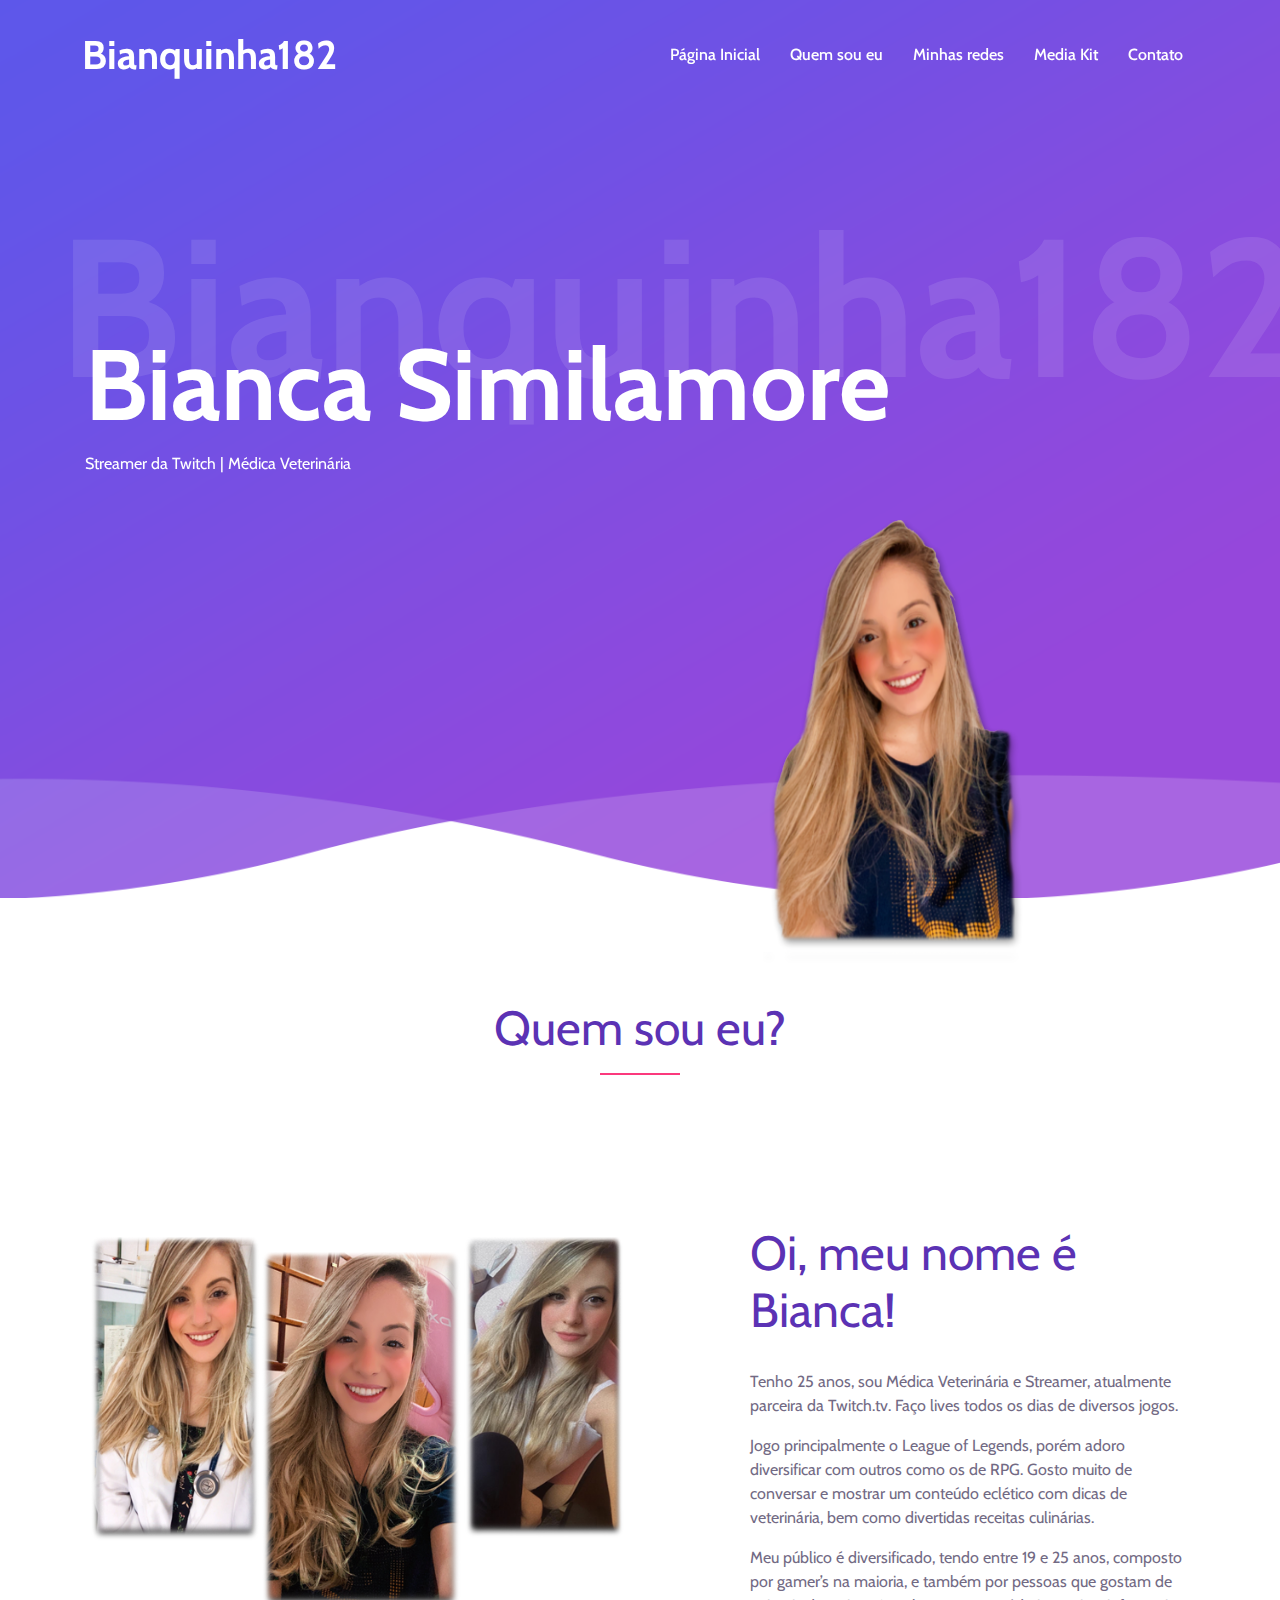
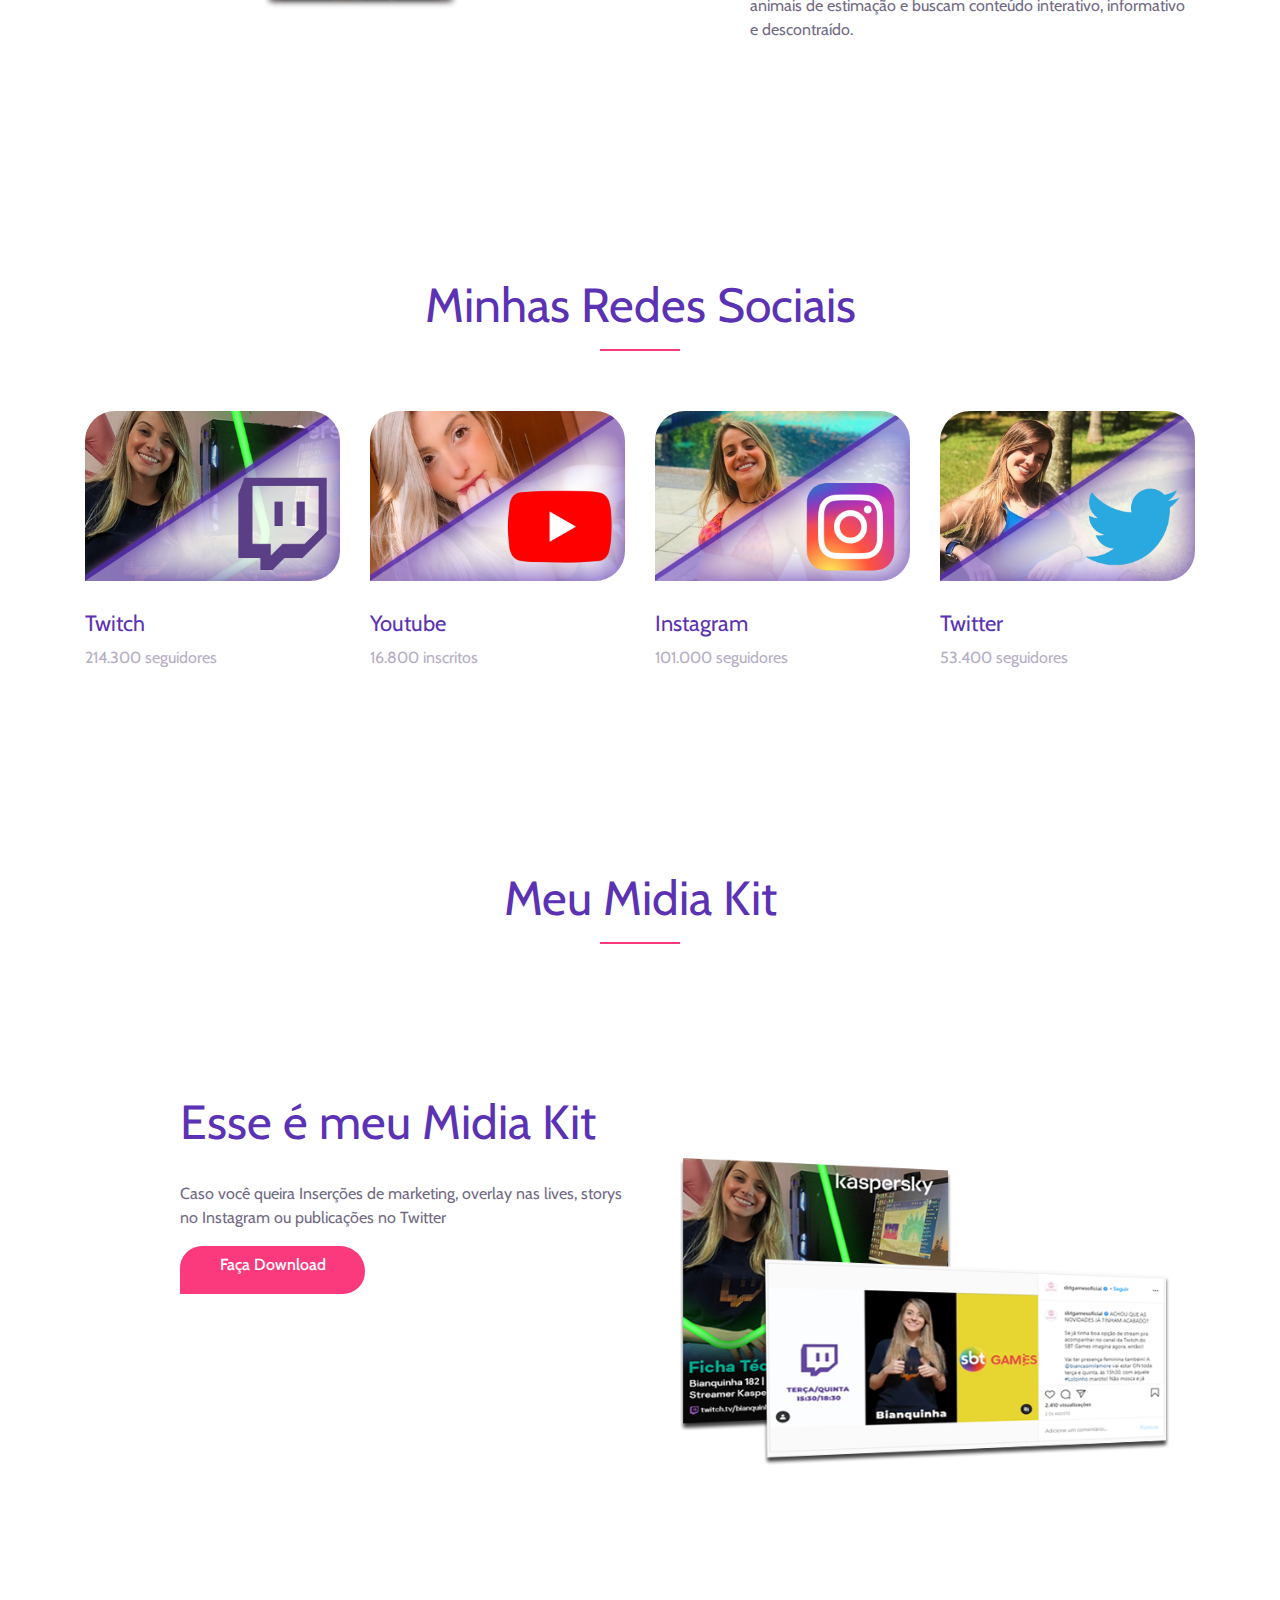
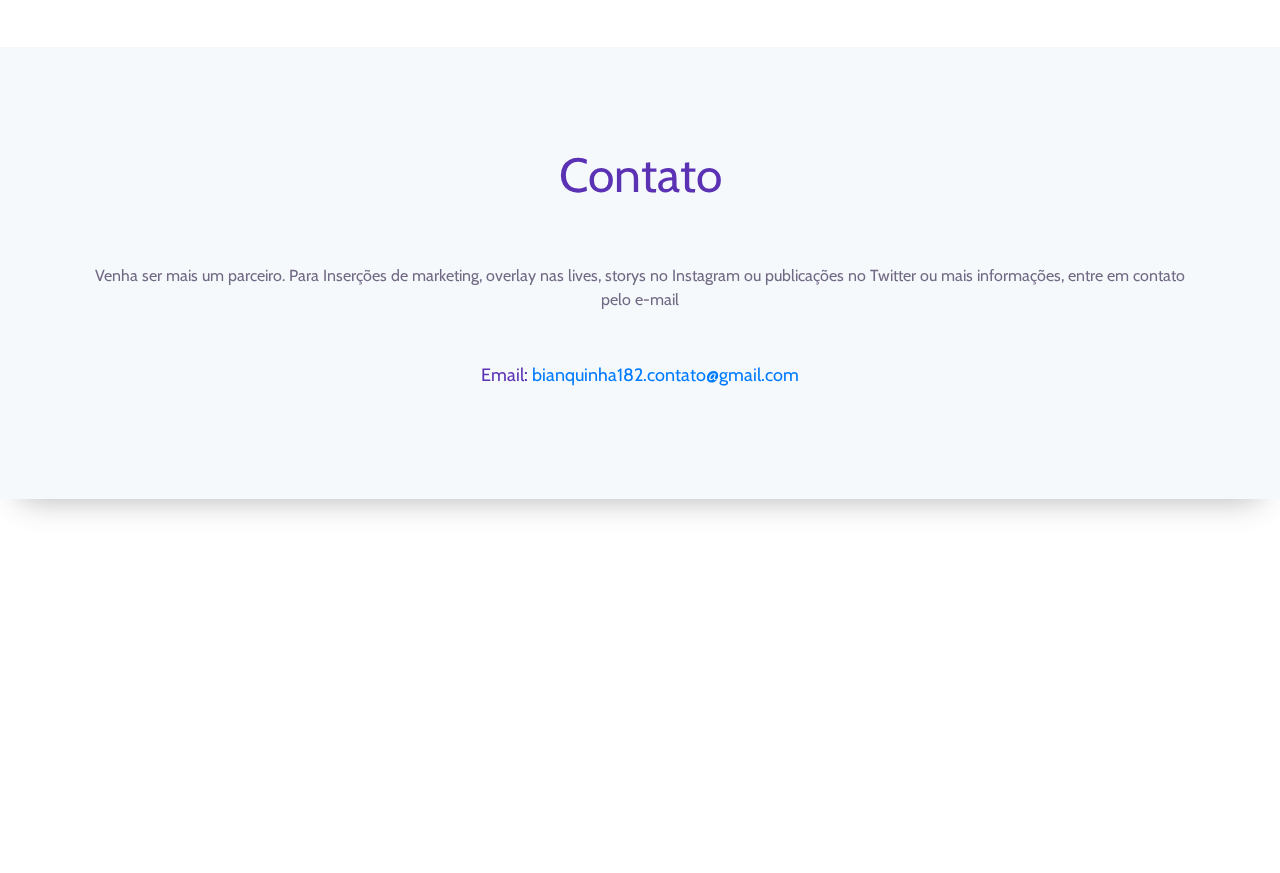
<file: index.html>
<!DOCTYPE html>
<html lang="en">

<head>
    <meta charset="UTF-8">
    <meta name="description" content="">
    <meta http-equiv="X-UA-Compatible" content="IE=edge">
    <meta name="viewport" content="width=device-width, initial-scale=1, shrink-to-fit=no">
    <title>Bianca Similamore - Bianquinha182</title>
    <link href="style.css" rel="stylesheet">
    <link href="css/responsive.css" rel="stylesheet">
    <link rel="icon" href="img/core-img/favicon.ico">
</head>

<body>
    <div id="preloader">
        <div class="colorlib-load"></div>
    </div>
    <header class="header_area animated">
        <div class="container-fluid">
            <div class="row align-items-center">
                <div class="col-12 col-lg-12">
                    <div class="menu_area">
                        <nav class="navbar navbar-expand-lg navbar-light">
                            <a class="navbar-brand" href="#">Bianquinha182</a>
                            <button class="navbar-toggler" type="button" data-toggle="collapse" data-target="#ca-navbar" aria-controls="ca-navbar" aria-expanded="false" aria-label="Toggle navigation"><span class="navbar-toggler-icon"></span></button>
                            <div class="collapse navbar-collapse" id="ca-navbar">
                                <ul class="navbar-nav ml-auto" id="nav">
                                    <li class="nav-item active"><a class="nav-link" href="#home">Página Inicial</a></li>
                                    <li class="nav-item"><a class="nav-link" href="#about">Quem sou eu</a></li>
                                    <li class="nav-item"><a class="nav-link" href="#socials">Minhas redes</a></li>
                                    <li class="nav-item"><a class="nav-link" href="#mediakit">Media Kit</a></li>
                                    <li class="nav-item"><a class="nav-link" href="#contact">Contato</a></li>
                                </ul>
                            </div>
                        </nav>
                    </div>
                </div>
            </div>
        </div>
    </header>
    <section class="wellcome_area clearfix" id="home">
        <div class="container h-100">
            <div class="row h-100 align-items-center">
                <div class="col-12 col-md">
                    <div class="wellcome-heading">
                        <h2>Bianca Similamore</h2>
                        <h3>Bianquinha182</h3>
                        <p>Streamer da Twitch | Médica Veterinária  </p>
                    </div>
                </div>
            </div>
        </div>
        <div class="welcome-thumb wow fadeInDown" data-wow-delay="0.5s">
            <img src="img/bg-img/welcome-img.png" alt="">
        </div>
    </section>

    <section class="special-area bg-white section_padding_100" id="about">
        <div class="col-12">
            <!-- Section Heading Area -->
            <div class="section-heading text-center">
                <h2>Quem sou eu? </h2>
                <div class="line-shape"></div>
            </div>
        </div>
        <div class="special_description_area mt-150">
            <div class="container">
                <div class="row">
                    
                    <div class="col-lg-6">
                        <div class="special_description_img">
                            <img src="img/bg-img/special.png" alt="">
                        </div>
                    </div>
                    <div class="col-lg-6 col-xl-5 ml-xl-auto">
                        <div class="special_description_content">
                            <h2>Oi, meu nome é Bianca!</h2>
                            <p>Tenho 25 anos, sou Médica Veterinária e Streamer, atualmente parceira da Twitch.tv. Faço lives todos os dias de diversos jogos.</p>
                            <p>Jogo principalmente o League of Legends, porém adoro diversificar com outros como os de RPG. Gosto muito de conversar e mostrar um conteúdo eclético com dicas de veterinária, bem como divertidas receitas culinárias.</p>    
                            <p>Meu público é diversificado, tendo entre 19 e 25 anos, composto por gamer’s na maioria, e também por pessoas que gostam de animais de estimação e buscam conteúdo interativo, informativo e descontraído.</p>
                        </div>
                    </div>
                </div>
            </div>
        </div>
    </section>
    
    
    <section class="our-Team-area bg-white section_padding_100_50 clearfix" id="socials">
        <div class="container">
            <div class="row">
                <div class="col-12 text-center">
                    <!-- Heading Text  -->
                    <div class="section-heading">
                        <h2>Minhas Redes Sociais</h2>
                        <div class="line-shape"></div>
                    </div>
                </div>
            </div>
            <div class="row">
                <div class="col-12 col-md-6 col-lg-3">
                    <div class="single-team-member">
                        <div class="member-image">
                            <img src="img/team-img/team-1.jpg" alt="">
                            <div class="team-hover-effects">
                                <div class="team-social-icon">
                                    <a target="_blank" rel="noopener noreferrer" href="https://www.twitch.tv/bianquinha182"><i class="fa fa-link" aria-hidden="true"></i></a>
                                </div>
                            </div>
                        </div>
                        <div class="member-text">
                            <h4>Twitch</h4>
                            <p>214.300 seguidores</p>
                        </div>
                    </div>
                </div>
                <div class="col-12 col-md-6 col-lg-3">
                    <div class="single-team-member">
                        <div class="member-image">
                            <img src="img/team-img/team-2.jpg" alt="">
                            <div class="team-hover-effects">
                                <div class="team-social-icon">
                                    <a target="_blank" rel="noopener noreferrer" href="https://www.youtube.com/c/Bianquinha182"><i class="fa fa-link" aria-hidden="true"></i></a>
                                </div>
                            </div>
                        </div>
                        <div class="member-text">
                            <h4>Youtube</h4>
                            <p>16.800 inscritos</p>
                        </div>
                    </div>
                </div>
                <div class="col-12 col-md-6 col-lg-3">
                    <div class="single-team-member">
                        <div class="member-image">
                            <img src="img/team-img/team-3.jpg" alt="">
                            <div class="team-hover-effects">
                                <div class="team-social-icon">
                                    <a target="_blank" rel="noopener noreferrer" href="https://www.instagram.com/biancasimilamore"><i class="fa fa-link" aria-hidden="true"></i></a>
                                </div>
                            </div>
                        </div>
                        <div class="member-text">
                            <h4>Instagram</h4>
                            <p>101.000 seguidores</p>
                        </div>
                    </div>
                </div>
                <div class="col-12 col-md-6 col-lg-3">
                    <div class="single-team-member">
                        <div class="member-image">
                            <img src="img/team-img/team-4.jpg" alt="">
                            <div class="team-hover-effects">
                                <div class="team-social-icon">
                                    <a target="_blank" rel="noopener noreferrer" href="https://twitter.com/bianquinha182"><i class="fa fa-link" aria-hidden="true"></i></a>
                                </div>
                            </div>
                        </div>
                        <div class="member-text">
                            <h4>Twitter</h4>
                            <p>53.400 seguidores</p>
                        </div>
                    </div>
                </div>
            </div>
        </div>
    </section>
    
    
    <section class="special-area bg-white section_padding_100" id="mediakit">
        <div class="col-12">
            <!-- Section Heading Area -->
            <div class="section-heading text-center">
                <h2>Meu Midia Kit</h2>
                <div class="line-shape"></div>
            </div>
        </div>
        <div class="special_description_area mt-150">
            <div class="container">
                <div class="row">
                
                    <div class="col-lg-6 col-xl-5 ml-xl-auto">
                        <div class="special_description_content">
                            <h2>Esse é meu Midia Kit</h2>
                            <p>Caso você queira Inserções de marketing, overlay nas lives, storys no Instagram ou publicações no Twitter</p>
                            <a target="_blank" rel="noopener noreferrer" class="btn submit-btn" href="mediakit.pdf" download="MediaKitBianquinha">Faça Download</a>
                            
                            
                        </div>
                    </div>
                    <div class="col-lg-6">
                        <div class="special_description_img">
                            <img src="img/bg-img/special2.png" alt="">
                        </div>
                    </div>
                </div>
            </div>
        </div>
    </section>

    <section class="footer-contact-area section_padding_100 clearfix" id="contact">
        <div class="container">
            <div class="row">
                <div class="col-md-12" style="text-align: center;">
                    <div class="section-heading">
                        <h2>Contato</h2>
                    </div>
                    <div class="footer-text">
                        <p>Venha ser mais um parceiro. Para Inserções de marketing, overlay nas lives, storys no
                            Instagram ou publicações no Twitter ou mais informações, entre em contato pelo e-mail</p>
                    </div>
                    <div class="email-text">
                        <p><span>Email:</span> <a href="mailto:bianquinha182.contato@gmail.com">bianquinha182.contato@gmail.com</a></p>
                    </div>
                </div>
            </div>
        </div>
    </section>
    <footer class="footer-social-icon text-center section_padding_70 clearfix">
        <!-- footer logo -->
        <div class="footer-text">
            <h2>Bianquinha182</h2>
        </div>
        <!-- social icon-->
        <div class="footer-social-icon">
            <a target="_blank" rel="noopener noreferrer" href="https://www.twitch.tv/bianquinha182"><i class="fa fa-twitch" aria-hidden="true"></i></a>
            <a target="_blank" rel="noopener noreferrer" href="https://www.youtube.com/c/Bianquinha182"><i class="fa fa-youtube" aria-hidden="true"></i></a>
            <a target="_blank" rel="noopener noreferrer" href="https://twitter.com/bianquinha182"><i class="fa fa-twitter" aria-hidden="true"></i></a>
            <a target="_blank" rel="noopener noreferrer" href="https://www.instagram.com/biancasimilamore/"> <i class="fa fa-instagram" aria-hidden="true"></i></a>
        </div>
        <div class="footer-menu">
            <nav>
                <ul>
                    <li><a href="#home">Página Inicial</a></li>
                    <li><a href="#about">Quem sou eu</a></li>
                    <li><a href="#socials">Minhas redes sociais</a></li>
                    <li><a href="#mediakit">Media Kit</a></li>
                    <li><a href="#contact">Contato</a></li>
                </ul>
            </nav>
        </div>
        <div class="copyright-text">
            <p>Copyright ©2020 Bianca Similamore</p>
        </div>
    </footer>
    
    <script src="js/jquery-2.2.4.min.js"></script>
    <script src="js/popper.min.js"></script>
    <script src="js/bootstrap.min.js"></script>
    <script src="js/plugins.js"></script>
    <script src="js/slick.min.js"></script>
    <script src="js/footer-reveal.min.js"></script>
    <script src="js/active.js"></script>
</body>

</html>
</file>
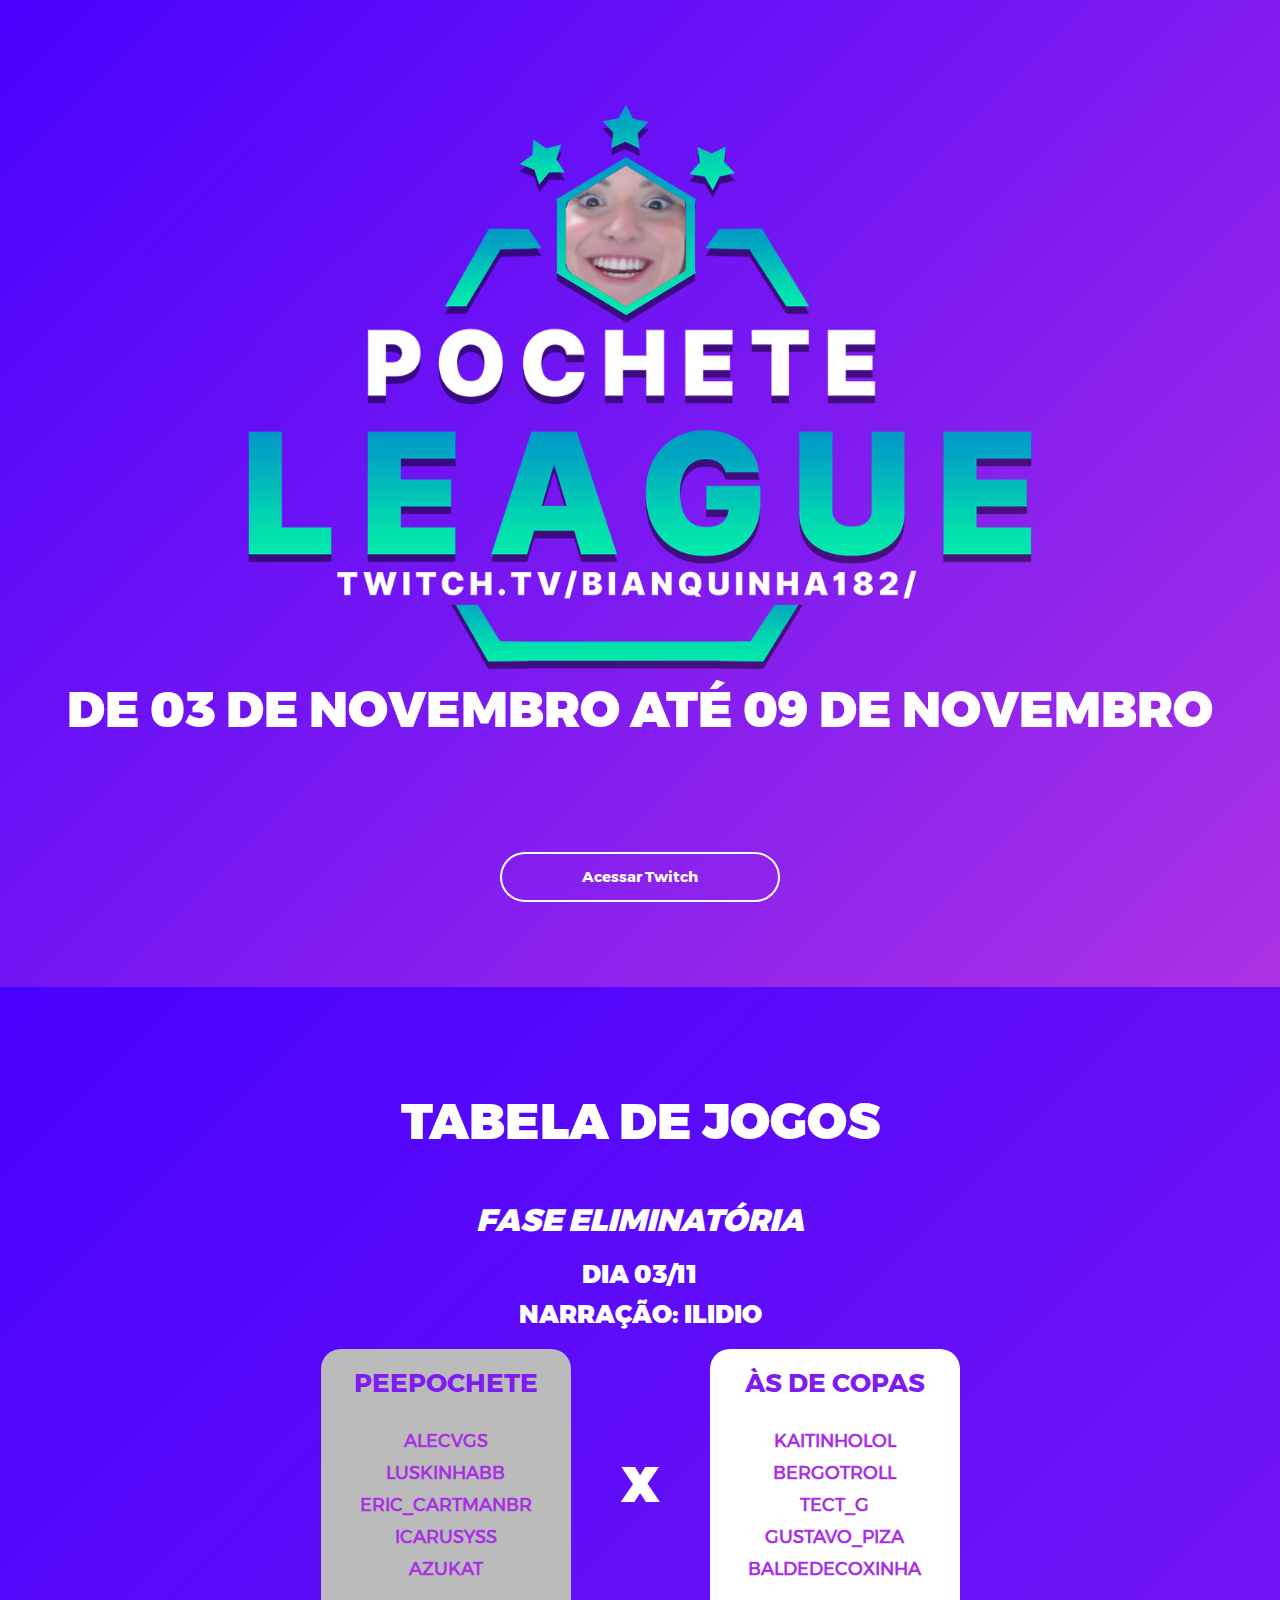
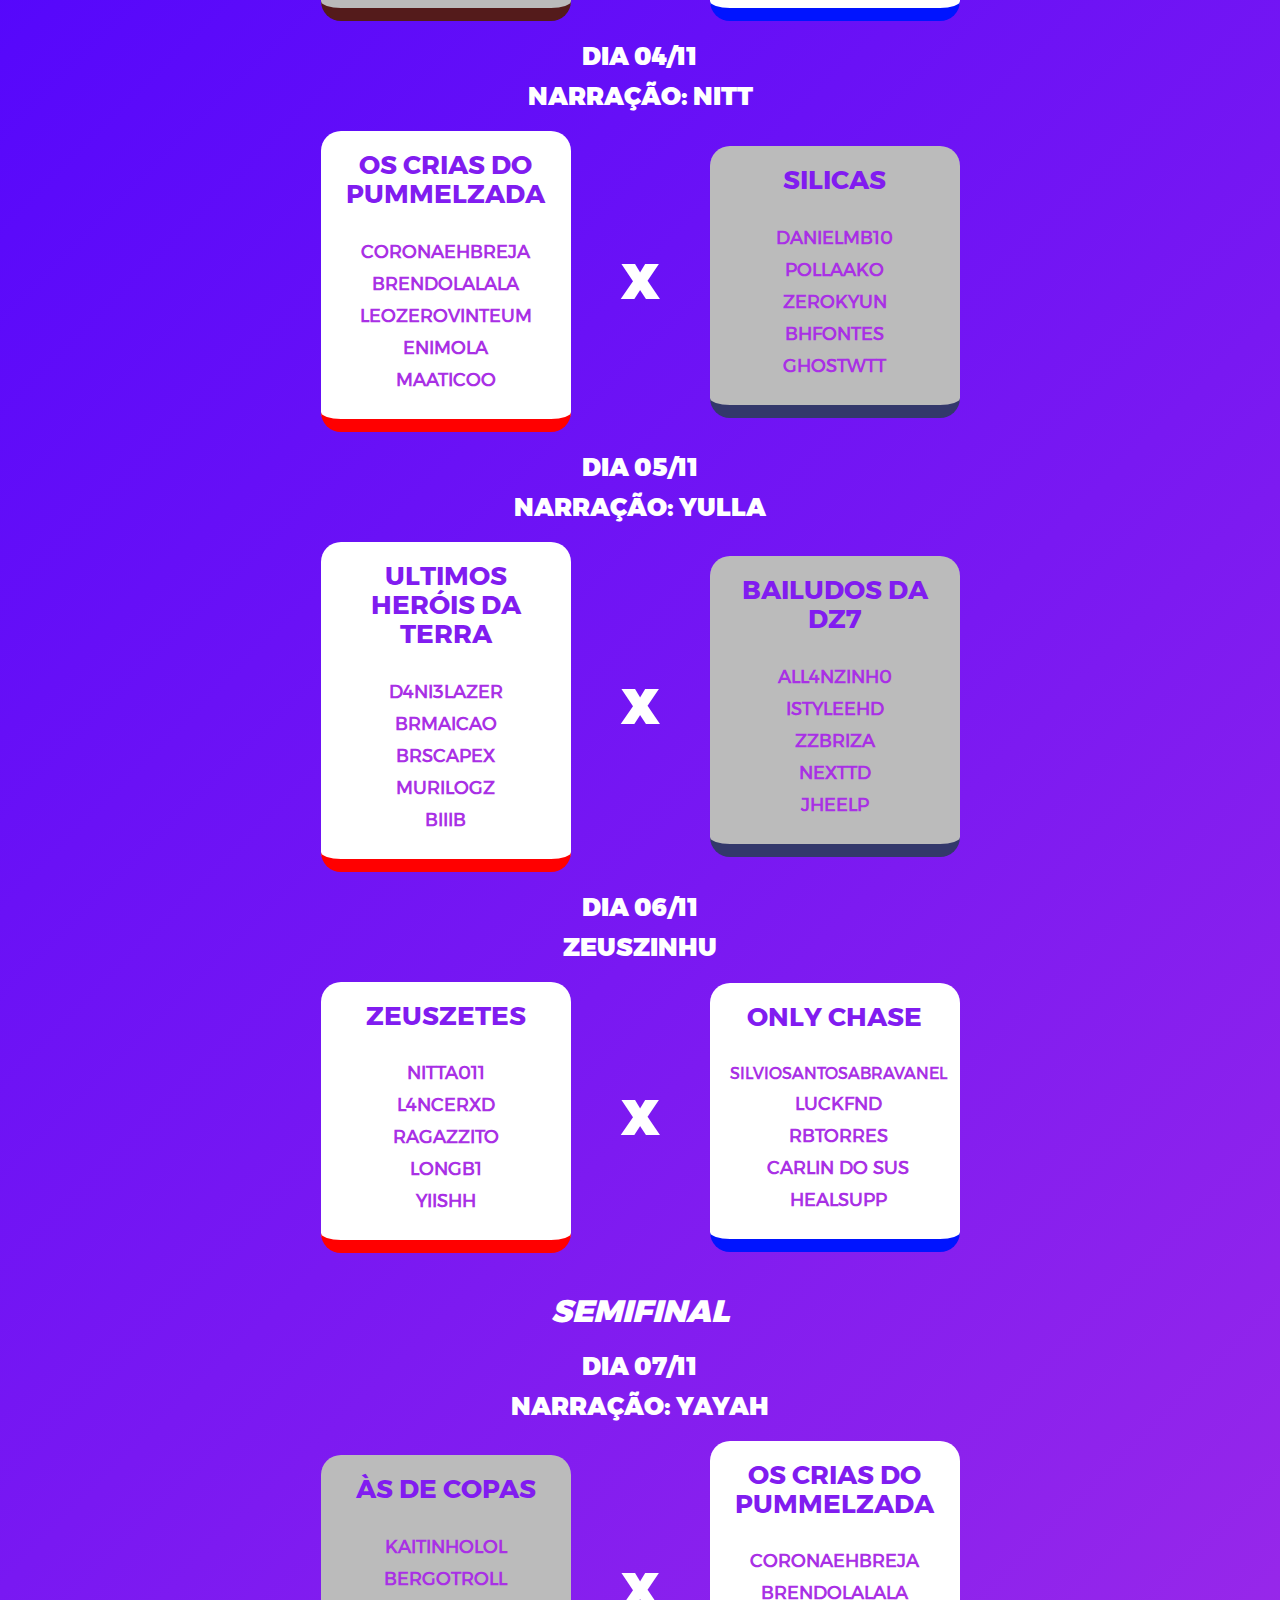
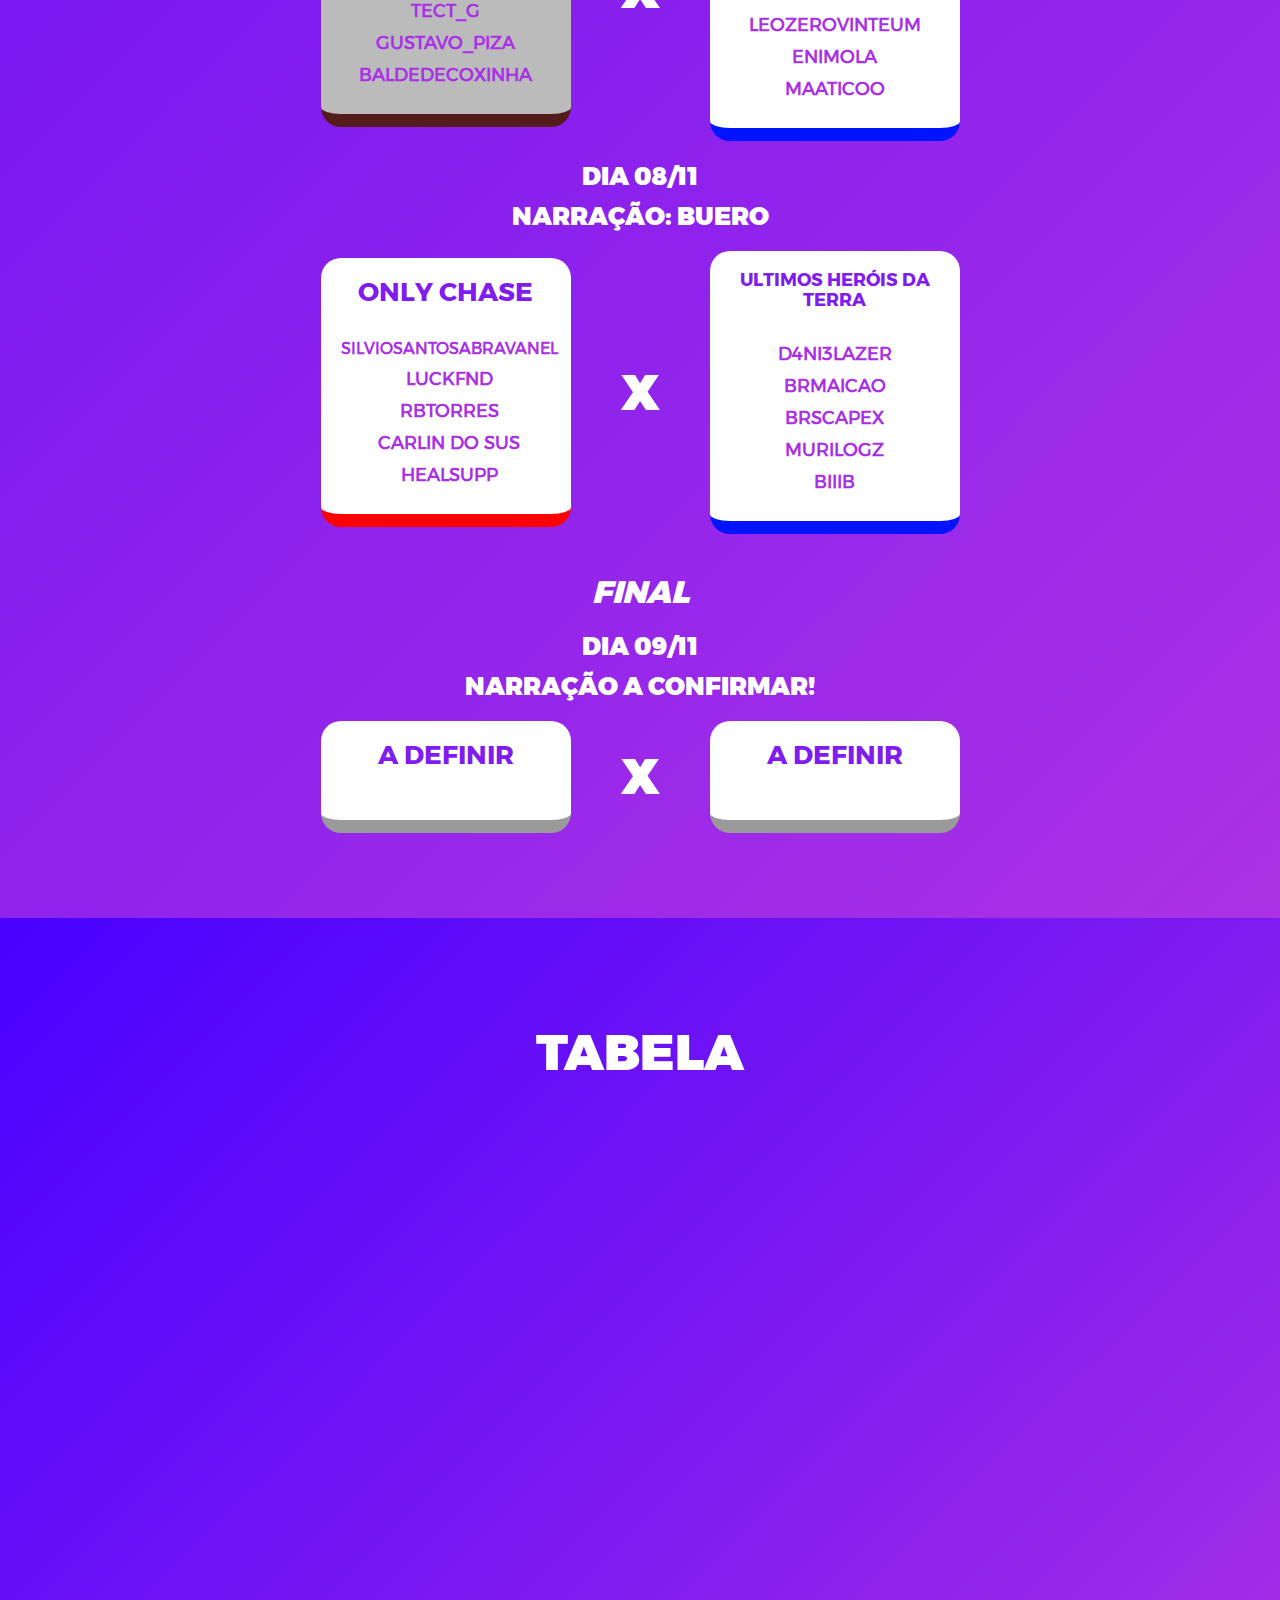
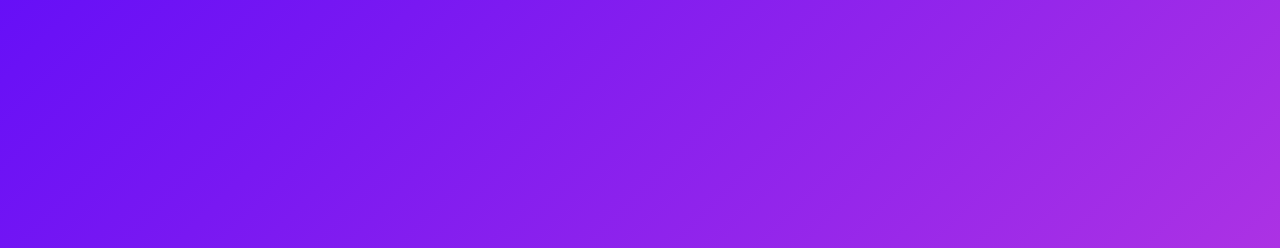
<file: pochete.html>
<!DOCTYPE html>
<html lang="en">
<head>
	<title>POCHETE LEAGUE</title>
	<meta charset="UTF-8">
	<meta name="viewport" content="width=device-width, initial-scale=1">
<!--===============================================================================================-->	
    <link rel="icon" href="img/core-img/favicon.ico">
<!--===============================================================================================-->
	<link rel="stylesheet" type="text/css" href="vendor/bootstrap/css/bootstrap.min.css">
<!--===============================================================================================-->
	<link rel="stylesheet" type="text/css" href="fonts/font-awesome-4.7.0/css/font-awesome.min.css">
<!--===============================================================================================-->
	<link rel="stylesheet" type="text/css" href="fonts/iconic/css/material-design-iconic-font.min.css">
<!--===============================================================================================-->
	<link rel="stylesheet" type="text/css" href="vendor/animate/animate.css">
<!--===============================================================================================-->
	<link rel="stylesheet" type="text/css" href="vendor/select2/select2.min.css">
<!--===============================================================================================-->
	<link rel="stylesheet" type="text/css" href="css/util.css">
	<link rel="stylesheet" type="text/css" href="css/main.css">
<!--===============================================================================================-->
</head>
<body>
	
	
	<div class="bg-g1 size1 flex-w flex-col-c-sb p-l-15 p-r-15 p-t-55 p-b-35 respon1">
		<span></span>
		<div class="flex-col-c p-t-50 p-b-50">
			<img class="l1-txt1 txt-center p-b-10" src="img/LOGO.png" style="width: 70%;">

			<div class="flex-w flex-c cd100 p-b-82">
				<h3 class="l1-txt1 txt-center p-b-10" style="padding-bottom: 30px;"> DE 03 DE NOVEMBRO ATÉ 09 DE NOVEMBRO</h3>
			</div>

			<button class="flex-c-m s1-txt2 size3 how-btn" onclick="window.location='https://www.twitch.tv/bianquinha182/'">
				Acessar Twitch
			</button>
		</div>
		
    </div>
    
    <div class="bg-g1 size1 flex-w flex-col-c-sb p-l-15 p-r-15 p-t-55 p-b-35 respon1">
		<div class="flex-col-c p-t-50 p-b-50">
            <h3 class="l1-txt1 txt-center p-b-10" style="padding-bottom: 50px;"> TABELA DE JOGOS</h3>
            <h5 class="l1-txt1 txt-center p-b-10" style="padding-bottom: 20px;font-size: 31px;font-style: oblique;"> Fase eliminatória</h5>
            <div class="times">
                <table>
                    <tr><h3 class="l1-txt1 txt-center p-b-10" style="font-size: 25px;">DIA 03/11</h3></tr>
                    <tr><h3 class="l1-txt1 txt-center p-b-10" style="font-size: 25px;padding-bottom: 20px;">NARRAÇÃO: <a href="https://www.twitch.tv/ilidio">ILIDIO</a></h3></tr>
                    <tr class="dia1">
                        <td>
                            <div style="background-color: #bbbbbb;padding: 20px;border-radius: 20px;text-align: center;min-width: 250px;border-bottom: solid 13px #541b1b;">
                                <div class="headerTime">
                                    <h3 style="font-family: 'Montserrat-Bold';padding-bottom: 30px;color: #811cf0;">PEEPOCHETE</h3>
                                </div>
                                <div class="bodyTime" style="display: grid;">
                                    <a style="font-size: larger;font-family: 'Montserrat-Regular';font-weight: 600;text-transform: uppercase;color: #a930e5 !important;padding-bottom: 5px;">ALECVGS</a>
                                    <a style="font-size: larger;font-family: 'Montserrat-Regular';font-weight: 600;text-transform: uppercase;color: #a930e5 !important;padding-bottom: 5px;">LUSKINHABB</a>
                                    <a style="font-size: larger;font-family: 'Montserrat-Regular';font-weight: 600;text-transform: uppercase;color: #a930e5 !important;padding-bottom: 5px;">ERIC_CARTMANBR</a>
                                    <a style="font-size: larger;font-family: 'Montserrat-Regular';font-weight: 600;text-transform: uppercase;color: #a930e5 !important;padding-bottom: 5px;">ICARUSYSS</a>
                                    <a style="font-size: larger;font-family: 'Montserrat-Regular';font-weight: 600;text-transform: uppercase;color: #a930e5 !important;padding-bottom: 5px;">AZUKAT</a>
                                </div>
                            </div>
                        </td>
                        <td><b style="padding: 50px;font-weight: bolder;font-family: Montserrat-Black;font-size: 50px;color: #fff;line-height: 1.2;text-transform: uppercase;">X</b></td>
                        <td>
                            <div style="background-color: white;padding: 20px;border-radius: 20px;text-align: center;min-width: 250px;border-bottom: solid 13px #0014ff;">
                                <div class="headerTime">
                                    <h3 style="font-family: 'Montserrat-Bold';padding-bottom: 30px;color: #811cf0;">ÀS DE COPAS</h3>
                                </div>
                                <div class="bodyTime" style="display: grid;">
                                    <a style="font-size: larger;font-family: 'Montserrat-Regular';font-weight: 600;text-transform: uppercase;color: #a930e5 !important;padding-bottom: 5px;">KAITINHOLOL</a>
                                    <a style="font-size: larger;font-family: 'Montserrat-Regular';font-weight: 600;text-transform: uppercase;color: #a930e5 !important;padding-bottom: 5px;">BERGOTROLL</a>
                                    <a style="font-size: larger;font-family: 'Montserrat-Regular';font-weight: 600;text-transform: uppercase;color: #a930e5 !important;padding-bottom: 5px;">TECT_G</a>
                                    <a style="font-size: larger;font-family: 'Montserrat-Regular';font-weight: 600;text-transform: uppercase;color: #a930e5 !important;padding-bottom: 5px;">GUSTAVO_PIZA</a>
                                    <a style="font-size: larger;font-family: 'Montserrat-Regular';font-weight: 600;text-transform: uppercase;color: #a930e5 !important;padding-bottom: 5px;">BALDEDECOXINHA</a>
                                </div>
                            </div>
                        </td>
                    </tr>

                    
                </table>
                <table>
                    <tr><h3 class="l1-txt1 txt-center p-b-10" style="font-size: 25px;padding-top: 20px;">DIA 04/11</h3></tr>
                    <tr><h3 class="l1-txt1 txt-center p-b-10" style="font-size: 25px;padding-bottom: 20px;">NARRAÇÃO: <a href="https://www.twitch.tv/nittmv">NITT</a></h3></tr>
                    <tr class="dia1">
                        <td>
                            <div style="background-color: white;padding: 20px;border-radius: 20px;text-align: center;min-width: 250px;max-width: 250px;border-bottom: solid 13px red;">
                                <div class="headerTime">
                                    <h3 style="font-family: 'Montserrat-Bold';padding-bottom: 30px;color: #811cf0;">OS CRIAS DO PUMMELZADA</h3>
                                </div>
                                <div class="bodyTime" style="display: grid;">
                                    <a style="font-size: larger;font-family: 'Montserrat-Regular';font-weight: 600;text-transform: uppercase;color: #a930e5 !important;padding-bottom: 5px;">CORONAEHBREJA</a>
                                    <a style="font-size: larger;font-family: 'Montserrat-Regular';font-weight: 600;text-transform: uppercase;color: #a930e5 !important;padding-bottom: 5px;">BRENDOLALALA</a>
                                    <a style="font-size: larger;font-family: 'Montserrat-Regular';font-weight: 600;text-transform: uppercase;color: #a930e5 !important;padding-bottom: 5px;">LEOZEROVINTEUM</a>
                                    <a style="font-size: larger;font-family: 'Montserrat-Regular';font-weight: 600;text-transform: uppercase;color: #a930e5 !important;padding-bottom: 5px;">ENIMOLA</a>
                                    <a style="font-size: larger;font-family: 'Montserrat-Regular';font-weight: 600;text-transform: uppercase;color: #a930e5 !important;padding-bottom: 5px;">MAATICOO</a>
                                </div>
                            </div>
                        </td>
                        <td><b style="padding: 50px;font-weight: bolder;font-family: Montserrat-Black;font-size: 50px;color: #fff;line-height: 1.2;text-transform: uppercase;">X</b></td>
                        <td>
                            <div style="background-color: #bbbbbb;padding: 20px;border-radius: 20px;text-align: center;min-width: 250px;max-width: 250px;border-bottom: solid 13px #33386b;">
                                <div class="headerTime">
                                    <h3 style="font-family: 'Montserrat-Bold';padding-bottom: 30px;color: #811cf0;">SILICAS</h3>
                                </div>
                                <div class="bodyTime" style="display: grid;">
                                    <a style="font-size: larger;font-family: 'Montserrat-Regular';font-weight: 600;text-transform: uppercase;color: #a930e5 !important;padding-bottom: 5px;">DANIELMB10</a>
                                    <a style="font-size: larger;font-family: 'Montserrat-Regular';font-weight: 600;text-transform: uppercase;color: #a930e5 !important;padding-bottom: 5px;">POLLAAKO</a>
                                    <a style="font-size: larger;font-family: 'Montserrat-Regular';font-weight: 600;text-transform: uppercase;color: #a930e5 !important;padding-bottom: 5px;">ZEROKYUN</a>
                                    <a style="font-size: larger;font-family: 'Montserrat-Regular';font-weight: 600;text-transform: uppercase;color: #a930e5 !important;padding-bottom: 5px;">BHFONTES</a>
                                    <a style="font-size: larger;font-family: 'Montserrat-Regular';font-weight: 600;text-transform: uppercase;color: #a930e5 !important;padding-bottom: 5px;">GHOSTWTT</a>
                                </div>
                            </div>
                        </td>
                    </tr>

                    
                </table>
                <table>
                    <tr><h3 class="l1-txt1 txt-center p-b-10" style="font-size: 25px;padding-top: 20px;">DIA 05/11</h3></tr>
                    <tr><h3 class="l1-txt1 txt-center p-b-10" style="font-size: 25px;padding-bottom: 20px;">NARRAÇÃO: <a href="https://www.twitch.tv/yulla">YULLA</a></h3></tr>
                    <tr class="dia1">
                        <td>
                            <div style="background-color: white;padding: 20px;border-radius: 20px;text-align: center;min-width: 250px;max-width: 250px;border-bottom: solid 13px red;">
                                <div class="headerTime">
                                    <h3 style="font-family: 'Montserrat-Bold';padding-bottom: 30px;color: #811cf0;">ULTIMOS HERÓIS DA TERRA</h3>
                                </div>
                                <div class="bodyTime" style="display: grid;">
                                    <a style="font-size: larger;font-family: 'Montserrat-Regular';font-weight: 600;text-transform: uppercase;color: #a930e5 !important;padding-bottom: 5px;">D4NI3LAZER</a>
                                    <a style="font-size: larger;font-family: 'Montserrat-Regular';font-weight: 600;text-transform: uppercase;color: #a930e5 !important;padding-bottom: 5px;">BRMAICAO</a>
                                    <a style="font-size: larger;font-family: 'Montserrat-Regular';font-weight: 600;text-transform: uppercase;color: #a930e5 !important;padding-bottom: 5px;">BRSCAPEX</a>
                                    <a style="font-size: larger;font-family: 'Montserrat-Regular';font-weight: 600;text-transform: uppercase;color: #a930e5 !important;padding-bottom: 5px;">MURILOGZ</a>
                                    <a style="font-size: larger;font-family: 'Montserrat-Regular';font-weight: 600;text-transform: uppercase;color: #a930e5 !important;padding-bottom: 5px;">BIIIB</a>
                                </div>
                            </div>
                        </td>
                        <td><b style="padding: 50px;font-weight: bolder;font-family: Montserrat-Black;font-size: 50px;color: #fff;line-height: 1.2;text-transform: uppercase;">X</b></td>
                        <td>
                            <div style="background-color: #bbbbbb;padding: 20px;border-radius: 20px;text-align: center;min-width: 250px;max-width: 250px;border-bottom: solid 13px #33386b;">
                                <div class="headerTime">
                                    <h3 style="font-family: 'Montserrat-Bold';padding-bottom: 30px;color: #811cf0;">BAILUDOS DA DZ7</h3>
                                </div>
                                <div class="bodyTime" style="display: grid;">
                                    <a style="font-size: larger;font-family: 'Montserrat-Regular';font-weight: 600;text-transform: uppercase;color: #a930e5 !important;padding-bottom: 5px;">ALL4NZINH0</a>
                                    <a style="font-size: larger;font-family: 'Montserrat-Regular';font-weight: 600;text-transform: uppercase;color: #a930e5 !important;padding-bottom: 5px;">ISTYLEEHD</a>
                                    <a style="font-size: larger;font-family: 'Montserrat-Regular';font-weight: 600;text-transform: uppercase;color: #a930e5 !important;padding-bottom: 5px;">ZZBRIZA</a>
                                    <a style="font-size: larger;font-family: 'Montserrat-Regular';font-weight: 600;text-transform: uppercase;color: #a930e5 !important;padding-bottom: 5px;">NEXTTD</a>
                                    <a style="font-size: larger;font-family: 'Montserrat-Regular';font-weight: 600;text-transform: uppercase;color: #a930e5 !important;padding-bottom: 5px;">JHEELP</a>
                                </div>
                            </div>
                        </td>
                    </tr>
                </table>
                <table>
                    <tr><h3 class="l1-txt1 txt-center p-b-10" style="font-size: 25px;padding-top: 20px;">DIA 06/11</h3></tr>
                    <tr><h3 class="l1-txt1 txt-center p-b-10" style="font-size: 25px;padding-bottom: 20px;"><a href="https://www.twitch.tv/zeuszinhu">ZEUSZINHU</a></h3></tr>
                    <tr class="dia1">
                        <td>
                            <div style="background-color: white;padding: 20px;border-radius: 20px;text-align: center;min-width: 250px;max-width: 250px;border-bottom: solid 13px red;">
                                <div class="headerTime">
                                    <h3 style="font-family: 'Montserrat-Bold';padding-bottom: 30px;color: #811cf0;">ZEUSZETES</h3>
                                </div>
                                <div class="bodyTime" style="display: grid;">
                                    <a style="font-size: larger;font-family: 'Montserrat-Regular';font-weight: 600;text-transform: uppercase;color: #a930e5 !important;padding-bottom: 5px;">NITTA011</a>
                                    <a style="font-size: larger;font-family: 'Montserrat-Regular';font-weight: 600;text-transform: uppercase;color: #a930e5 !important;padding-bottom: 5px;">L4NCERXD</a>
                                    <a style="font-size: larger;font-family: 'Montserrat-Regular';font-weight: 600;text-transform: uppercase;color: #a930e5 !important;padding-bottom: 5px;">RAGAZZITO</a>
                                    <a style="font-size: larger;font-family: 'Montserrat-Regular';font-weight: 600;text-transform: uppercase;color: #a930e5 !important;padding-bottom: 5px;">LONGB1</a>
                                    <a style="font-size: larger;font-family: 'Montserrat-Regular';font-weight: 600;text-transform: uppercase;color: #a930e5 !important;padding-bottom: 5px;">YIISHH</a>
                                </div>
                            </div>
                        </td>
                        <td><b style="padding: 50px;font-weight: bolder;font-family: Montserrat-Black;font-size: 50px;color: #fff;line-height: 1.2;text-transform: uppercase;">X</b></td>
                        <td>
                            <div style="background-color: white;padding: 20px;border-radius: 20px;text-align: center;min-width: 250px;max-width: 250px;border-bottom: solid 13px #0014ff;">
                                <div class="headerTime">
                                    <h3 style="font-family: 'Montserrat-Bold';padding-bottom: 30px;color: #811cf0;">ONLY CHASE</h3>
                                </div>
                                <div class="bodyTime" style="display: grid;">
                                    <a style="font-size: 16px;font-family: 'Montserrat-Regular';font-weight: 600;text-transform: uppercase;color: #a930e5 !important;padding-bottom: 5px;">SILVIOSANTOSABRAVANEL</a>
                                    <a style="font-size: larger;font-family: 'Montserrat-Regular';font-weight: 600;text-transform: uppercase;color: #a930e5 !important;padding-bottom: 5px;">LUCKFND</a>
                                    <a style="font-size: larger;font-family: 'Montserrat-Regular';font-weight: 600;text-transform: uppercase;color: #a930e5 !important;padding-bottom: 5px;">RBTORRES</a>
                                    <a style="font-size: larger;font-family: 'Montserrat-Regular';font-weight: 600;text-transform: uppercase;color: #a930e5 !important;padding-bottom: 5px;">CARLIN DO SUS</a>
                                    <a style="font-size: larger;font-family: 'Montserrat-Regular';font-weight: 600;text-transform: uppercase;color: #a930e5 !important;padding-bottom: 5px;">HEALSUPP</a>
                                </div>
                            </div>
                        </td>
                    </tr>
                </table>
            </div>

            <h5 class="l1-txt1 txt-center p-b-10" style="padding-top: 40px;padding-bottom: 20px;font-size: 31px;font-style: oblique;"> Semifinal</h5>
            <div class="times">
                <table>
                    <tr><h3 class="l1-txt1 txt-center p-b-10" style="font-size: 25px;">DIA 07/11</h3></tr>
                    <tr><h3 class="l1-txt1 txt-center p-b-10" style="font-size: 25px;padding-bottom: 20px;">NARRAÇÃO: <a href="https://www.twitch.tv/yayahuz">YAYAH</a></h3></tr>
                    <tr class="dia1">
                        <td>
                            <div style="background-color: #bbbbbb;padding: 20px;border-radius: 20px;text-align: center;min-width: 250px;border-bottom: solid 13px #541b1b;">
                                <div class="headerTime">
                                    <h3 style="font-family: 'Montserrat-Bold';padding-bottom: 30px;color: #811cf0;">ÀS DE COPAS</h3>
                                </div>
                                <div class="bodyTime" style="display: grid;">
                                    <a style="font-size: larger;font-family: 'Montserrat-Regular';font-weight: 600;text-transform: uppercase;color: #a930e5 !important;padding-bottom: 5px;">KAITINHOLOL</a>
                                    <a style="font-size: larger;font-family: 'Montserrat-Regular';font-weight: 600;text-transform: uppercase;color: #a930e5 !important;padding-bottom: 5px;">BERGOTROLL</a>
                                    <a style="font-size: larger;font-family: 'Montserrat-Regular';font-weight: 600;text-transform: uppercase;color: #a930e5 !important;padding-bottom: 5px;">TECT_G</a>
                                    <a style="font-size: larger;font-family: 'Montserrat-Regular';font-weight: 600;text-transform: uppercase;color: #a930e5 !important;padding-bottom: 5px;">GUSTAVO_PIZA</a>
                                    <a style="font-size: larger;font-family: 'Montserrat-Regular';font-weight: 600;text-transform: uppercase;color: #a930e5 !important;padding-bottom: 5px;">BALDEDECOXINHA</a>
                                </div>
                            </div>
                        </td>
                        <td><b style="padding: 50px;font-weight: bolder;font-family: Montserrat-Black;font-size: 50px;color: #fff;line-height: 1.2;text-transform: uppercase;">X</b></td>
                        <td>
                            <div style="background-color: white;padding: 20px;border-radius: 20px;text-align: center;min-width: 250px;max-width: 250px;border-bottom: solid 13px #0014ff;">
                                <div class="headerTime">
                                    <h3 style="font-family: 'Montserrat-Bold';padding-bottom: 30px;color: #811cf0;">OS CRIAS DO PUMMELZADA</h3>
                                </div>
                                <div class="bodyTime" style="display: grid;">
                                    <a style="font-size: larger;font-family: 'Montserrat-Regular';font-weight: 600;text-transform: uppercase;color: #a930e5 !important;padding-bottom: 5px;">CORONAEHBREJA</a>
                                    <a style="font-size: larger;font-family: 'Montserrat-Regular';font-weight: 600;text-transform: uppercase;color: #a930e5 !important;padding-bottom: 5px;">BRENDOLALALA</a>
                                    <a style="font-size: larger;font-family: 'Montserrat-Regular';font-weight: 600;text-transform: uppercase;color: #a930e5 !important;padding-bottom: 5px;">LEOZEROVINTEUM</a>
                                    <a style="font-size: larger;font-family: 'Montserrat-Regular';font-weight: 600;text-transform: uppercase;color: #a930e5 !important;padding-bottom: 5px;">ENIMOLA</a>
                                    <a style="font-size: larger;font-family: 'Montserrat-Regular';font-weight: 600;text-transform: uppercase;color: #a930e5 !important;padding-bottom: 5px;">MAATICOO</a>
                                </div>
                            </div>
                        </td>
                    </tr>

                    
                </table>
                <table>
                    <tr><h3 class="l1-txt1 txt-center p-b-10" style="font-size: 25px;padding-top: 20px;">DIA 08/11</h3></tr>
                    <tr><h3 class="l1-txt1 txt-center p-b-10" style="font-size: 25px;padding-bottom: 20px;">NARRAÇÃO: <a href="https://www.twitch.tv/buerinho">BUERO</a></h3></h3></tr>
                    <tr class="dia1">
                        <td>
                            <div style="background-color: white;padding: 20px;border-radius: 20px;text-align: center;min-width: 250px;max-width: 250px;border-bottom: solid 13px red;">
                                <div class="headerTime">
                                    <h3 style="font-family: 'Montserrat-Bold';padding-bottom: 30px;color: #811cf0;">ONLY CHASE</h3>
                                </div>
                                <div class="bodyTime" style="display: grid;">
                                    <a style="font-size: 16px;font-family: 'Montserrat-Regular';font-weight: 600;text-transform: uppercase;color: #a930e5 !important;padding-bottom: 5px;">SILVIOSANTOSABRAVANEL</a>
                                    <a style="font-size: larger;font-family: 'Montserrat-Regular';font-weight: 600;text-transform: uppercase;color: #a930e5 !important;padding-bottom: 5px;">LUCKFND</a>
                                    <a style="font-size: larger;font-family: 'Montserrat-Regular';font-weight: 600;text-transform: uppercase;color: #a930e5 !important;padding-bottom: 5px;">RBTORRES</a>
                                    <a style="font-size: larger;font-family: 'Montserrat-Regular';font-weight: 600;text-transform: uppercase;color: #a930e5 !important;padding-bottom: 5px;">CARLIN DO SUS</a>
                                    <a style="font-size: larger;font-family: 'Montserrat-Regular';font-weight: 600;text-transform: uppercase;color: #a930e5 !important;padding-bottom: 5px;">HEALSUPP</a>
                                </div>
                            </div>
                        </td>
                        <td><b style="padding: 50px;font-weight: bolder;font-family: Montserrat-Black;font-size: 50px;color: #fff;line-height: 1.2;text-transform: uppercase;">X</b></td>
                        <td>
                            <div style="background-color: white;padding: 20px;border-radius: 20px;text-align: center;min-width: 250px;max-width: 250px;border-bottom: solid 13px #0014ff;">
                                <div class="headerTime">
                                    <h3 style="font-family: 'Montserrat-Bold';padding-bottom: 30px;color: #811cf0;font-size: larger;">ULTIMOS HERÓIS DA TERRA</h3>
                                </div>
                                <div class="bodyTime" style="display: grid;">
                                    <a style="font-size: larger;font-family: 'Montserrat-Regular';font-weight: 600;text-transform: uppercase;color: #a930e5 !important;padding-bottom: 5px;">D4NI3LAZER</a>
                                    <a style="font-size: larger;font-family: 'Montserrat-Regular';font-weight: 600;text-transform: uppercase;color: #a930e5 !important;padding-bottom: 5px;">BRMAICAO</a>
                                    <a style="font-size: larger;font-family: 'Montserrat-Regular';font-weight: 600;text-transform: uppercase;color: #a930e5 !important;padding-bottom: 5px;">BRSCAPEX</a>
                                    <a style="font-size: larger;font-family: 'Montserrat-Regular';font-weight: 600;text-transform: uppercase;color: #a930e5 !important;padding-bottom: 5px;">MURILOGZ</a>
                                    <a style="font-size: larger;font-family: 'Montserrat-Regular';font-weight: 600;text-transform: uppercase;color: #a930e5 !important;padding-bottom: 5px;">BIIIB</a>
                                </div>
                            </div>
                        </td>
                    </tr>

                    
                </table>
            </div>

            <h5 class="l1-txt1 txt-center p-b-10" style="padding-top: 40px;padding-bottom: 20px;font-size: 31px;font-style: oblique;"> Final</h5>
            <div class="times">
                <table>
                    <tr><h3 class="l1-txt1 txt-center p-b-10" style="font-size: 25px;">DIA 09/11</h3></tr>
                    <tr><h3 class="l1-txt1 txt-center p-b-10" style="font-size: 25px;padding-bottom: 20px;">Narração a confirmar!</h3></tr>
                    <tr class="dia1">
                        <td>
                            <div style="background-color: white;padding: 20px;border-radius: 20px;text-align: center;min-width: 250px;border-bottom: solid 13px #9a9a9a;">
                                <div class="headerTime">
                                    <h3 style="font-family: 'Montserrat-Bold';padding-bottom: 30px;color: #811cf0;">A DEFINIR</h3>
                                </div>
                                <div class="bodyTime" style="display: grid;">
                                    
                                </div>
                            </div>
                        </td>
                        <td><b style="padding: 50px;font-weight: bolder;font-family: Montserrat-Black;font-size: 50px;color: #fff;line-height: 1.2;text-transform: uppercase;">X</b></td>
                        <td>
                            <div style="background-color: white;padding: 20px;border-radius: 20px;text-align: center;min-width: 250px;border-bottom: solid 13px #9a9a9a;">
                                <div class="headerTime">
                                    <h3 style="font-family: 'Montserrat-Bold';padding-bottom: 30px;color: #811cf0;">A DEFINIR</h3>
                                </div>
                                <div class="bodyTime" style="display: grid;">
                                </div>
                            </div>
                        </td>
                    </tr>

                    
                </table>
            </div>
		</div>
    </div>
    
    <div class="bg-g1 size1 flex-w flex-col-c-sb p-l-15 p-r-15 p-t-55 p-b-35 respon1">
		<div class="flex-col-c p-t-50 p-b-50">
            <h3 class="l1-txt1 txt-center p-b-10" style="padding-bottom: 50px;"> TABELA</h3>
            <iframe src="https://docs.google.com/spreadsheets/d/e/2PACX-1vQODTaawPC2USHMJwIT7R7qLyaHcMGNidOjVsktMepvRMfkTzSis5GakV-0AvPJRsA6kVXW2yzDJAqm/pubhtml?widget=true&amp;headers=false" style="
            width: 90vw;
            height: 70vh;
        "></iframe>
		</div>
	</div>

	<!-- Modal Login -->
	<div class="modal fade" id="subscribe" tabindex="-1" role="dialog" aria-hidden="true">
		<div class="modal-dialog" role="document" data-dismiss="modal">
			<div class="modal-subscribe where1-parent bg0 bor2 size4 p-t-54 p-b-100 p-l-15 p-r-15">
				<button class="btn-close-modal how-btn2 fs-26 where1 trans-04">
					<i class="zmdi zmdi-close"></i>
				</button>

				<div class="wsize1 m-lr-auto">
					<h3 class="m1-txt1 txt-center p-b-36">
						<span class="bor1 p-b-6">Subscribe</span>
					</h3>

					<p class="m1-txt2 txt-center p-b-40">
						Follow us for update now!
					</p>

					<form class="contact100-form validate-form">
						<div class="wrap-input100 m-b-10 validate-input" data-validate = "Name is required">
							<input class="s1-txt4 placeholder0 input100" type="text" name="name" placeholder="Name">
							<span class="focus-input100"></span>
						</div>

						<div class="wrap-input100 m-b-20 validate-input" data-validate = "Email is required: ex@abc.xyz">
							<input class="s1-txt4 placeholder0 input100" type="text" name="email" placeholder="Email">
							<span class="focus-input100"></span>
						</div>

						<div class="w-full">
							<button class="flex-c-m s1-txt2 size5 how-btn1 trans-04">
								Get Updates
							</button>
						</div>
					</form>

					<p class="s1-txt5 txt-center wsize2 m-lr-auto p-t-20">
						And don’t worry, we hate spam too! You can unsubcribe at anytime.
					</p>
				</div>
			</div>

		</div>
	</div>

	

<!--===============================================================================================-->	
	<script src="vendor/jquery/jquery-3.2.1.min.js"></script>
<!--===============================================================================================-->
	<script src="vendor/bootstrap/js/popper.js"></script>
	<script src="vendor/bootstrap/js/bootstrap.min.js"></script>
<!--===============================================================================================-->
	<script src="vendor/select2/select2.min.js"></script>
<!--===============================================================================================-->
	<script src="vendor/countdowntime/moment.min.js"></script>
	<script src="vendor/countdowntime/moment-timezone.min.js"></script>
	<script src="vendor/countdowntime/moment-timezone-with-data.min.js"></script>
	<script src="vendor/countdowntime/countdowntime.js"></script>
	<script>
		$('.cd100').countdown100({
			// Set Endtime here
			// Endtime must be > current time
			endtimeYear: 0,
			endtimeMonth: 0,
			endtimeDate: 5,
			endtimeHours: 6,
			endtimeMinutes: 50,
			endtimeSeconds: 0,
			timeZone: "" 
			// ex:  timeZone: "America/New_York", can be empty
			// go to " http://momentjs.com/timezone/ " to get timezone
		});
	</script>
<!--===============================================================================================-->
	<script src="vendor/tilt/tilt.jquery.min.js"></script>
	<script >
		$('.js-tilt').tilt({
			scale: 1.1
		})
	</script>
<!--===============================================================================================-->
	<script src="js/main.js"></script>

</body>
</html>
</file>
<file: style.css>
/* --------------------------
:: Template Name: Colorlib App - App Landing Page 
:: Template Author: Colorlib
:: Template Author URI: https://colorlib.com/
:: Description: Colorlib is a One Page based App Landing Template. It's very clean, creative & beautiful. It's super     responsive & ultra light.
:: Tags: Colorlib, App Landing, Apps, Responsive App Landing, Bootstrap 4, Free Theme, Free HTML Template, HTML5 Template etc.
:: Version: v1.0
:: Created: 11/03/2017
-------------------------- */

/* --- [Master Stylesheet] ----
:: 1.0 Base CSS Start
:: 2.0 Header Area CSS
:: 3.0 Wellcome Area CSS
:: 4.0 Special Area CSS
:: 5.0 Features Area CSS
:: 6.0 Video Area CSS
:: 7.0 Cool Facts Area CSS
:: 8.0 Screenshots Area CSS
:: 9.0 Pricing Plan Area CSS
:: 10.0 Testimonials Area CSS
:: 11.0 CTA Area CSS Start
:: 12.0 Team Area CSS Start
:: 13.0 Contact Area CSS Start
:: 14.0 Footer Area CSS Start
-------------------------- */

@import url('https://fonts.googleapis.com/css?family=Cabin:400,500,700|Montserrat:400,500,700');
@import 'css/bootstrap.min.css';
@import 'css/animate.css';
@import 'css/magnific-popup.css';
@import 'css/owl.carousel.min.css';
@import 'css/slick.css';
@import 'css/font-awesome.min.css';
@import 'css/themify-icons.css';
@import 'css/ionicons.min.css';

/* --------------------------
:: 1.0 Base CSS Start
-------------------------- */

* {
    margin: 0;
    padding: 0;
}

body {
    font-family: 'Cabin', sans-serif;
    background-color: #fff;
}

h1,
h2,
h3,
h4,
h5,
h6 {
    font-family: 'Cabin', sans-serif;
    font-weight: 400;
    color: #000;
    line-height: 1.2;
}

.section_padding_100 {
    padding-top: 100px;
    padding-bottom: 100px;
}

.section_padding_100_50 {
    padding-top: 100px;
    padding-bottom: 50px;
}

.section_padding_100_70 {
    padding-top: 100px;
    padding-bottom: 70px;
}

.section_padding_50 {
    padding-top: 50px;
    padding-bottom: 50px;
}

.section_padding_50_20 {
    padding-top: 50px;
    padding-bottom: 20px;
}

.section_padding_150 {
    padding-top: 150px;
    padding-bottom: 150px;
}

.section_padding_200 {
    padding-top: 200px;
    padding-bottom: 200px;
}

.section_padding_0_100 {
    padding-top: 0;
    padding-bottom: 100px;
}

.section_padding_70 {
    padding-top: 70px;
    padding-bottom: 70px;
}

.section_padding_0_50 {
    padding-top: 0;
    padding-bottom: 50px;
}

img {
    max-width: 100%;
    max-height: 100%;
}

.mt-15 {
    margin-top: 15px;
}

.mt-30 {
    margin-top: 30px;
}

.mt-40 {
    margin-top: 40px;
}

.mt-50 {
    margin-top: 50px;
}

.mt-100 {
    margin-top: 100px;
}

.mt-150 {
    margin-top: 150px;
}

.mr-15 {
    margin-right: 15px;
}

.mr-30 {
    margin-right: 30px;
}

.mr-50 {
    margin-right: 50px;
}

.mr-100 {
    margin-right: 100px;
}

.mb-15 {
    margin-bottom: 15px;
}

.mb-30 {
    margin-bottom: 30px;
}

.mb-50 {
    margin-bottom: 50px;
}

.mb-100 {
    margin-bottom: 100px;
}

.ml-15 {
    margin-left: 15px;
}

.ml-30 {
    margin-left: 30px;
}

.ml-50 {
    margin-left: 50px;
}

.ml-100 {
    margin-left: 100px;
}

ul,
ol {
    margin: 0;
    padding: 0;
}

#scrollUp {
    bottom: 0;
    font-size: 24px;
    right: 30px;
    width: 50px;
    background-color: #fb397d;
    color: #fff;
    text-align: center;
    height: 50px;
    line-height: 50px;
}

a,
a:hover,
a:focus,
a:active {
    text-decoration: none;
    -webkit-transition-duration: 500ms;
    -o-transition-duration: 500ms;
    transition-duration: 500ms;
}

li {
    list-style: none;
}

p {
    color: #726a84;
    font-size: 16px;
    font-weight: 300;
    margin-top: 0;
}

.heading-text > p {
    font-size: 16px;
}

.section-heading > h2 {
    font-weight: 300;
    color: #5b32b4;
    font-size: 48px;
    margin: 0;
}


.section-heading {
    margin-bottom: 60px;
}

.line-shape-white,
.line-shape {
    width: 80px;
    height: 2px;
    background-color: #fb397d;
    margin-top: 15px;
}

.line-shape {
    margin-left: calc(50% - 40px);
}

.table {
    display: table;
    height: 100%;
    left: 0;
    position: relative;
    top: 0;
    width: 100%;
    z-index: 2;
}

.table-cell {
    display: table-cell;
    vertical-align: middle;
}

#preloader {
    overflow: hidden;
    background-color: #fff;
    height: 100%;
    left: 0;
    position: fixed;
    top: 0;
    width: 100%;
    z-index: 999999;
}

.colorlib-load {
    -webkit-animation: 2000ms linear 0s normal none infinite running colorlib-load;
    animation: 2000ms linear 0s normal none infinite running colorlib-load;
    background: transparent none repeat scroll 0 0;
    border-color: #dddddd #dddddd #fb397d;
    border-radius: 50%;
    border-style: solid;
    border-width: 2px;
    height: 40px;
    left: calc(50% - 20px);
    position: relative;
    top: calc(50% - 20px);
    width: 40px;
    z-index: 9;
}

@-webkit-keyframes colorlib-load {
    0% {
        -webkit-transform: rotate(0deg);
        transform: rotate(0deg);
    }
    100% {
        -webkit-transform: rotate(360deg);
        transform: rotate(360deg);
    }
}

@keyframes colorlib-load {
    0% {
        -webkit-transform: rotate(0deg);
        transform: rotate(0deg);
    }
    100% {
        -webkit-transform: rotate(360deg);
        transform: rotate(360deg);
    }
}

/* --------------------------
:: 2.0 Header Area CSS
-------------------------- */

.header_area {
    left: 0;
    position: absolute;
    width: 100%;
    z-index: 99;
    top: 0;
    padding: 0 4%;
}

.menu_area .navbar-brand {
    font-size: 40px;
    font-weight: 700;
    color: #fff;
    margin: 0;
    line-height: 1;
    padding: 0;
}


.menu_area .navbar-brand:hover,
.menu_area .navbar-brand:focus {
    color: #fff;
}


.menu_area {
    position: relative;
    z-index: 2;
}

.menu_area #nav .nav-link {
    color: #fff;
    display: block;
    font-size: 16px;
    font-weight: 500;
    border-radius: 30px;
    -webkit-transition-duration: 500ms;
    -o-transition-duration: 500ms;
    transition-duration: 500ms;
    padding: 35px 15px;
}


.menu_area nav ul li > a:hover {
    color: #fb397d;
}

.sing-up-button {
    text-align: right;
}

.sing-up-button > a {
    color: #fff;
    font-weight: 500;
    display: inline-block;
    border: 2px solid #a883e9;
    height: 50px;
    min-width: 178px;
    line-height: 46px;
    text-align: center;
    border-radius: 24px 24px 24px 0px;
}

.sing-up-button > a:hover {
    background: #fb397d;
    color: #fff;
    border-color: transparent;
    -webkit-transition-duration: 500ms;
    -o-transition-duration: 500ms;
    transition-duration: 500ms;
}

/* stcicky css */

.header_area.sticky {
    background-color: #884bdf;
    -webkit-box-shadow: 0 4px 20px rgba(0, 0, 0, 0.1);
            box-shadow: 0 4px 20px rgba(0, 0, 0, 0.1);
    height: 70px;
    position: fixed;
    top: 0;
    z-index: 99;
}

.header_area.sticky .menu_area .navbar-brand {
    font-size: 50px;
}

.header_area.sticky .menu_area #nav .nav-link {
    padding: 23px 15px;
}
.header_area.sticky .navbar {
    padding: 0;
}


/* --------------------------
:: 3.0 Wellcome Area CSS
-------------------------- */

.wellcome_area {
    background-image: url(img/bg-img/welcome-bg.png);
    height: 900px;
    position: relative;
    z-index: 1;
    background-position: bottom center;
    background-size: cover;
}

.wellcome_area:after {
    position: absolute;
    width: 100%;
    left: 0;
    height: 2px;
    background-color: #fff;
    content: '';
    bottom: 0;
    z-index: 2;
}

.welcome-thumb {
    width: 45%;
    position: absolute;
    bottom: -130px;
    right: 85px;
    z-index: 9;
}

.welcome-thumb img {
    height: auto;
    width: 100%;
}

.wellcome-heading > h2 {
    font-size: 100px;
    color: #ffffff;
    font-weight: 700;
    position: relative;
    z-index: 3;
}

.get-start-area .email {
    background: #9572e8;
    height: 50px;
    max-width: 260px;
    border: none;
    border-radius: 24px;
    padding: 0px 15px;
}

.form-control::-webkit-input-placeholder {
    color: #cec1f4;
    opacity: 1;
}

.form-control:-ms-input-placeholder {
    color: #cec1f4;
    opacity: 1;
}

.form-control::-ms-input-placeholder {
    color: #cec1f4;
    opacity: 1;
}

.form-control::placeholder {
    color: #cec1f4;
    opacity: 1;
}

.get-start-area .email:focus {
    border: none;
    outline-offset: transparent !important;
    border-radius: 30px;
}

.get-start-area .submit {
    background-color: #fb397d;
    color: #fff;
    font-weight: 500;
    display: inline-block;
    border: none;
    height: 50px;
    min-width: 167px;
    line-height: 46px;
    text-align: center;
    border-radius: 24px 24px 24px 0px;
    margin-left: 10px;
}

.get-start-area .submit:hover {
    background: #6f52e5;
    color: #fff;
    -webkit-transition-duration: 500ms;
    -o-transition-duration: 500ms;
    transition-duration: 500ms;
}

.wellcome-heading > p {
    color: #fff;
}

.wellcome-heading > h3 {
    font-size: 196px;
    position: absolute;
    top: -134px;
    font-weight: 900;
    left: -12px;
    z-index: -1;
    color: #fff;
    opacity: .1;
    -ms-filter: "progid:DXImageTransform.Microsoft.Alpha(Opacity=10)";
}

.wellcome-heading {
    margin-bottom: 100px;
}

/* --------------------------
:: 4.0 Special Area CSS
-------------------------- */

.single-icon > i {
    font-size: 36px;
    color: #fb397d;
}

.single-special > h4 {
    font-size: 22px;
    color: #5b32b4;
}

.single-icon {
    margin-bottom: 25px;
}

.single-special > h4 {
    font-size: 22px;
    color: #5b32b4;
    margin-bottom: 15px;
}

.single-special {
    border: 1px solid #eff2f6;
    padding: 40px;
    border-radius: 40px 40px 40px 0px;
    -webkit-transition-duration: 800ms;
    -o-transition-duration: 800ms;
    transition-duration: 800ms;
    margin-bottom: 30px;
}

.special_description_content > h2 {
    color: #5b32b4;
    font-size: 48px;
    margin-bottom: 30px;
}

.single-special:hover {
    -webkit-box-shadow: 0 10px 90px rgba(0, 0, 0, 0.08);
            box-shadow: 0 10px 90px rgba(0, 0, 0, 0.08);
}

.single-special p {
    margin-bottom: 0;
}

.app-download-area {
    display: -moz-flex;
    display: -ms-flex;
    display: -o-flex;
    display: -webkit-box;
    display: -ms-flexbox;
    display: flex;
    -ms-flex-preferred-size: 1;
    flex-basis: 1;
    margin-top: 50px;
}

.app-download-btn a {
    border: 1px solid #ddd;
    display: -webkit-box;
    display: -ms-flexbox;
    display: flex;
    -webkit-box-align: center;
    -ms-flex-align: center;
    align-items: center;
    padding: 15px 30px;
    border-radius: 30px 30px 30px 0;
    -webkit-box-shadow: 0 10px 30px rgba(0, 0, 0, 0.1);
    box-shadow: 0 10px 30px rgba(0, 0, 0, 0.1);
    -webkit-box-pack: center;
    -ms-flex-pack: center;
    justify-content: center;
}

.app-download-btn.active a,
.app-download-btn a:hover {
    border-color: transparent;
    background-color: #fb397d;
}

.app-download-btn a i {
    color: #47425d;
    font-size: 24px;
    margin-right: 15px;
    -webkit-transition-duration: 500ms;
    -o-transition-duration: 500ms;
    transition-duration: 500ms;
}

.app-download-btn a p {
    font-size: 16px;
    line-height: 1;
    -webkit-transition-duration: 500ms;
    -o-transition-duration: 500ms;
    transition-duration: 500ms;
}

.app-download-btn a p span {
    font-size: 12px;
    display: block;
}

.app-download-btn:first-child {
    margin-right: 20px;
}

.app-download-btn a:hover i,
.app-download-btn.active a i,
.app-download-btn.active a p,
.app-download-btn a:hover p {
    color: #fff;
}

/* --------------------------
:: 5.0 Features Area CSS
-------------------------- */

.single-feature {
    margin-bottom: 50px;
}

.single-feature > p {
    margin-bottom: 0;
}

.single-feature > i {
    color: #fb397d;
    font-size: 30px;
    display: inline-block;
    float: left;
    margin-right: 10px;
}

.single-feature > h5 {
    font-size: 22px;
    color: #5b32b4;
}

.single-feature > p {
    margin-top: 15px;
}

/* --------------------------
:: 6.0 Video Area CSS
-------------------------- */

.video-area {
    position: relative;
    z-index: 1;
    background-position: center center;
    background-size: cover;
    border: 20px solid #fff;
    border-radius: 20px;
    height: 650px;
    -webkit-box-shadow: 0 10px 50px rgba(0, 0, 0, 0.08);
    box-shadow: 0 10px 50px rgba(0, 0, 0, 0.08);
}

.video-area:after {
    position: absolute;
    content: "";
    top: -20px;
    left: -20px;
    width: calc(100% + 40px);
    height: calc(100% + 40px);
    border: 1px solid #f1f4f8;
    z-index: 2;
    border-radius: 20px;
}


.video-area .video-play-btn a {
    width: 80px;
    height: 80px;
    background-color: #fb397d;
    color: #fff;
    text-align: center;
    display: block;
    font-size: 36px;
    line-height: 80px;
    padding-left: 5px;
    border-radius: 50%;
    top: 50%;
    position: absolute;
    left: 50%;
    -webkit-transform: translate(-50%, -50%);
    -ms-transform: translate(-50%, -50%);
    transform: translate(-50%, -50%);
    z-index: 3;
}

.video-area .video-play-btn a:hover {
    background-color: #a865e1;
    color: #fff;
}

/* --------------------------
:: 7.0 Cool Facts Area CSS
-------------------------- */

.cool_facts_area {
    position: relative;
    z-index: auto;
    background: #a865e1;
    background: -webkit-linear-gradient(to left, #7873ed, #a865e1);
    background: -webkit-linear-gradient(right, #7873ed, #a865e1);
    background: -webkit-gradient(linear, right top, left top, from(#7873ed), to(#a865e1));
    background: -o-linear-gradient(right, #7873ed, #a865e1);
    background: linear-gradient(to left, #7873ed, #a865e1);
    padding: 180px 0 80px 0;
    top: -100px;
}


.cool_facts_area:after {
    position: absolute;
    bottom: -100px;
    left: 0;
    right: 0;
    width: 100%;
    height: 100px;
    background-color: #fff;
    content: ''
}

.cool-facts-content > i {
    color: #ffffff;
    font-size: 36px;
}

.counter-area {
    min-width: 100px;
    -ms-flex-item-align: end;
    align-self: flex-end;
}

.counter-area > h3 {
    color: #ffffff;
    font-size: 60px;
    margin-bottom: 0;
    line-height: 1;
}

.cool-facts-content > p {
    font-size: 18px;
    color: #ffffff;
    margin-bottom: 0;
}

/* --------------------------
:: 8.0 Screenshots Area CSS
-------------------------- */

.app_screenshots_slides {
    padding: 0 6%;
}

.app_screenshots_slides .single-shot {
    opacity: 0.7;
    -ms-filter: "progid:DXImageTransform.Microsoft.Alpha(Opacity=70)";
    -webkit-transform: scale(0.85);
    -ms-transform: scale(0.85);
    transform: scale(0.85)
}

.app_screenshots_slides .center .single-shot {
    opacity: 1;
    -ms-filter: "progid:DXImageTransform.Microsoft.Alpha(Opacity=100)";
    -webkit-transform: scale(1);
    -ms-transform: scale(1);
    transform: scale(1)
}

.app-screenshots-area .owl-dot {
    height: 11px;
    width: 11px;
    border: 2px solid #a49fba;
    border-radius: 50%;
    display: inline-block;
    margin: 0 6px;
    margin-top: 50px;
}

.app-screenshots-area .owl-dot.active {
    background-color: #fb397d;
    border: transparent;
}

.app-screenshots-area .owl-dots {
    height: 100%;
    width: 100%;
    text-align: center;
}

/* --------------------------
:: 9.0 Pricing Plan Area CSS
-------------------------- */

.pricing-plane-area {
    background: #f5f9fc;
}

.single-price-plan {
    background: #ffffff;
    border: 1px solid #ebebeb;
    border-radius: 30px 30px 30px 0;
    margin-bottom: 30px;
}

.single-price-plan .package-plan {
    padding: 40px 0;
    border-radius: 30px 30px 0 0;
}

.single-price-plan .package-plan > h5 {
    color: #5b32b4;
    font-size: 18px;
}


.single-price-plan .package-plan .ca-price h4 {
    color: #fb397d;
    font-size: 48px;
    position: relative;
    z-index: 1;
    margin-bottom: 0;
    line-height: 1;
}

.single-price-plan .package-plan .ca-price span {
    font-size: 18px;
    color: #fb397d;
}

.single-price-plan .plan-button > a {
    background: #726a84;
    padding: 10px 0;
    border-bottom-right-radius: 30px;
    color: #ffffff;
    font-size: 16px;
    font-weight: 500;
    display: block;
    -webkit-transition-duration: 500ms;
    -o-transition-duration: 500ms;
    transition-duration: 500ms;
}

.single-price-plan .package-description > p {
    margin-bottom: 0;
    line-height: 1;
    padding: 15px 0;
    border-bottom: 1px solid #ebebeb;
}

.single-price-plan .package-description > p:first-child {
    border-top: 1px solid #ebebeb;
}

.single-price-plan.active .package-plan,
.single-price-plan.active .plan-button > a,
.single-price-plan:hover .plan-button > a {
    background-color: #a865e1;
}

.single-price-plan.active .package-plan .ca-price > h4,
.single-price-plan.active .package-plan .ca-price > span,
.single-price-plan.active .package-plan > h5,
.single-price-plan.active .plan-button > a {
    color: #fff;
}

/* --------------------------
:: 10.0 Testimonials Area CSS
-------------------------- */

.clients-feedback-area .client-name > h5 {
    color: #5b32b4;
    font-size: 22px;
    margin-top: 5px;
}

.clients-feedback-area .star-icon > i {
    font-size: 18px;
    color: #f1b922;
}

.clients-feedback-area .client-description > p {
    max-width: 1010px;
    margin: auto;
    margin-bottom: 15px;
    font-size: 22px;
}

.clients-feedback-area .client > i {
    font-size: 48px;
    color: #897ceb;
    margin-bottom: 30px;
}

.clients-feedback-area .client-name > p {
    color: #b5aec4;
}

.clients-feedback-area .slick-dots {
    display: -moz-flex;
    display: -ms-flex;
    display: -o-flex;
    display: -webkit-box;
    display: -ms-flexbox;
    display: flex;
    -webkit-box-pack: center;
    -ms-flex-pack: center;
    justify-content: center
}

.clients-feedback-area .slick-dots li button {
    width: 12px;
    height: 12px;
    text-indent: -999999999999999999999999px;
    border: 3px solid #a49fba;
    background-color: #fff;
    border-radius: 50%;
    margin: 5.5px;
    outline: none;
}

.clients-feedback-area .slick-dots li.slick-active button {
    background-color: #fb397d;
    border-color: #fb397d;
}

.clients-feedback-area .slick-slide.client-thumbnail {
    display: -moz-flex;
    display: -ms-flex;
    display: -o-flex;
    display: -webkit-box;
    display: -ms-flexbox;
    display: flex;
    -webkit-box-pack: center;
    -ms-flex-pack: center;
    justify-content: center;
    -webkit-box-align: center;
    -ms-flex-align: center;
    align-items: center;
    height: 129px;
}


.clients-feedback-area .slick-slide img {
    display: block;
    width: 80px !important;
    height: 80px !important;
    border-radius: 50%;
    border: 5px solid #fff;
    -webkit-box-shadow: 0px 4px 20px rgba(0, 0, 0, 0.1);
    box-shadow: 0px 4px 20px rgba(0, 0, 0, 0.1);
}

.clients-feedback-area .slick-slide.slick-current img {
    width: 100px !important;
    height: 100px !important;
}

.clients-feedback-area .slick-arrow {
    position: absolute;
    width: 30px;
    background-color: #fff;
    height: 100%;
    text-align: center;
    font-size: 24px;
    color: #b5aec4;
    display: block;
    line-height: 550%;
    left: 0;
    z-index: 90;
    cursor: pointer;
}

.clients-feedback-area .slick-arrow.fa-angle-right {
    left: auto;
    right: 0;
    top: 0;
}

/* --------------------------
:: 11.0 CTA Area CSS Start
-------------------------- */

.our-monthly-membership {
    background: #a865e1;
    background: -webkit-linear-gradient(to left, #7873ed, #a865e1);
    background: -webkit-linear-gradient(right, #7873ed, #a865e1);
    background: -webkit-gradient(linear, right top, left top, from(#7873ed), to(#a865e1));
    background: -o-linear-gradient(right, #7873ed, #a865e1);
    background: linear-gradient(to left, #7873ed, #a865e1);
}

.membership-description > h2 {
    color: #ffffff;
    font-size: 36px;
}

.membership-description > p {
    color: #ffffff;
    margin-bottom: 0;
}

.get-started-button > a {
    background: #ffffff;
    height: 45px;
    min-width: 155px;
    display: inline-block;
    text-align: center;
    line-height: 45px;
    color: #fb397d;
    font-weight: 500;
    border-radius: 23px 23px 23px 0;
}

.get-started-button > a:hover {
    background: #5b32b4;
    color: #fff;
    -webkit-transition-duration: 500ms;
    -o-transition-duration: 500ms;
    transition-duration: 500ms;
}

.get-started-button {
    text-align: right;
}

/* --------------------------
:: 12.0 Team Area CSS Start
-------------------------- */

.member-image {
    margin-bottom: 30px;
    border-radius: 30px 30px 30px 0;
    position: relative;
    z-index: 1;
}

.member-image img {
    border-radius: 30px 30px 30px 0;
}

.member-text > h4 {
    font-size: 22px;
    color: #5b32b4;
}

.member-text > p {
    color: #b5aec4;
    margin-bottom: 0;
}

.team-hover-effects {
    position: absolute;
    top: 0;
    left: 0;
    width: 100%;
    height: 100%;
    background-color: rgba(105, 75, 228, 0.8);
    border-radius: 30px 30px 30px 0;
    opacity: 0;
    -ms-filter: "progid:DXImageTransform.Microsoft.Alpha(Opacity=0)";
    -webkit-transition: all 500ms;
    -o-transition: all 500ms;
    transition: all 500ms;
}

.single-team-member:hover .team-hover-effects {
    opacity: 1;
    -ms-filter: "progid:DXImageTransform.Microsoft.Alpha(Opacity=100)";
}

.team-social-icon {
    position: absolute;
    z-index: 5;
    top: 0;
    left: 0;
    height: 100%;
    width: 100%;
    display: -webkit-box;
    display: -ms-flexbox;
    display: flex;
    -webkit-box-align: center;
    -ms-flex-align: center;
    align-items: center;
    -webkit-box-pack: center;
    -ms-flex-pack: center;
    justify-content: center;
}

.team-social-icon > a {
    font-size: 14px;
    color: #fff;
    background: #9a81d7;
    height: 40px;
    width: 40px;
    line-height: 40px;
    text-align: center;
    border-radius: 10px 10px 10px 0;
    display: block;
    margin: 2.5px;
}

.single-team-member {
    margin-bottom: 50px;
}

/* --------------------------
:: 13.0 Contact Area CSS Start
-------------------------- */

.address-text > p,
.phone-text > p,
.email-text > p {
    font-size: 18px;
    margin-bottom: 10px;
}

.address-text > p > span,
.phone-text > p > span,
.email-text > p > span {
    color: #5b32b4;
}

.footer-contact-area .line-shape {
    margin-left: 0;
}

.footer-contact-area .heading-text > p {
    margin-top: 50px;
}

.footer-contact-area .heading-text {
    margin-bottom: 50px;
}

#name {
    font-size: 18px;
    padding: 15px 15px;
    border-radius: 25px 25px 25px 0;
}

#email {
    font-size: 18px;
    padding: 15px 15px;
    border-radius: 25px 25px 25px 0;
}

#message {
    border-radius: 25px 25px 25px 0;
}

.btn.submit-btn {
    background: #fb397d;
    height: 48px;
    min-width: 185px;
    color: #ffffff;
    font-weight: 500;
    border-radius: 22px 25px 22px 0;
}

.btn.submit-btn:hover {
    background: #5b32b4;
    color: #fff;
    -webkit-transition-duration: 500ms;
    -o-transition-duration: 500ms;
    transition-duration: 500ms;
}

.footer-contact-area {
    background: #f5f9fc;
}

.footer-text > p {
    margin-bottom: 50px;
}

/* --------------------------
:: 14.0 Footer Area CSS Start
-------------------------- */

.footer-text > h2 {
    color: #5b32b4;
    font-size: 72px;
    font-weight: 700;
}

.footer-social-icon > a > i {
    background: #9b69e4;
    font-size: 14px;
    color: #ffffff;
    height: 40px;
    width: 40px;
    line-height: 40px;
    font-weight: 500;
    border-radius: 10px 10px 10px 0px;
    margin-right: 10px;
}

.footer-social-icon > a > i:hover {
    background: #fb397d;
    color: #fff;
    -webkit-transition-duration: 500ms;
    -o-transition-duration: 500ms;
    transition-duration: 500ms;
}

.social-icon {
    margin-bottom: 30px;
}

.footer-text {
    margin-bottom: 15px;
}

.footer-menu ul li {
    display: inline-block;
}

.footer-menu ul li a {
    border-right: 2px solid #726a84;
    display: block;
    padding: 0 7.5px;
    color: #726a84;
}

.footer-social-icon > a .active {
    background: #fb397d;
}

.footer-menu ul li:last-child a {
    border-right: 0 solid #ddd;
}

.footer-social-icon {
    margin-bottom: 30px;
}

.footer-menu {
    margin-bottom: 15px;
}

.copyright-text > p {
    margin-bottom: 0;
}
</file>
<file: css/responsive.css>
@media (min-width: 992px) and (max-width: 1199px) {
    .menu_area .navbar-brand {
        font-size: 42px;
    }
    .menu_area #nav .nav-link {
        padding: 35px 7.5px;
    }
    .sing-up-button > a {
        color: #fff;
        height: 40px;
        min-width: 152px;
        line-height: 36px;
        font-size: 14px;
    }
    .welcome-thumb {
        width: 50%;
        bottom: -100px;
        right: 50px;
    }
    .video-area {
        height: 550px;
    }
    .app_screenshots_slides {
        padding: 0 4%;
    }
    .header_area.sticky .menu_area #nav .nav-link {
        padding: 23px 7.5px;
    }
}

@media (min-width: 768px) and (max-width: 991px) {
    .header_area {
        padding: 0;
    }
    .menu_area .navbar-brand {
        font-size: 48px;
    }
    .header_area.sticky {
        height: 50px;
    }
    .header_area .menu_area #nav .nav-link,
    .header_area.sticky .menu_area #nav .nav-link {
        padding: 7.5px 15px;
    }
    #ca-navbar {
        padding: 30px;
        border-radius: 3px;
        background-color: #5b32b4;
        text-align: left;
    }
    .sing-up-button {
        margin-top: 30px;
        text-align: left;
    }
    .welcome-thumb {
        width: 50%;
        bottom: -100px;
        right: 0;
    }
    .wellcome-heading {
        margin-bottom: 70px;
    }
    .single-special {
        padding: 30px 10px;
    }
    .special_description_area.mt-150 {
        margin-top: 50px;
    }
    .special_description_content > h2 {
        font-size: 30px;
    }
    .video-area {
        height: 350px;
    }
    .section-heading > h2 {
        font-size: 38px;
    }
    .address-text > p,
    .phone-text > p,
    .email-text > p {
        font-size: 16px;
    }
    .footer-text > p {
        margin-bottom: 30px;
    }
    .section-heading {
        margin-bottom: 50px;
    }
    .sing-up-button > a {
        margin-top: 4px;
        display: inline-block;
        border: 2px solid #a883e9;
        height: 40px;
        min-width: 160px;
        line-height: 36px;
        font-size: 14px;
    }
    .counter-area {
        min-width: 50px;
    }
    .counter-area > h3 {
        font-size: 30px;
    }
    .app_screenshots_slides {
        padding: 0;
    }
    .clients-feedback-area .slick-slide.slick-current img {
        width: 90px !important;
        height: 90px !important;
    }
}

@media (min-width: 320px) and (max-width: 767px) {
    .header_area {
        padding: 0;
    }
    .menu_area .navbar-brand {
        font-size: 48px;
    }
    .header_area.sticky {
        height: 50px;
    }
    .header_area .menu_area #nav .nav-link,
    .header_area.sticky .menu_area #nav .nav-link {
        padding: 5px 15px;
    }
    #ca-navbar {
        padding: 20px;
        border-radius: 3px;
        background-color: #5b32b4;
        text-align: left;
    }
    .sing-up-button {
        margin-top: 30px;
        text-align: left;
    }
    .header_area {
        top: 0;
    }
    .welcome_text .cd-intro > p {
        font-size: 14px;
    }
    .wellcome-heading > h2 {
        font-size: 48px;
    }
    .get-start-area .email {
        margin-bottom: 20px;
        max-width: 100%;
    }
    .welcome-thumb {
        width: 90%;
        bottom: -74px;
        right: 0;
    }
    .logo_area > a > h2 {
        font-size: 40px;
        margin-top: 10px;
    }
    .section-heading > h2 {
        font-size: 32px;
    }
    .single-special {
        margin-bottom: 30px;
    }
    .special_description_area.mt-150 {
        margin-top: 50px;
    }
    .special_description_content > h2 {
        font-size: 30px;
    }
    .app-download-btn:first-child {
        margin-right: 0;
    }
    .app-download-area {
        display: block;
    }
    .app-download-btn {
        margin-bottom: 20px;
    }
    .video-area {
        border: 10px solid #fff;
        border-radius: 20px;
        height: 250px;
    }
    .video-area::after {
        top: -10px;
        left: -10px;
        width: calc(100% + 20px);
        height: calc(100% + 20px);
        border: 1px solid #f1f4f8;
        z-index: 2;
        border-radius: 20px;
    }
    .clients-feedback-area .client-description > p {
        font-size: 20px;
    }
    .clients-feedback-area .slick-slide img {
        width: 60px !important;
        height: 60px !important;
    }
    .clients-feedback-area .slick-slide.slick-current img {
        width: 70px !important;
        height: 70px !important;
    }
    .membership-description > h2 {
        font-size: 32px;
    }
    .get-started-button {
        text-align: left;
        margin-top: 20px;
    }
    .contact_from {
        margin-top: 30px;
    }
    .wellcome-heading > h3 {
        font-size: 252px;
        top: -105px;
        left: -1px;
    }
    .wellcome-heading,
    .single-cool-fact {
        margin-bottom: 50px;
    }
    .cool_facts_area .col-12:last-of-type .single-cool-fact {
        margin-bottom: 0;
    }
}

@media (min-width: 480px) and (max-width: 767px) {
    .wellcome-heading > h3 {
        font-size: 284px;
    }
    .wellcome-heading > h2 {
        font-size: 70px;
    }
    .welcome-thumb {
        bottom: -109px;
        width: 75%;
    }
    .wellcome-heading {
        margin-bottom: 50px;
    }
    .wellcome-heading > h3 {
        top: -139px;
    }
    .get-start-area .email {
        max-width: 370px;
    }
}

@media (min-width: 576px) and (max-width: 767px) {
    .wellcome-heading > h3 {
        font-size: 286px;
    }
    .get-start-area .email {
        margin-bottom: 0;
    }
}
</file>
<file: css/util.css>
/*//////////////////////////////////////////////////////////////////
[ REBOOT ]*/
*, *:before, *:after {
	margin: 0px; 
	padding: 0px; 
	-webkit-box-sizing: border-box;
	-moz-box-sizing: border-box;
	box-sizing: border-box;
}

body, html {
	font-family: Arial, sans-serif;
	font-size: 15px;
	color: #666666;

	height: 100%;
	background-color: #fff;
	-webkit-box-sizing: border-box;
	-moz-box-sizing: border-box;
	box-sizing: border-box;
}

/*---------------------------------------------*/
a:focus {outline: none;}
a:hover {text-decoration: none;}

/* ------------------------------------ */
h1,h2,h3,h4,h5,h6,p {margin: 0px;}

ul, li {
	margin: 0px;
	list-style-type: none;
}


/* ------------------------------------ */
input, textarea, label {
	display: block;
	outline: none;
	border: none;
}

/* ------------------------------------ */
button {
	outline: none;
	border: none;
	background: transparent;
	cursor: pointer;
}
button:focus {outline: none;}

iframe {border: none;}


/*//////////////////////////////////////////////////////////////////
[ FONT SIZE ]*/
.fs-1 {font-size: 1px;}
.fs-2 {font-size: 2px;}
.fs-3 {font-size: 3px;}
.fs-4 {font-size: 4px;}
.fs-5 {font-size: 5px;}
.fs-6 {font-size: 6px;}
.fs-7 {font-size: 7px;}
.fs-8 {font-size: 8px;}
.fs-9 {font-size: 9px;}
.fs-10 {font-size: 10px;}
.fs-11 {font-size: 11px;}
.fs-12 {font-size: 12px;}
.fs-13 {font-size: 13px;}
.fs-14 {font-size: 14px;}
.fs-15 {font-size: 15px;}
.fs-16 {font-size: 16px;}
.fs-17 {font-size: 17px;}
.fs-18 {font-size: 18px;}
.fs-19 {font-size: 19px;}
.fs-20 {font-size: 20px;}
.fs-21 {font-size: 21px;}
.fs-22 {font-size: 22px;}
.fs-23 {font-size: 23px;}
.fs-24 {font-size: 24px;}
.fs-25 {font-size: 25px;}
.fs-26 {font-size: 26px;}
.fs-27 {font-size: 27px;}
.fs-28 {font-size: 28px;}
.fs-29 {font-size: 29px;}
.fs-30 {font-size: 30px;}
.fs-31 {font-size: 31px;}
.fs-32 {font-size: 32px;}
.fs-33 {font-size: 33px;}
.fs-34 {font-size: 34px;}
.fs-35 {font-size: 35px;}
.fs-36 {font-size: 36px;}
.fs-37 {font-size: 37px;}
.fs-38 {font-size: 38px;}
.fs-39 {font-size: 39px;}
.fs-40 {font-size: 40px;}
.fs-41 {font-size: 41px;}
.fs-42 {font-size: 42px;}
.fs-43 {font-size: 43px;}
.fs-44 {font-size: 44px;}
.fs-45 {font-size: 45px;}
.fs-46 {font-size: 46px;}
.fs-47 {font-size: 47px;}
.fs-48 {font-size: 48px;}
.fs-49 {font-size: 49px;}
.fs-50 {font-size: 50px;}
.fs-51 {font-size: 51px;}
.fs-52 {font-size: 52px;}
.fs-53 {font-size: 53px;}
.fs-54 {font-size: 54px;}
.fs-55 {font-size: 55px;}
.fs-56 {font-size: 56px;}
.fs-57 {font-size: 57px;}
.fs-58 {font-size: 58px;}
.fs-59 {font-size: 59px;}
.fs-60 {font-size: 60px;}
.fs-61 {font-size: 61px;}
.fs-62 {font-size: 62px;}
.fs-63 {font-size: 63px;}
.fs-64 {font-size: 64px;}
.fs-65 {font-size: 65px;}
.fs-66 {font-size: 66px;}
.fs-67 {font-size: 67px;}
.fs-68 {font-size: 68px;}
.fs-69 {font-size: 69px;}
.fs-70 {font-size: 70px;}
.fs-71 {font-size: 71px;}
.fs-72 {font-size: 72px;}
.fs-73 {font-size: 73px;}
.fs-74 {font-size: 74px;}
.fs-75 {font-size: 75px;}
.fs-76 {font-size: 76px;}
.fs-77 {font-size: 77px;}
.fs-78 {font-size: 78px;}
.fs-79 {font-size: 79px;}
.fs-80 {font-size: 80px;}
.fs-81 {font-size: 81px;}
.fs-82 {font-size: 82px;}
.fs-83 {font-size: 83px;}
.fs-84 {font-size: 84px;}
.fs-85 {font-size: 85px;}
.fs-86 {font-size: 86px;}
.fs-87 {font-size: 87px;}
.fs-88 {font-size: 88px;}
.fs-89 {font-size: 89px;}
.fs-90 {font-size: 90px;}
.fs-91 {font-size: 91px;}
.fs-92 {font-size: 92px;}
.fs-93 {font-size: 93px;}
.fs-94 {font-size: 94px;}
.fs-95 {font-size: 95px;}
.fs-96 {font-size: 96px;}
.fs-97 {font-size: 97px;}
.fs-98 {font-size: 98px;}
.fs-99 {font-size: 99px;}
.fs-100 {font-size: 100px;}
.fs-101 {font-size: 101px;}
.fs-102 {font-size: 102px;}
.fs-103 {font-size: 103px;}
.fs-104 {font-size: 104px;}
.fs-105 {font-size: 105px;}
.fs-106 {font-size: 106px;}
.fs-107 {font-size: 107px;}
.fs-108 {font-size: 108px;}
.fs-109 {font-size: 109px;}
.fs-110 {font-size: 110px;}
.fs-111 {font-size: 111px;}
.fs-112 {font-size: 112px;}
.fs-113 {font-size: 113px;}
.fs-114 {font-size: 114px;}
.fs-115 {font-size: 115px;}
.fs-116 {font-size: 116px;}
.fs-117 {font-size: 117px;}
.fs-118 {font-size: 118px;}
.fs-119 {font-size: 119px;}
.fs-120 {font-size: 120px;}
.fs-121 {font-size: 121px;}
.fs-122 {font-size: 122px;}
.fs-123 {font-size: 123px;}
.fs-124 {font-size: 124px;}
.fs-125 {font-size: 125px;}
.fs-126 {font-size: 126px;}
.fs-127 {font-size: 127px;}
.fs-128 {font-size: 128px;}
.fs-129 {font-size: 129px;}
.fs-130 {font-size: 130px;}
.fs-131 {font-size: 131px;}
.fs-132 {font-size: 132px;}
.fs-133 {font-size: 133px;}
.fs-134 {font-size: 134px;}
.fs-135 {font-size: 135px;}
.fs-136 {font-size: 136px;}
.fs-137 {font-size: 137px;}
.fs-138 {font-size: 138px;}
.fs-139 {font-size: 139px;}
.fs-140 {font-size: 140px;}
.fs-141 {font-size: 141px;}
.fs-142 {font-size: 142px;}
.fs-143 {font-size: 143px;}
.fs-144 {font-size: 144px;}
.fs-145 {font-size: 145px;}
.fs-146 {font-size: 146px;}
.fs-147 {font-size: 147px;}
.fs-148 {font-size: 148px;}
.fs-149 {font-size: 149px;}
.fs-150 {font-size: 150px;}
.fs-151 {font-size: 151px;}
.fs-152 {font-size: 152px;}
.fs-153 {font-size: 153px;}
.fs-154 {font-size: 154px;}
.fs-155 {font-size: 155px;}
.fs-156 {font-size: 156px;}
.fs-157 {font-size: 157px;}
.fs-158 {font-size: 158px;}
.fs-159 {font-size: 159px;}
.fs-160 {font-size: 160px;}
.fs-161 {font-size: 161px;}
.fs-162 {font-size: 162px;}
.fs-163 {font-size: 163px;}
.fs-164 {font-size: 164px;}
.fs-165 {font-size: 165px;}
.fs-166 {font-size: 166px;}
.fs-167 {font-size: 167px;}
.fs-168 {font-size: 168px;}
.fs-169 {font-size: 169px;}
.fs-170 {font-size: 170px;}
.fs-171 {font-size: 171px;}
.fs-172 {font-size: 172px;}
.fs-173 {font-size: 173px;}
.fs-174 {font-size: 174px;}
.fs-175 {font-size: 175px;}
.fs-176 {font-size: 176px;}
.fs-177 {font-size: 177px;}
.fs-178 {font-size: 178px;}
.fs-179 {font-size: 179px;}
.fs-180 {font-size: 180px;}
.fs-181 {font-size: 181px;}
.fs-182 {font-size: 182px;}
.fs-183 {font-size: 183px;}
.fs-184 {font-size: 184px;}
.fs-185 {font-size: 185px;}
.fs-186 {font-size: 186px;}
.fs-187 {font-size: 187px;}
.fs-188 {font-size: 188px;}
.fs-189 {font-size: 189px;}
.fs-190 {font-size: 190px;}
.fs-191 {font-size: 191px;}
.fs-192 {font-size: 192px;}
.fs-193 {font-size: 193px;}
.fs-194 {font-size: 194px;}
.fs-195 {font-size: 195px;}
.fs-196 {font-size: 196px;}
.fs-197 {font-size: 197px;}
.fs-198 {font-size: 198px;}
.fs-199 {font-size: 199px;}
.fs-200 {font-size: 200px;}

/*//////////////////////////////////////////////////////////////////
[ PADDING ]*/
.p-t-0 {padding-top: 0px;}
.p-t-1 {padding-top: 1px;}
.p-t-2 {padding-top: 2px;}
.p-t-3 {padding-top: 3px;}
.p-t-4 {padding-top: 4px;}
.p-t-5 {padding-top: 5px;}
.p-t-6 {padding-top: 6px;}
.p-t-7 {padding-top: 7px;}
.p-t-8 {padding-top: 8px;}
.p-t-9 {padding-top: 9px;}
.p-t-10 {padding-top: 10px;}
.p-t-11 {padding-top: 11px;}
.p-t-12 {padding-top: 12px;}
.p-t-13 {padding-top: 13px;}
.p-t-14 {padding-top: 14px;}
.p-t-15 {padding-top: 15px;}
.p-t-16 {padding-top: 16px;}
.p-t-17 {padding-top: 17px;}
.p-t-18 {padding-top: 18px;}
.p-t-19 {padding-top: 19px;}
.p-t-20 {padding-top: 20px;}
.p-t-21 {padding-top: 21px;}
.p-t-22 {padding-top: 22px;}
.p-t-23 {padding-top: 23px;}
.p-t-24 {padding-top: 24px;}
.p-t-25 {padding-top: 25px;}
.p-t-26 {padding-top: 26px;}
.p-t-27 {padding-top: 27px;}
.p-t-28 {padding-top: 28px;}
.p-t-29 {padding-top: 29px;}
.p-t-30 {padding-top: 30px;}
.p-t-31 {padding-top: 31px;}
.p-t-32 {padding-top: 32px;}
.p-t-33 {padding-top: 33px;}
.p-t-34 {padding-top: 34px;}
.p-t-35 {padding-top: 35px;}
.p-t-36 {padding-top: 36px;}
.p-t-37 {padding-top: 37px;}
.p-t-38 {padding-top: 38px;}
.p-t-39 {padding-top: 39px;}
.p-t-40 {padding-top: 40px;}
.p-t-41 {padding-top: 41px;}
.p-t-42 {padding-top: 42px;}
.p-t-43 {padding-top: 43px;}
.p-t-44 {padding-top: 44px;}
.p-t-45 {padding-top: 45px;}
.p-t-46 {padding-top: 46px;}
.p-t-47 {padding-top: 47px;}
.p-t-48 {padding-top: 48px;}
.p-t-49 {padding-top: 49px;}
.p-t-50 {padding-top: 50px;}
.p-t-51 {padding-top: 51px;}
.p-t-52 {padding-top: 52px;}
.p-t-53 {padding-top: 53px;}
.p-t-54 {padding-top: 54px;}
.p-t-55 {padding-top: 55px;}
.p-t-56 {padding-top: 56px;}
.p-t-57 {padding-top: 57px;}
.p-t-58 {padding-top: 58px;}
.p-t-59 {padding-top: 59px;}
.p-t-60 {padding-top: 60px;}
.p-t-61 {padding-top: 61px;}
.p-t-62 {padding-top: 62px;}
.p-t-63 {padding-top: 63px;}
.p-t-64 {padding-top: 64px;}
.p-t-65 {padding-top: 65px;}
.p-t-66 {padding-top: 66px;}
.p-t-67 {padding-top: 67px;}
.p-t-68 {padding-top: 68px;}
.p-t-69 {padding-top: 69px;}
.p-t-70 {padding-top: 70px;}
.p-t-71 {padding-top: 71px;}
.p-t-72 {padding-top: 72px;}
.p-t-73 {padding-top: 73px;}
.p-t-74 {padding-top: 74px;}
.p-t-75 {padding-top: 75px;}
.p-t-76 {padding-top: 76px;}
.p-t-77 {padding-top: 77px;}
.p-t-78 {padding-top: 78px;}
.p-t-79 {padding-top: 79px;}
.p-t-80 {padding-top: 80px;}
.p-t-81 {padding-top: 81px;}
.p-t-82 {padding-top: 82px;}
.p-t-83 {padding-top: 83px;}
.p-t-84 {padding-top: 84px;}
.p-t-85 {padding-top: 85px;}
.p-t-86 {padding-top: 86px;}
.p-t-87 {padding-top: 87px;}
.p-t-88 {padding-top: 88px;}
.p-t-89 {padding-top: 89px;}
.p-t-90 {padding-top: 90px;}
.p-t-91 {padding-top: 91px;}
.p-t-92 {padding-top: 92px;}
.p-t-93 {padding-top: 93px;}
.p-t-94 {padding-top: 94px;}
.p-t-95 {padding-top: 95px;}
.p-t-96 {padding-top: 96px;}
.p-t-97 {padding-top: 97px;}
.p-t-98 {padding-top: 98px;}
.p-t-99 {padding-top: 99px;}
.p-t-100 {padding-top: 100px;}
.p-t-101 {padding-top: 101px;}
.p-t-102 {padding-top: 102px;}
.p-t-103 {padding-top: 103px;}
.p-t-104 {padding-top: 104px;}
.p-t-105 {padding-top: 105px;}
.p-t-106 {padding-top: 106px;}
.p-t-107 {padding-top: 107px;}
.p-t-108 {padding-top: 108px;}
.p-t-109 {padding-top: 109px;}
.p-t-110 {padding-top: 110px;}
.p-t-111 {padding-top: 111px;}
.p-t-112 {padding-top: 112px;}
.p-t-113 {padding-top: 113px;}
.p-t-114 {padding-top: 114px;}
.p-t-115 {padding-top: 115px;}
.p-t-116 {padding-top: 116px;}
.p-t-117 {padding-top: 117px;}
.p-t-118 {padding-top: 118px;}
.p-t-119 {padding-top: 119px;}
.p-t-120 {padding-top: 120px;}
.p-t-121 {padding-top: 121px;}
.p-t-122 {padding-top: 122px;}
.p-t-123 {padding-top: 123px;}
.p-t-124 {padding-top: 124px;}
.p-t-125 {padding-top: 125px;}
.p-t-126 {padding-top: 126px;}
.p-t-127 {padding-top: 127px;}
.p-t-128 {padding-top: 128px;}
.p-t-129 {padding-top: 129px;}
.p-t-130 {padding-top: 130px;}
.p-t-131 {padding-top: 131px;}
.p-t-132 {padding-top: 132px;}
.p-t-133 {padding-top: 133px;}
.p-t-134 {padding-top: 134px;}
.p-t-135 {padding-top: 135px;}
.p-t-136 {padding-top: 136px;}
.p-t-137 {padding-top: 137px;}
.p-t-138 {padding-top: 138px;}
.p-t-139 {padding-top: 139px;}
.p-t-140 {padding-top: 140px;}
.p-t-141 {padding-top: 141px;}
.p-t-142 {padding-top: 142px;}
.p-t-143 {padding-top: 143px;}
.p-t-144 {padding-top: 144px;}
.p-t-145 {padding-top: 145px;}
.p-t-146 {padding-top: 146px;}
.p-t-147 {padding-top: 147px;}
.p-t-148 {padding-top: 148px;}
.p-t-149 {padding-top: 149px;}
.p-t-150 {padding-top: 150px;}
.p-t-151 {padding-top: 151px;}
.p-t-152 {padding-top: 152px;}
.p-t-153 {padding-top: 153px;}
.p-t-154 {padding-top: 154px;}
.p-t-155 {padding-top: 155px;}
.p-t-156 {padding-top: 156px;}
.p-t-157 {padding-top: 157px;}
.p-t-158 {padding-top: 158px;}
.p-t-159 {padding-top: 159px;}
.p-t-160 {padding-top: 160px;}
.p-t-161 {padding-top: 161px;}
.p-t-162 {padding-top: 162px;}
.p-t-163 {padding-top: 163px;}
.p-t-164 {padding-top: 164px;}
.p-t-165 {padding-top: 165px;}
.p-t-166 {padding-top: 166px;}
.p-t-167 {padding-top: 167px;}
.p-t-168 {padding-top: 168px;}
.p-t-169 {padding-top: 169px;}
.p-t-170 {padding-top: 170px;}
.p-t-171 {padding-top: 171px;}
.p-t-172 {padding-top: 172px;}
.p-t-173 {padding-top: 173px;}
.p-t-174 {padding-top: 174px;}
.p-t-175 {padding-top: 175px;}
.p-t-176 {padding-top: 176px;}
.p-t-177 {padding-top: 177px;}
.p-t-178 {padding-top: 178px;}
.p-t-179 {padding-top: 179px;}
.p-t-180 {padding-top: 180px;}
.p-t-181 {padding-top: 181px;}
.p-t-182 {padding-top: 182px;}
.p-t-183 {padding-top: 183px;}
.p-t-184 {padding-top: 184px;}
.p-t-185 {padding-top: 185px;}
.p-t-186 {padding-top: 186px;}
.p-t-187 {padding-top: 187px;}
.p-t-188 {padding-top: 188px;}
.p-t-189 {padding-top: 189px;}
.p-t-190 {padding-top: 190px;}
.p-t-191 {padding-top: 191px;}
.p-t-192 {padding-top: 192px;}
.p-t-193 {padding-top: 193px;}
.p-t-194 {padding-top: 194px;}
.p-t-195 {padding-top: 195px;}
.p-t-196 {padding-top: 196px;}
.p-t-197 {padding-top: 197px;}
.p-t-198 {padding-top: 198px;}
.p-t-199 {padding-top: 199px;}
.p-t-200 {padding-top: 200px;}
.p-t-201 {padding-top: 201px;}
.p-t-202 {padding-top: 202px;}
.p-t-203 {padding-top: 203px;}
.p-t-204 {padding-top: 204px;}
.p-t-205 {padding-top: 205px;}
.p-t-206 {padding-top: 206px;}
.p-t-207 {padding-top: 207px;}
.p-t-208 {padding-top: 208px;}
.p-t-209 {padding-top: 209px;}
.p-t-210 {padding-top: 210px;}
.p-t-211 {padding-top: 211px;}
.p-t-212 {padding-top: 212px;}
.p-t-213 {padding-top: 213px;}
.p-t-214 {padding-top: 214px;}
.p-t-215 {padding-top: 215px;}
.p-t-216 {padding-top: 216px;}
.p-t-217 {padding-top: 217px;}
.p-t-218 {padding-top: 218px;}
.p-t-219 {padding-top: 219px;}
.p-t-220 {padding-top: 220px;}
.p-t-221 {padding-top: 221px;}
.p-t-222 {padding-top: 222px;}
.p-t-223 {padding-top: 223px;}
.p-t-224 {padding-top: 224px;}
.p-t-225 {padding-top: 225px;}
.p-t-226 {padding-top: 226px;}
.p-t-227 {padding-top: 227px;}
.p-t-228 {padding-top: 228px;}
.p-t-229 {padding-top: 229px;}
.p-t-230 {padding-top: 230px;}
.p-t-231 {padding-top: 231px;}
.p-t-232 {padding-top: 232px;}
.p-t-233 {padding-top: 233px;}
.p-t-234 {padding-top: 234px;}
.p-t-235 {padding-top: 235px;}
.p-t-236 {padding-top: 236px;}
.p-t-237 {padding-top: 237px;}
.p-t-238 {padding-top: 238px;}
.p-t-239 {padding-top: 239px;}
.p-t-240 {padding-top: 240px;}
.p-t-241 {padding-top: 241px;}
.p-t-242 {padding-top: 242px;}
.p-t-243 {padding-top: 243px;}
.p-t-244 {padding-top: 244px;}
.p-t-245 {padding-top: 245px;}
.p-t-246 {padding-top: 246px;}
.p-t-247 {padding-top: 247px;}
.p-t-248 {padding-top: 248px;}
.p-t-249 {padding-top: 249px;}
.p-t-250 {padding-top: 250px;}
.p-b-0 {padding-bottom: 0px;}
.p-b-1 {padding-bottom: 1px;}
.p-b-2 {padding-bottom: 2px;}
.p-b-3 {padding-bottom: 3px;}
.p-b-4 {padding-bottom: 4px;}
.p-b-5 {padding-bottom: 5px;}
.p-b-6 {padding-bottom: 6px;}
.p-b-7 {padding-bottom: 7px;}
.p-b-8 {padding-bottom: 8px;}
.p-b-9 {padding-bottom: 9px;}
.p-b-10 {padding-bottom: 10px;}
.p-b-11 {padding-bottom: 11px;}
.p-b-12 {padding-bottom: 12px;}
.p-b-13 {padding-bottom: 13px;}
.p-b-14 {padding-bottom: 14px;}
.p-b-15 {padding-bottom: 15px;}
.p-b-16 {padding-bottom: 16px;}
.p-b-17 {padding-bottom: 17px;}
.p-b-18 {padding-bottom: 18px;}
.p-b-19 {padding-bottom: 19px;}
.p-b-20 {padding-bottom: 20px;}
.p-b-21 {padding-bottom: 21px;}
.p-b-22 {padding-bottom: 22px;}
.p-b-23 {padding-bottom: 23px;}
.p-b-24 {padding-bottom: 24px;}
.p-b-25 {padding-bottom: 25px;}
.p-b-26 {padding-bottom: 26px;}
.p-b-27 {padding-bottom: 27px;}
.p-b-28 {padding-bottom: 28px;}
.p-b-29 {padding-bottom: 29px;}
.p-b-30 {padding-bottom: 30px;}
.p-b-31 {padding-bottom: 31px;}
.p-b-32 {padding-bottom: 32px;}
.p-b-33 {padding-bottom: 33px;}
.p-b-34 {padding-bottom: 34px;}
.p-b-35 {padding-bottom: 35px;}
.p-b-36 {padding-bottom: 36px;}
.p-b-37 {padding-bottom: 37px;}
.p-b-38 {padding-bottom: 38px;}
.p-b-39 {padding-bottom: 39px;}
.p-b-40 {padding-bottom: 40px;}
.p-b-41 {padding-bottom: 41px;}
.p-b-42 {padding-bottom: 42px;}
.p-b-43 {padding-bottom: 43px;}
.p-b-44 {padding-bottom: 44px;}
.p-b-45 {padding-bottom: 45px;}
.p-b-46 {padding-bottom: 46px;}
.p-b-47 {padding-bottom: 47px;}
.p-b-48 {padding-bottom: 48px;}
.p-b-49 {padding-bottom: 49px;}
.p-b-50 {padding-bottom: 50px;}
.p-b-51 {padding-bottom: 51px;}
.p-b-52 {padding-bottom: 52px;}
.p-b-53 {padding-bottom: 53px;}
.p-b-54 {padding-bottom: 54px;}
.p-b-55 {padding-bottom: 55px;}
.p-b-56 {padding-bottom: 56px;}
.p-b-57 {padding-bottom: 57px;}
.p-b-58 {padding-bottom: 58px;}
.p-b-59 {padding-bottom: 59px;}
.p-b-60 {padding-bottom: 60px;}
.p-b-61 {padding-bottom: 61px;}
.p-b-62 {padding-bottom: 62px;}
.p-b-63 {padding-bottom: 63px;}
.p-b-64 {padding-bottom: 64px;}
.p-b-65 {padding-bottom: 65px;}
.p-b-66 {padding-bottom: 66px;}
.p-b-67 {padding-bottom: 67px;}
.p-b-68 {padding-bottom: 68px;}
.p-b-69 {padding-bottom: 69px;}
.p-b-70 {padding-bottom: 70px;}
.p-b-71 {padding-bottom: 71px;}
.p-b-72 {padding-bottom: 72px;}
.p-b-73 {padding-bottom: 73px;}
.p-b-74 {padding-bottom: 74px;}
.p-b-75 {padding-bottom: 75px;}
.p-b-76 {padding-bottom: 76px;}
.p-b-77 {padding-bottom: 77px;}
.p-b-78 {padding-bottom: 78px;}
.p-b-79 {padding-bottom: 79px;}
.p-b-80 {padding-bottom: 80px;}
.p-b-81 {padding-bottom: 81px;}
.p-b-82 {padding-bottom: 82px;}
.p-b-83 {padding-bottom: 83px;}
.p-b-84 {padding-bottom: 84px;}
.p-b-85 {padding-bottom: 85px;}
.p-b-86 {padding-bottom: 86px;}
.p-b-87 {padding-bottom: 87px;}
.p-b-88 {padding-bottom: 88px;}
.p-b-89 {padding-bottom: 89px;}
.p-b-90 {padding-bottom: 90px;}
.p-b-91 {padding-bottom: 91px;}
.p-b-92 {padding-bottom: 92px;}
.p-b-93 {padding-bottom: 93px;}
.p-b-94 {padding-bottom: 94px;}
.p-b-95 {padding-bottom: 95px;}
.p-b-96 {padding-bottom: 96px;}
.p-b-97 {padding-bottom: 97px;}
.p-b-98 {padding-bottom: 98px;}
.p-b-99 {padding-bottom: 99px;}
.p-b-100 {padding-bottom: 100px;}
.p-b-101 {padding-bottom: 101px;}
.p-b-102 {padding-bottom: 102px;}
.p-b-103 {padding-bottom: 103px;}
.p-b-104 {padding-bottom: 104px;}
.p-b-105 {padding-bottom: 105px;}
.p-b-106 {padding-bottom: 106px;}
.p-b-107 {padding-bottom: 107px;}
.p-b-108 {padding-bottom: 108px;}
.p-b-109 {padding-bottom: 109px;}
.p-b-110 {padding-bottom: 110px;}
.p-b-111 {padding-bottom: 111px;}
.p-b-112 {padding-bottom: 112px;}
.p-b-113 {padding-bottom: 113px;}
.p-b-114 {padding-bottom: 114px;}
.p-b-115 {padding-bottom: 115px;}
.p-b-116 {padding-bottom: 116px;}
.p-b-117 {padding-bottom: 117px;}
.p-b-118 {padding-bottom: 118px;}
.p-b-119 {padding-bottom: 119px;}
.p-b-120 {padding-bottom: 120px;}
.p-b-121 {padding-bottom: 121px;}
.p-b-122 {padding-bottom: 122px;}
.p-b-123 {padding-bottom: 123px;}
.p-b-124 {padding-bottom: 124px;}
.p-b-125 {padding-bottom: 125px;}
.p-b-126 {padding-bottom: 126px;}
.p-b-127 {padding-bottom: 127px;}
.p-b-128 {padding-bottom: 128px;}
.p-b-129 {padding-bottom: 129px;}
.p-b-130 {padding-bottom: 130px;}
.p-b-131 {padding-bottom: 131px;}
.p-b-132 {padding-bottom: 132px;}
.p-b-133 {padding-bottom: 133px;}
.p-b-134 {padding-bottom: 134px;}
.p-b-135 {padding-bottom: 135px;}
.p-b-136 {padding-bottom: 136px;}
.p-b-137 {padding-bottom: 137px;}
.p-b-138 {padding-bottom: 138px;}
.p-b-139 {padding-bottom: 139px;}
.p-b-140 {padding-bottom: 140px;}
.p-b-141 {padding-bottom: 141px;}
.p-b-142 {padding-bottom: 142px;}
.p-b-143 {padding-bottom: 143px;}
.p-b-144 {padding-bottom: 144px;}
.p-b-145 {padding-bottom: 145px;}
.p-b-146 {padding-bottom: 146px;}
.p-b-147 {padding-bottom: 147px;}
.p-b-148 {padding-bottom: 148px;}
.p-b-149 {padding-bottom: 149px;}
.p-b-150 {padding-bottom: 150px;}
.p-b-151 {padding-bottom: 151px;}
.p-b-152 {padding-bottom: 152px;}
.p-b-153 {padding-bottom: 153px;}
.p-b-154 {padding-bottom: 154px;}
.p-b-155 {padding-bottom: 155px;}
.p-b-156 {padding-bottom: 156px;}
.p-b-157 {padding-bottom: 157px;}
.p-b-158 {padding-bottom: 158px;}
.p-b-159 {padding-bottom: 159px;}
.p-b-160 {padding-bottom: 160px;}
.p-b-161 {padding-bottom: 161px;}
.p-b-162 {padding-bottom: 162px;}
.p-b-163 {padding-bottom: 163px;}
.p-b-164 {padding-bottom: 164px;}
.p-b-165 {padding-bottom: 165px;}
.p-b-166 {padding-bottom: 166px;}
.p-b-167 {padding-bottom: 167px;}
.p-b-168 {padding-bottom: 168px;}
.p-b-169 {padding-bottom: 169px;}
.p-b-170 {padding-bottom: 170px;}
.p-b-171 {padding-bottom: 171px;}
.p-b-172 {padding-bottom: 172px;}
.p-b-173 {padding-bottom: 173px;}
.p-b-174 {padding-bottom: 174px;}
.p-b-175 {padding-bottom: 175px;}
.p-b-176 {padding-bottom: 176px;}
.p-b-177 {padding-bottom: 177px;}
.p-b-178 {padding-bottom: 178px;}
.p-b-179 {padding-bottom: 179px;}
.p-b-180 {padding-bottom: 180px;}
.p-b-181 {padding-bottom: 181px;}
.p-b-182 {padding-bottom: 182px;}
.p-b-183 {padding-bottom: 183px;}
.p-b-184 {padding-bottom: 184px;}
.p-b-185 {padding-bottom: 185px;}
.p-b-186 {padding-bottom: 186px;}
.p-b-187 {padding-bottom: 187px;}
.p-b-188 {padding-bottom: 188px;}
.p-b-189 {padding-bottom: 189px;}
.p-b-190 {padding-bottom: 190px;}
.p-b-191 {padding-bottom: 191px;}
.p-b-192 {padding-bottom: 192px;}
.p-b-193 {padding-bottom: 193px;}
.p-b-194 {padding-bottom: 194px;}
.p-b-195 {padding-bottom: 195px;}
.p-b-196 {padding-bottom: 196px;}
.p-b-197 {padding-bottom: 197px;}
.p-b-198 {padding-bottom: 198px;}
.p-b-199 {padding-bottom: 199px;}
.p-b-200 {padding-bottom: 200px;}
.p-b-201 {padding-bottom: 201px;}
.p-b-202 {padding-bottom: 202px;}
.p-b-203 {padding-bottom: 203px;}
.p-b-204 {padding-bottom: 204px;}
.p-b-205 {padding-bottom: 205px;}
.p-b-206 {padding-bottom: 206px;}
.p-b-207 {padding-bottom: 207px;}
.p-b-208 {padding-bottom: 208px;}
.p-b-209 {padding-bottom: 209px;}
.p-b-210 {padding-bottom: 210px;}
.p-b-211 {padding-bottom: 211px;}
.p-b-212 {padding-bottom: 212px;}
.p-b-213 {padding-bottom: 213px;}
.p-b-214 {padding-bottom: 214px;}
.p-b-215 {padding-bottom: 215px;}
.p-b-216 {padding-bottom: 216px;}
.p-b-217 {padding-bottom: 217px;}
.p-b-218 {padding-bottom: 218px;}
.p-b-219 {padding-bottom: 219px;}
.p-b-220 {padding-bottom: 220px;}
.p-b-221 {padding-bottom: 221px;}
.p-b-222 {padding-bottom: 222px;}
.p-b-223 {padding-bottom: 223px;}
.p-b-224 {padding-bottom: 224px;}
.p-b-225 {padding-bottom: 225px;}
.p-b-226 {padding-bottom: 226px;}
.p-b-227 {padding-bottom: 227px;}
.p-b-228 {padding-bottom: 228px;}
.p-b-229 {padding-bottom: 229px;}
.p-b-230 {padding-bottom: 230px;}
.p-b-231 {padding-bottom: 231px;}
.p-b-232 {padding-bottom: 232px;}
.p-b-233 {padding-bottom: 233px;}
.p-b-234 {padding-bottom: 234px;}
.p-b-235 {padding-bottom: 235px;}
.p-b-236 {padding-bottom: 236px;}
.p-b-237 {padding-bottom: 237px;}
.p-b-238 {padding-bottom: 238px;}
.p-b-239 {padding-bottom: 239px;}
.p-b-240 {padding-bottom: 240px;}
.p-b-241 {padding-bottom: 241px;}
.p-b-242 {padding-bottom: 242px;}
.p-b-243 {padding-bottom: 243px;}
.p-b-244 {padding-bottom: 244px;}
.p-b-245 {padding-bottom: 245px;}
.p-b-246 {padding-bottom: 246px;}
.p-b-247 {padding-bottom: 247px;}
.p-b-248 {padding-bottom: 248px;}
.p-b-249 {padding-bottom: 249px;}
.p-b-250 {padding-bottom: 250px;}
.p-l-0 {padding-left: 0px;}
.p-l-1 {padding-left: 1px;}
.p-l-2 {padding-left: 2px;}
.p-l-3 {padding-left: 3px;}
.p-l-4 {padding-left: 4px;}
.p-l-5 {padding-left: 5px;}
.p-l-6 {padding-left: 6px;}
.p-l-7 {padding-left: 7px;}
.p-l-8 {padding-left: 8px;}
.p-l-9 {padding-left: 9px;}
.p-l-10 {padding-left: 10px;}
.p-l-11 {padding-left: 11px;}
.p-l-12 {padding-left: 12px;}
.p-l-13 {padding-left: 13px;}
.p-l-14 {padding-left: 14px;}
.p-l-15 {padding-left: 15px;}
.p-l-16 {padding-left: 16px;}
.p-l-17 {padding-left: 17px;}
.p-l-18 {padding-left: 18px;}
.p-l-19 {padding-left: 19px;}
.p-l-20 {padding-left: 20px;}
.p-l-21 {padding-left: 21px;}
.p-l-22 {padding-left: 22px;}
.p-l-23 {padding-left: 23px;}
.p-l-24 {padding-left: 24px;}
.p-l-25 {padding-left: 25px;}
.p-l-26 {padding-left: 26px;}
.p-l-27 {padding-left: 27px;}
.p-l-28 {padding-left: 28px;}
.p-l-29 {padding-left: 29px;}
.p-l-30 {padding-left: 30px;}
.p-l-31 {padding-left: 31px;}
.p-l-32 {padding-left: 32px;}
.p-l-33 {padding-left: 33px;}
.p-l-34 {padding-left: 34px;}
.p-l-35 {padding-left: 35px;}
.p-l-36 {padding-left: 36px;}
.p-l-37 {padding-left: 37px;}
.p-l-38 {padding-left: 38px;}
.p-l-39 {padding-left: 39px;}
.p-l-40 {padding-left: 40px;}
.p-l-41 {padding-left: 41px;}
.p-l-42 {padding-left: 42px;}
.p-l-43 {padding-left: 43px;}
.p-l-44 {padding-left: 44px;}
.p-l-45 {padding-left: 45px;}
.p-l-46 {padding-left: 46px;}
.p-l-47 {padding-left: 47px;}
.p-l-48 {padding-left: 48px;}
.p-l-49 {padding-left: 49px;}
.p-l-50 {padding-left: 50px;}
.p-l-51 {padding-left: 51px;}
.p-l-52 {padding-left: 52px;}
.p-l-53 {padding-left: 53px;}
.p-l-54 {padding-left: 54px;}
.p-l-55 {padding-left: 55px;}
.p-l-56 {padding-left: 56px;}
.p-l-57 {padding-left: 57px;}
.p-l-58 {padding-left: 58px;}
.p-l-59 {padding-left: 59px;}
.p-l-60 {padding-left: 60px;}
.p-l-61 {padding-left: 61px;}
.p-l-62 {padding-left: 62px;}
.p-l-63 {padding-left: 63px;}
.p-l-64 {padding-left: 64px;}
.p-l-65 {padding-left: 65px;}
.p-l-66 {padding-left: 66px;}
.p-l-67 {padding-left: 67px;}
.p-l-68 {padding-left: 68px;}
.p-l-69 {padding-left: 69px;}
.p-l-70 {padding-left: 70px;}
.p-l-71 {padding-left: 71px;}
.p-l-72 {padding-left: 72px;}
.p-l-73 {padding-left: 73px;}
.p-l-74 {padding-left: 74px;}
.p-l-75 {padding-left: 75px;}
.p-l-76 {padding-left: 76px;}
.p-l-77 {padding-left: 77px;}
.p-l-78 {padding-left: 78px;}
.p-l-79 {padding-left: 79px;}
.p-l-80 {padding-left: 80px;}
.p-l-81 {padding-left: 81px;}
.p-l-82 {padding-left: 82px;}
.p-l-83 {padding-left: 83px;}
.p-l-84 {padding-left: 84px;}
.p-l-85 {padding-left: 85px;}
.p-l-86 {padding-left: 86px;}
.p-l-87 {padding-left: 87px;}
.p-l-88 {padding-left: 88px;}
.p-l-89 {padding-left: 89px;}
.p-l-90 {padding-left: 90px;}
.p-l-91 {padding-left: 91px;}
.p-l-92 {padding-left: 92px;}
.p-l-93 {padding-left: 93px;}
.p-l-94 {padding-left: 94px;}
.p-l-95 {padding-left: 95px;}
.p-l-96 {padding-left: 96px;}
.p-l-97 {padding-left: 97px;}
.p-l-98 {padding-left: 98px;}
.p-l-99 {padding-left: 99px;}
.p-l-100 {padding-left: 100px;}
.p-l-101 {padding-left: 101px;}
.p-l-102 {padding-left: 102px;}
.p-l-103 {padding-left: 103px;}
.p-l-104 {padding-left: 104px;}
.p-l-105 {padding-left: 105px;}
.p-l-106 {padding-left: 106px;}
.p-l-107 {padding-left: 107px;}
.p-l-108 {padding-left: 108px;}
.p-l-109 {padding-left: 109px;}
.p-l-110 {padding-left: 110px;}
.p-l-111 {padding-left: 111px;}
.p-l-112 {padding-left: 112px;}
.p-l-113 {padding-left: 113px;}
.p-l-114 {padding-left: 114px;}
.p-l-115 {padding-left: 115px;}
.p-l-116 {padding-left: 116px;}
.p-l-117 {padding-left: 117px;}
.p-l-118 {padding-left: 118px;}
.p-l-119 {padding-left: 119px;}
.p-l-120 {padding-left: 120px;}
.p-l-121 {padding-left: 121px;}
.p-l-122 {padding-left: 122px;}
.p-l-123 {padding-left: 123px;}
.p-l-124 {padding-left: 124px;}
.p-l-125 {padding-left: 125px;}
.p-l-126 {padding-left: 126px;}
.p-l-127 {padding-left: 127px;}
.p-l-128 {padding-left: 128px;}
.p-l-129 {padding-left: 129px;}
.p-l-130 {padding-left: 130px;}
.p-l-131 {padding-left: 131px;}
.p-l-132 {padding-left: 132px;}
.p-l-133 {padding-left: 133px;}
.p-l-134 {padding-left: 134px;}
.p-l-135 {padding-left: 135px;}
.p-l-136 {padding-left: 136px;}
.p-l-137 {padding-left: 137px;}
.p-l-138 {padding-left: 138px;}
.p-l-139 {padding-left: 139px;}
.p-l-140 {padding-left: 140px;}
.p-l-141 {padding-left: 141px;}
.p-l-142 {padding-left: 142px;}
.p-l-143 {padding-left: 143px;}
.p-l-144 {padding-left: 144px;}
.p-l-145 {padding-left: 145px;}
.p-l-146 {padding-left: 146px;}
.p-l-147 {padding-left: 147px;}
.p-l-148 {padding-left: 148px;}
.p-l-149 {padding-left: 149px;}
.p-l-150 {padding-left: 150px;}
.p-l-151 {padding-left: 151px;}
.p-l-152 {padding-left: 152px;}
.p-l-153 {padding-left: 153px;}
.p-l-154 {padding-left: 154px;}
.p-l-155 {padding-left: 155px;}
.p-l-156 {padding-left: 156px;}
.p-l-157 {padding-left: 157px;}
.p-l-158 {padding-left: 158px;}
.p-l-159 {padding-left: 159px;}
.p-l-160 {padding-left: 160px;}
.p-l-161 {padding-left: 161px;}
.p-l-162 {padding-left: 162px;}
.p-l-163 {padding-left: 163px;}
.p-l-164 {padding-left: 164px;}
.p-l-165 {padding-left: 165px;}
.p-l-166 {padding-left: 166px;}
.p-l-167 {padding-left: 167px;}
.p-l-168 {padding-left: 168px;}
.p-l-169 {padding-left: 169px;}
.p-l-170 {padding-left: 170px;}
.p-l-171 {padding-left: 171px;}
.p-l-172 {padding-left: 172px;}
.p-l-173 {padding-left: 173px;}
.p-l-174 {padding-left: 174px;}
.p-l-175 {padding-left: 175px;}
.p-l-176 {padding-left: 176px;}
.p-l-177 {padding-left: 177px;}
.p-l-178 {padding-left: 178px;}
.p-l-179 {padding-left: 179px;}
.p-l-180 {padding-left: 180px;}
.p-l-181 {padding-left: 181px;}
.p-l-182 {padding-left: 182px;}
.p-l-183 {padding-left: 183px;}
.p-l-184 {padding-left: 184px;}
.p-l-185 {padding-left: 185px;}
.p-l-186 {padding-left: 186px;}
.p-l-187 {padding-left: 187px;}
.p-l-188 {padding-left: 188px;}
.p-l-189 {padding-left: 189px;}
.p-l-190 {padding-left: 190px;}
.p-l-191 {padding-left: 191px;}
.p-l-192 {padding-left: 192px;}
.p-l-193 {padding-left: 193px;}
.p-l-194 {padding-left: 194px;}
.p-l-195 {padding-left: 195px;}
.p-l-196 {padding-left: 196px;}
.p-l-197 {padding-left: 197px;}
.p-l-198 {padding-left: 198px;}
.p-l-199 {padding-left: 199px;}
.p-l-200 {padding-left: 200px;}
.p-l-201 {padding-left: 201px;}
.p-l-202 {padding-left: 202px;}
.p-l-203 {padding-left: 203px;}
.p-l-204 {padding-left: 204px;}
.p-l-205 {padding-left: 205px;}
.p-l-206 {padding-left: 206px;}
.p-l-207 {padding-left: 207px;}
.p-l-208 {padding-left: 208px;}
.p-l-209 {padding-left: 209px;}
.p-l-210 {padding-left: 210px;}
.p-l-211 {padding-left: 211px;}
.p-l-212 {padding-left: 212px;}
.p-l-213 {padding-left: 213px;}
.p-l-214 {padding-left: 214px;}
.p-l-215 {padding-left: 215px;}
.p-l-216 {padding-left: 216px;}
.p-l-217 {padding-left: 217px;}
.p-l-218 {padding-left: 218px;}
.p-l-219 {padding-left: 219px;}
.p-l-220 {padding-left: 220px;}
.p-l-221 {padding-left: 221px;}
.p-l-222 {padding-left: 222px;}
.p-l-223 {padding-left: 223px;}
.p-l-224 {padding-left: 224px;}
.p-l-225 {padding-left: 225px;}
.p-l-226 {padding-left: 226px;}
.p-l-227 {padding-left: 227px;}
.p-l-228 {padding-left: 228px;}
.p-l-229 {padding-left: 229px;}
.p-l-230 {padding-left: 230px;}
.p-l-231 {padding-left: 231px;}
.p-l-232 {padding-left: 232px;}
.p-l-233 {padding-left: 233px;}
.p-l-234 {padding-left: 234px;}
.p-l-235 {padding-left: 235px;}
.p-l-236 {padding-left: 236px;}
.p-l-237 {padding-left: 237px;}
.p-l-238 {padding-left: 238px;}
.p-l-239 {padding-left: 239px;}
.p-l-240 {padding-left: 240px;}
.p-l-241 {padding-left: 241px;}
.p-l-242 {padding-left: 242px;}
.p-l-243 {padding-left: 243px;}
.p-l-244 {padding-left: 244px;}
.p-l-245 {padding-left: 245px;}
.p-l-246 {padding-left: 246px;}
.p-l-247 {padding-left: 247px;}
.p-l-248 {padding-left: 248px;}
.p-l-249 {padding-left: 249px;}
.p-l-250 {padding-left: 250px;}
.p-r-0 {padding-right: 0px;}
.p-r-1 {padding-right: 1px;}
.p-r-2 {padding-right: 2px;}
.p-r-3 {padding-right: 3px;}
.p-r-4 {padding-right: 4px;}
.p-r-5 {padding-right: 5px;}
.p-r-6 {padding-right: 6px;}
.p-r-7 {padding-right: 7px;}
.p-r-8 {padding-right: 8px;}
.p-r-9 {padding-right: 9px;}
.p-r-10 {padding-right: 10px;}
.p-r-11 {padding-right: 11px;}
.p-r-12 {padding-right: 12px;}
.p-r-13 {padding-right: 13px;}
.p-r-14 {padding-right: 14px;}
.p-r-15 {padding-right: 15px;}
.p-r-16 {padding-right: 16px;}
.p-r-17 {padding-right: 17px;}
.p-r-18 {padding-right: 18px;}
.p-r-19 {padding-right: 19px;}
.p-r-20 {padding-right: 20px;}
.p-r-21 {padding-right: 21px;}
.p-r-22 {padding-right: 22px;}
.p-r-23 {padding-right: 23px;}
.p-r-24 {padding-right: 24px;}
.p-r-25 {padding-right: 25px;}
.p-r-26 {padding-right: 26px;}
.p-r-27 {padding-right: 27px;}
.p-r-28 {padding-right: 28px;}
.p-r-29 {padding-right: 29px;}
.p-r-30 {padding-right: 30px;}
.p-r-31 {padding-right: 31px;}
.p-r-32 {padding-right: 32px;}
.p-r-33 {padding-right: 33px;}
.p-r-34 {padding-right: 34px;}
.p-r-35 {padding-right: 35px;}
.p-r-36 {padding-right: 36px;}
.p-r-37 {padding-right: 37px;}
.p-r-38 {padding-right: 38px;}
.p-r-39 {padding-right: 39px;}
.p-r-40 {padding-right: 40px;}
.p-r-41 {padding-right: 41px;}
.p-r-42 {padding-right: 42px;}
.p-r-43 {padding-right: 43px;}
.p-r-44 {padding-right: 44px;}
.p-r-45 {padding-right: 45px;}
.p-r-46 {padding-right: 46px;}
.p-r-47 {padding-right: 47px;}
.p-r-48 {padding-right: 48px;}
.p-r-49 {padding-right: 49px;}
.p-r-50 {padding-right: 50px;}
.p-r-51 {padding-right: 51px;}
.p-r-52 {padding-right: 52px;}
.p-r-53 {padding-right: 53px;}
.p-r-54 {padding-right: 54px;}
.p-r-55 {padding-right: 55px;}
.p-r-56 {padding-right: 56px;}
.p-r-57 {padding-right: 57px;}
.p-r-58 {padding-right: 58px;}
.p-r-59 {padding-right: 59px;}
.p-r-60 {padding-right: 60px;}
.p-r-61 {padding-right: 61px;}
.p-r-62 {padding-right: 62px;}
.p-r-63 {padding-right: 63px;}
.p-r-64 {padding-right: 64px;}
.p-r-65 {padding-right: 65px;}
.p-r-66 {padding-right: 66px;}
.p-r-67 {padding-right: 67px;}
.p-r-68 {padding-right: 68px;}
.p-r-69 {padding-right: 69px;}
.p-r-70 {padding-right: 70px;}
.p-r-71 {padding-right: 71px;}
.p-r-72 {padding-right: 72px;}
.p-r-73 {padding-right: 73px;}
.p-r-74 {padding-right: 74px;}
.p-r-75 {padding-right: 75px;}
.p-r-76 {padding-right: 76px;}
.p-r-77 {padding-right: 77px;}
.p-r-78 {padding-right: 78px;}
.p-r-79 {padding-right: 79px;}
.p-r-80 {padding-right: 80px;}
.p-r-81 {padding-right: 81px;}
.p-r-82 {padding-right: 82px;}
.p-r-83 {padding-right: 83px;}
.p-r-84 {padding-right: 84px;}
.p-r-85 {padding-right: 85px;}
.p-r-86 {padding-right: 86px;}
.p-r-87 {padding-right: 87px;}
.p-r-88 {padding-right: 88px;}
.p-r-89 {padding-right: 89px;}
.p-r-90 {padding-right: 90px;}
.p-r-91 {padding-right: 91px;}
.p-r-92 {padding-right: 92px;}
.p-r-93 {padding-right: 93px;}
.p-r-94 {padding-right: 94px;}
.p-r-95 {padding-right: 95px;}
.p-r-96 {padding-right: 96px;}
.p-r-97 {padding-right: 97px;}
.p-r-98 {padding-right: 98px;}
.p-r-99 {padding-right: 99px;}
.p-r-100 {padding-right: 100px;}
.p-r-101 {padding-right: 101px;}
.p-r-102 {padding-right: 102px;}
.p-r-103 {padding-right: 103px;}
.p-r-104 {padding-right: 104px;}
.p-r-105 {padding-right: 105px;}
.p-r-106 {padding-right: 106px;}
.p-r-107 {padding-right: 107px;}
.p-r-108 {padding-right: 108px;}
.p-r-109 {padding-right: 109px;}
.p-r-110 {padding-right: 110px;}
.p-r-111 {padding-right: 111px;}
.p-r-112 {padding-right: 112px;}
.p-r-113 {padding-right: 113px;}
.p-r-114 {padding-right: 114px;}
.p-r-115 {padding-right: 115px;}
.p-r-116 {padding-right: 116px;}
.p-r-117 {padding-right: 117px;}
.p-r-118 {padding-right: 118px;}
.p-r-119 {padding-right: 119px;}
.p-r-120 {padding-right: 120px;}
.p-r-121 {padding-right: 121px;}
.p-r-122 {padding-right: 122px;}
.p-r-123 {padding-right: 123px;}
.p-r-124 {padding-right: 124px;}
.p-r-125 {padding-right: 125px;}
.p-r-126 {padding-right: 126px;}
.p-r-127 {padding-right: 127px;}
.p-r-128 {padding-right: 128px;}
.p-r-129 {padding-right: 129px;}
.p-r-130 {padding-right: 130px;}
.p-r-131 {padding-right: 131px;}
.p-r-132 {padding-right: 132px;}
.p-r-133 {padding-right: 133px;}
.p-r-134 {padding-right: 134px;}
.p-r-135 {padding-right: 135px;}
.p-r-136 {padding-right: 136px;}
.p-r-137 {padding-right: 137px;}
.p-r-138 {padding-right: 138px;}
.p-r-139 {padding-right: 139px;}
.p-r-140 {padding-right: 140px;}
.p-r-141 {padding-right: 141px;}
.p-r-142 {padding-right: 142px;}
.p-r-143 {padding-right: 143px;}
.p-r-144 {padding-right: 144px;}
.p-r-145 {padding-right: 145px;}
.p-r-146 {padding-right: 146px;}
.p-r-147 {padding-right: 147px;}
.p-r-148 {padding-right: 148px;}
.p-r-149 {padding-right: 149px;}
.p-r-150 {padding-right: 150px;}
.p-r-151 {padding-right: 151px;}
.p-r-152 {padding-right: 152px;}
.p-r-153 {padding-right: 153px;}
.p-r-154 {padding-right: 154px;}
.p-r-155 {padding-right: 155px;}
.p-r-156 {padding-right: 156px;}
.p-r-157 {padding-right: 157px;}
.p-r-158 {padding-right: 158px;}
.p-r-159 {padding-right: 159px;}
.p-r-160 {padding-right: 160px;}
.p-r-161 {padding-right: 161px;}
.p-r-162 {padding-right: 162px;}
.p-r-163 {padding-right: 163px;}
.p-r-164 {padding-right: 164px;}
.p-r-165 {padding-right: 165px;}
.p-r-166 {padding-right: 166px;}
.p-r-167 {padding-right: 167px;}
.p-r-168 {padding-right: 168px;}
.p-r-169 {padding-right: 169px;}
.p-r-170 {padding-right: 170px;}
.p-r-171 {padding-right: 171px;}
.p-r-172 {padding-right: 172px;}
.p-r-173 {padding-right: 173px;}
.p-r-174 {padding-right: 174px;}
.p-r-175 {padding-right: 175px;}
.p-r-176 {padding-right: 176px;}
.p-r-177 {padding-right: 177px;}
.p-r-178 {padding-right: 178px;}
.p-r-179 {padding-right: 179px;}
.p-r-180 {padding-right: 180px;}
.p-r-181 {padding-right: 181px;}
.p-r-182 {padding-right: 182px;}
.p-r-183 {padding-right: 183px;}
.p-r-184 {padding-right: 184px;}
.p-r-185 {padding-right: 185px;}
.p-r-186 {padding-right: 186px;}
.p-r-187 {padding-right: 187px;}
.p-r-188 {padding-right: 188px;}
.p-r-189 {padding-right: 189px;}
.p-r-190 {padding-right: 190px;}
.p-r-191 {padding-right: 191px;}
.p-r-192 {padding-right: 192px;}
.p-r-193 {padding-right: 193px;}
.p-r-194 {padding-right: 194px;}
.p-r-195 {padding-right: 195px;}
.p-r-196 {padding-right: 196px;}
.p-r-197 {padding-right: 197px;}
.p-r-198 {padding-right: 198px;}
.p-r-199 {padding-right: 199px;}
.p-r-200 {padding-right: 200px;}
.p-r-201 {padding-right: 201px;}
.p-r-202 {padding-right: 202px;}
.p-r-203 {padding-right: 203px;}
.p-r-204 {padding-right: 204px;}
.p-r-205 {padding-right: 205px;}
.p-r-206 {padding-right: 206px;}
.p-r-207 {padding-right: 207px;}
.p-r-208 {padding-right: 208px;}
.p-r-209 {padding-right: 209px;}
.p-r-210 {padding-right: 210px;}
.p-r-211 {padding-right: 211px;}
.p-r-212 {padding-right: 212px;}
.p-r-213 {padding-right: 213px;}
.p-r-214 {padding-right: 214px;}
.p-r-215 {padding-right: 215px;}
.p-r-216 {padding-right: 216px;}
.p-r-217 {padding-right: 217px;}
.p-r-218 {padding-right: 218px;}
.p-r-219 {padding-right: 219px;}
.p-r-220 {padding-right: 220px;}
.p-r-221 {padding-right: 221px;}
.p-r-222 {padding-right: 222px;}
.p-r-223 {padding-right: 223px;}
.p-r-224 {padding-right: 224px;}
.p-r-225 {padding-right: 225px;}
.p-r-226 {padding-right: 226px;}
.p-r-227 {padding-right: 227px;}
.p-r-228 {padding-right: 228px;}
.p-r-229 {padding-right: 229px;}
.p-r-230 {padding-right: 230px;}
.p-r-231 {padding-right: 231px;}
.p-r-232 {padding-right: 232px;}
.p-r-233 {padding-right: 233px;}
.p-r-234 {padding-right: 234px;}
.p-r-235 {padding-right: 235px;}
.p-r-236 {padding-right: 236px;}
.p-r-237 {padding-right: 237px;}
.p-r-238 {padding-right: 238px;}
.p-r-239 {padding-right: 239px;}
.p-r-240 {padding-right: 240px;}
.p-r-241 {padding-right: 241px;}
.p-r-242 {padding-right: 242px;}
.p-r-243 {padding-right: 243px;}
.p-r-244 {padding-right: 244px;}
.p-r-245 {padding-right: 245px;}
.p-r-246 {padding-right: 246px;}
.p-r-247 {padding-right: 247px;}
.p-r-248 {padding-right: 248px;}
.p-r-249 {padding-right: 249px;}
.p-r-250 {padding-right: 250px;}

/*//////////////////////////////////////////////////////////////////
[ MARGIN ]*/
.m-t-0 {margin-top: 0px;}
.m-t-1 {margin-top: 1px;}
.m-t-2 {margin-top: 2px;}
.m-t-3 {margin-top: 3px;}
.m-t-4 {margin-top: 4px;}
.m-t-5 {margin-top: 5px;}
.m-t-6 {margin-top: 6px;}
.m-t-7 {margin-top: 7px;}
.m-t-8 {margin-top: 8px;}
.m-t-9 {margin-top: 9px;}
.m-t-10 {margin-top: 10px;}
.m-t-11 {margin-top: 11px;}
.m-t-12 {margin-top: 12px;}
.m-t-13 {margin-top: 13px;}
.m-t-14 {margin-top: 14px;}
.m-t-15 {margin-top: 15px;}
.m-t-16 {margin-top: 16px;}
.m-t-17 {margin-top: 17px;}
.m-t-18 {margin-top: 18px;}
.m-t-19 {margin-top: 19px;}
.m-t-20 {margin-top: 20px;}
.m-t-21 {margin-top: 21px;}
.m-t-22 {margin-top: 22px;}
.m-t-23 {margin-top: 23px;}
.m-t-24 {margin-top: 24px;}
.m-t-25 {margin-top: 25px;}
.m-t-26 {margin-top: 26px;}
.m-t-27 {margin-top: 27px;}
.m-t-28 {margin-top: 28px;}
.m-t-29 {margin-top: 29px;}
.m-t-30 {margin-top: 30px;}
.m-t-31 {margin-top: 31px;}
.m-t-32 {margin-top: 32px;}
.m-t-33 {margin-top: 33px;}
.m-t-34 {margin-top: 34px;}
.m-t-35 {margin-top: 35px;}
.m-t-36 {margin-top: 36px;}
.m-t-37 {margin-top: 37px;}
.m-t-38 {margin-top: 38px;}
.m-t-39 {margin-top: 39px;}
.m-t-40 {margin-top: 40px;}
.m-t-41 {margin-top: 41px;}
.m-t-42 {margin-top: 42px;}
.m-t-43 {margin-top: 43px;}
.m-t-44 {margin-top: 44px;}
.m-t-45 {margin-top: 45px;}
.m-t-46 {margin-top: 46px;}
.m-t-47 {margin-top: 47px;}
.m-t-48 {margin-top: 48px;}
.m-t-49 {margin-top: 49px;}
.m-t-50 {margin-top: 50px;}
.m-t-51 {margin-top: 51px;}
.m-t-52 {margin-top: 52px;}
.m-t-53 {margin-top: 53px;}
.m-t-54 {margin-top: 54px;}
.m-t-55 {margin-top: 55px;}
.m-t-56 {margin-top: 56px;}
.m-t-57 {margin-top: 57px;}
.m-t-58 {margin-top: 58px;}
.m-t-59 {margin-top: 59px;}
.m-t-60 {margin-top: 60px;}
.m-t-61 {margin-top: 61px;}
.m-t-62 {margin-top: 62px;}
.m-t-63 {margin-top: 63px;}
.m-t-64 {margin-top: 64px;}
.m-t-65 {margin-top: 65px;}
.m-t-66 {margin-top: 66px;}
.m-t-67 {margin-top: 67px;}
.m-t-68 {margin-top: 68px;}
.m-t-69 {margin-top: 69px;}
.m-t-70 {margin-top: 70px;}
.m-t-71 {margin-top: 71px;}
.m-t-72 {margin-top: 72px;}
.m-t-73 {margin-top: 73px;}
.m-t-74 {margin-top: 74px;}
.m-t-75 {margin-top: 75px;}
.m-t-76 {margin-top: 76px;}
.m-t-77 {margin-top: 77px;}
.m-t-78 {margin-top: 78px;}
.m-t-79 {margin-top: 79px;}
.m-t-80 {margin-top: 80px;}
.m-t-81 {margin-top: 81px;}
.m-t-82 {margin-top: 82px;}
.m-t-83 {margin-top: 83px;}
.m-t-84 {margin-top: 84px;}
.m-t-85 {margin-top: 85px;}
.m-t-86 {margin-top: 86px;}
.m-t-87 {margin-top: 87px;}
.m-t-88 {margin-top: 88px;}
.m-t-89 {margin-top: 89px;}
.m-t-90 {margin-top: 90px;}
.m-t-91 {margin-top: 91px;}
.m-t-92 {margin-top: 92px;}
.m-t-93 {margin-top: 93px;}
.m-t-94 {margin-top: 94px;}
.m-t-95 {margin-top: 95px;}
.m-t-96 {margin-top: 96px;}
.m-t-97 {margin-top: 97px;}
.m-t-98 {margin-top: 98px;}
.m-t-99 {margin-top: 99px;}
.m-t-100 {margin-top: 100px;}
.m-t-101 {margin-top: 101px;}
.m-t-102 {margin-top: 102px;}
.m-t-103 {margin-top: 103px;}
.m-t-104 {margin-top: 104px;}
.m-t-105 {margin-top: 105px;}
.m-t-106 {margin-top: 106px;}
.m-t-107 {margin-top: 107px;}
.m-t-108 {margin-top: 108px;}
.m-t-109 {margin-top: 109px;}
.m-t-110 {margin-top: 110px;}
.m-t-111 {margin-top: 111px;}
.m-t-112 {margin-top: 112px;}
.m-t-113 {margin-top: 113px;}
.m-t-114 {margin-top: 114px;}
.m-t-115 {margin-top: 115px;}
.m-t-116 {margin-top: 116px;}
.m-t-117 {margin-top: 117px;}
.m-t-118 {margin-top: 118px;}
.m-t-119 {margin-top: 119px;}
.m-t-120 {margin-top: 120px;}
.m-t-121 {margin-top: 121px;}
.m-t-122 {margin-top: 122px;}
.m-t-123 {margin-top: 123px;}
.m-t-124 {margin-top: 124px;}
.m-t-125 {margin-top: 125px;}
.m-t-126 {margin-top: 126px;}
.m-t-127 {margin-top: 127px;}
.m-t-128 {margin-top: 128px;}
.m-t-129 {margin-top: 129px;}
.m-t-130 {margin-top: 130px;}
.m-t-131 {margin-top: 131px;}
.m-t-132 {margin-top: 132px;}
.m-t-133 {margin-top: 133px;}
.m-t-134 {margin-top: 134px;}
.m-t-135 {margin-top: 135px;}
.m-t-136 {margin-top: 136px;}
.m-t-137 {margin-top: 137px;}
.m-t-138 {margin-top: 138px;}
.m-t-139 {margin-top: 139px;}
.m-t-140 {margin-top: 140px;}
.m-t-141 {margin-top: 141px;}
.m-t-142 {margin-top: 142px;}
.m-t-143 {margin-top: 143px;}
.m-t-144 {margin-top: 144px;}
.m-t-145 {margin-top: 145px;}
.m-t-146 {margin-top: 146px;}
.m-t-147 {margin-top: 147px;}
.m-t-148 {margin-top: 148px;}
.m-t-149 {margin-top: 149px;}
.m-t-150 {margin-top: 150px;}
.m-t-151 {margin-top: 151px;}
.m-t-152 {margin-top: 152px;}
.m-t-153 {margin-top: 153px;}
.m-t-154 {margin-top: 154px;}
.m-t-155 {margin-top: 155px;}
.m-t-156 {margin-top: 156px;}
.m-t-157 {margin-top: 157px;}
.m-t-158 {margin-top: 158px;}
.m-t-159 {margin-top: 159px;}
.m-t-160 {margin-top: 160px;}
.m-t-161 {margin-top: 161px;}
.m-t-162 {margin-top: 162px;}
.m-t-163 {margin-top: 163px;}
.m-t-164 {margin-top: 164px;}
.m-t-165 {margin-top: 165px;}
.m-t-166 {margin-top: 166px;}
.m-t-167 {margin-top: 167px;}
.m-t-168 {margin-top: 168px;}
.m-t-169 {margin-top: 169px;}
.m-t-170 {margin-top: 170px;}
.m-t-171 {margin-top: 171px;}
.m-t-172 {margin-top: 172px;}
.m-t-173 {margin-top: 173px;}
.m-t-174 {margin-top: 174px;}
.m-t-175 {margin-top: 175px;}
.m-t-176 {margin-top: 176px;}
.m-t-177 {margin-top: 177px;}
.m-t-178 {margin-top: 178px;}
.m-t-179 {margin-top: 179px;}
.m-t-180 {margin-top: 180px;}
.m-t-181 {margin-top: 181px;}
.m-t-182 {margin-top: 182px;}
.m-t-183 {margin-top: 183px;}
.m-t-184 {margin-top: 184px;}
.m-t-185 {margin-top: 185px;}
.m-t-186 {margin-top: 186px;}
.m-t-187 {margin-top: 187px;}
.m-t-188 {margin-top: 188px;}
.m-t-189 {margin-top: 189px;}
.m-t-190 {margin-top: 190px;}
.m-t-191 {margin-top: 191px;}
.m-t-192 {margin-top: 192px;}
.m-t-193 {margin-top: 193px;}
.m-t-194 {margin-top: 194px;}
.m-t-195 {margin-top: 195px;}
.m-t-196 {margin-top: 196px;}
.m-t-197 {margin-top: 197px;}
.m-t-198 {margin-top: 198px;}
.m-t-199 {margin-top: 199px;}
.m-t-200 {margin-top: 200px;}
.m-t-201 {margin-top: 201px;}
.m-t-202 {margin-top: 202px;}
.m-t-203 {margin-top: 203px;}
.m-t-204 {margin-top: 204px;}
.m-t-205 {margin-top: 205px;}
.m-t-206 {margin-top: 206px;}
.m-t-207 {margin-top: 207px;}
.m-t-208 {margin-top: 208px;}
.m-t-209 {margin-top: 209px;}
.m-t-210 {margin-top: 210px;}
.m-t-211 {margin-top: 211px;}
.m-t-212 {margin-top: 212px;}
.m-t-213 {margin-top: 213px;}
.m-t-214 {margin-top: 214px;}
.m-t-215 {margin-top: 215px;}
.m-t-216 {margin-top: 216px;}
.m-t-217 {margin-top: 217px;}
.m-t-218 {margin-top: 218px;}
.m-t-219 {margin-top: 219px;}
.m-t-220 {margin-top: 220px;}
.m-t-221 {margin-top: 221px;}
.m-t-222 {margin-top: 222px;}
.m-t-223 {margin-top: 223px;}
.m-t-224 {margin-top: 224px;}
.m-t-225 {margin-top: 225px;}
.m-t-226 {margin-top: 226px;}
.m-t-227 {margin-top: 227px;}
.m-t-228 {margin-top: 228px;}
.m-t-229 {margin-top: 229px;}
.m-t-230 {margin-top: 230px;}
.m-t-231 {margin-top: 231px;}
.m-t-232 {margin-top: 232px;}
.m-t-233 {margin-top: 233px;}
.m-t-234 {margin-top: 234px;}
.m-t-235 {margin-top: 235px;}
.m-t-236 {margin-top: 236px;}
.m-t-237 {margin-top: 237px;}
.m-t-238 {margin-top: 238px;}
.m-t-239 {margin-top: 239px;}
.m-t-240 {margin-top: 240px;}
.m-t-241 {margin-top: 241px;}
.m-t-242 {margin-top: 242px;}
.m-t-243 {margin-top: 243px;}
.m-t-244 {margin-top: 244px;}
.m-t-245 {margin-top: 245px;}
.m-t-246 {margin-top: 246px;}
.m-t-247 {margin-top: 247px;}
.m-t-248 {margin-top: 248px;}
.m-t-249 {margin-top: 249px;}
.m-t-250 {margin-top: 250px;}
.m-b-0 {margin-bottom: 0px;}
.m-b-1 {margin-bottom: 1px;}
.m-b-2 {margin-bottom: 2px;}
.m-b-3 {margin-bottom: 3px;}
.m-b-4 {margin-bottom: 4px;}
.m-b-5 {margin-bottom: 5px;}
.m-b-6 {margin-bottom: 6px;}
.m-b-7 {margin-bottom: 7px;}
.m-b-8 {margin-bottom: 8px;}
.m-b-9 {margin-bottom: 9px;}
.m-b-10 {margin-bottom: 10px;}
.m-b-11 {margin-bottom: 11px;}
.m-b-12 {margin-bottom: 12px;}
.m-b-13 {margin-bottom: 13px;}
.m-b-14 {margin-bottom: 14px;}
.m-b-15 {margin-bottom: 15px;}
.m-b-16 {margin-bottom: 16px;}
.m-b-17 {margin-bottom: 17px;}
.m-b-18 {margin-bottom: 18px;}
.m-b-19 {margin-bottom: 19px;}
.m-b-20 {margin-bottom: 20px;}
.m-b-21 {margin-bottom: 21px;}
.m-b-22 {margin-bottom: 22px;}
.m-b-23 {margin-bottom: 23px;}
.m-b-24 {margin-bottom: 24px;}
.m-b-25 {margin-bottom: 25px;}
.m-b-26 {margin-bottom: 26px;}
.m-b-27 {margin-bottom: 27px;}
.m-b-28 {margin-bottom: 28px;}
.m-b-29 {margin-bottom: 29px;}
.m-b-30 {margin-bottom: 30px;}
.m-b-31 {margin-bottom: 31px;}
.m-b-32 {margin-bottom: 32px;}
.m-b-33 {margin-bottom: 33px;}
.m-b-34 {margin-bottom: 34px;}
.m-b-35 {margin-bottom: 35px;}
.m-b-36 {margin-bottom: 36px;}
.m-b-37 {margin-bottom: 37px;}
.m-b-38 {margin-bottom: 38px;}
.m-b-39 {margin-bottom: 39px;}
.m-b-40 {margin-bottom: 40px;}
.m-b-41 {margin-bottom: 41px;}
.m-b-42 {margin-bottom: 42px;}
.m-b-43 {margin-bottom: 43px;}
.m-b-44 {margin-bottom: 44px;}
.m-b-45 {margin-bottom: 45px;}
.m-b-46 {margin-bottom: 46px;}
.m-b-47 {margin-bottom: 47px;}
.m-b-48 {margin-bottom: 48px;}
.m-b-49 {margin-bottom: 49px;}
.m-b-50 {margin-bottom: 50px;}
.m-b-51 {margin-bottom: 51px;}
.m-b-52 {margin-bottom: 52px;}
.m-b-53 {margin-bottom: 53px;}
.m-b-54 {margin-bottom: 54px;}
.m-b-55 {margin-bottom: 55px;}
.m-b-56 {margin-bottom: 56px;}
.m-b-57 {margin-bottom: 57px;}
.m-b-58 {margin-bottom: 58px;}
.m-b-59 {margin-bottom: 59px;}
.m-b-60 {margin-bottom: 60px;}
.m-b-61 {margin-bottom: 61px;}
.m-b-62 {margin-bottom: 62px;}
.m-b-63 {margin-bottom: 63px;}
.m-b-64 {margin-bottom: 64px;}
.m-b-65 {margin-bottom: 65px;}
.m-b-66 {margin-bottom: 66px;}
.m-b-67 {margin-bottom: 67px;}
.m-b-68 {margin-bottom: 68px;}
.m-b-69 {margin-bottom: 69px;}
.m-b-70 {margin-bottom: 70px;}
.m-b-71 {margin-bottom: 71px;}
.m-b-72 {margin-bottom: 72px;}
.m-b-73 {margin-bottom: 73px;}
.m-b-74 {margin-bottom: 74px;}
.m-b-75 {margin-bottom: 75px;}
.m-b-76 {margin-bottom: 76px;}
.m-b-77 {margin-bottom: 77px;}
.m-b-78 {margin-bottom: 78px;}
.m-b-79 {margin-bottom: 79px;}
.m-b-80 {margin-bottom: 80px;}
.m-b-81 {margin-bottom: 81px;}
.m-b-82 {margin-bottom: 82px;}
.m-b-83 {margin-bottom: 83px;}
.m-b-84 {margin-bottom: 84px;}
.m-b-85 {margin-bottom: 85px;}
.m-b-86 {margin-bottom: 86px;}
.m-b-87 {margin-bottom: 87px;}
.m-b-88 {margin-bottom: 88px;}
.m-b-89 {margin-bottom: 89px;}
.m-b-90 {margin-bottom: 90px;}
.m-b-91 {margin-bottom: 91px;}
.m-b-92 {margin-bottom: 92px;}
.m-b-93 {margin-bottom: 93px;}
.m-b-94 {margin-bottom: 94px;}
.m-b-95 {margin-bottom: 95px;}
.m-b-96 {margin-bottom: 96px;}
.m-b-97 {margin-bottom: 97px;}
.m-b-98 {margin-bottom: 98px;}
.m-b-99 {margin-bottom: 99px;}
.m-b-100 {margin-bottom: 100px;}
.m-b-101 {margin-bottom: 101px;}
.m-b-102 {margin-bottom: 102px;}
.m-b-103 {margin-bottom: 103px;}
.m-b-104 {margin-bottom: 104px;}
.m-b-105 {margin-bottom: 105px;}
.m-b-106 {margin-bottom: 106px;}
.m-b-107 {margin-bottom: 107px;}
.m-b-108 {margin-bottom: 108px;}
.m-b-109 {margin-bottom: 109px;}
.m-b-110 {margin-bottom: 110px;}
.m-b-111 {margin-bottom: 111px;}
.m-b-112 {margin-bottom: 112px;}
.m-b-113 {margin-bottom: 113px;}
.m-b-114 {margin-bottom: 114px;}
.m-b-115 {margin-bottom: 115px;}
.m-b-116 {margin-bottom: 116px;}
.m-b-117 {margin-bottom: 117px;}
.m-b-118 {margin-bottom: 118px;}
.m-b-119 {margin-bottom: 119px;}
.m-b-120 {margin-bottom: 120px;}
.m-b-121 {margin-bottom: 121px;}
.m-b-122 {margin-bottom: 122px;}
.m-b-123 {margin-bottom: 123px;}
.m-b-124 {margin-bottom: 124px;}
.m-b-125 {margin-bottom: 125px;}
.m-b-126 {margin-bottom: 126px;}
.m-b-127 {margin-bottom: 127px;}
.m-b-128 {margin-bottom: 128px;}
.m-b-129 {margin-bottom: 129px;}
.m-b-130 {margin-bottom: 130px;}
.m-b-131 {margin-bottom: 131px;}
.m-b-132 {margin-bottom: 132px;}
.m-b-133 {margin-bottom: 133px;}
.m-b-134 {margin-bottom: 134px;}
.m-b-135 {margin-bottom: 135px;}
.m-b-136 {margin-bottom: 136px;}
.m-b-137 {margin-bottom: 137px;}
.m-b-138 {margin-bottom: 138px;}
.m-b-139 {margin-bottom: 139px;}
.m-b-140 {margin-bottom: 140px;}
.m-b-141 {margin-bottom: 141px;}
.m-b-142 {margin-bottom: 142px;}
.m-b-143 {margin-bottom: 143px;}
.m-b-144 {margin-bottom: 144px;}
.m-b-145 {margin-bottom: 145px;}
.m-b-146 {margin-bottom: 146px;}
.m-b-147 {margin-bottom: 147px;}
.m-b-148 {margin-bottom: 148px;}
.m-b-149 {margin-bottom: 149px;}
.m-b-150 {margin-bottom: 150px;}
.m-b-151 {margin-bottom: 151px;}
.m-b-152 {margin-bottom: 152px;}
.m-b-153 {margin-bottom: 153px;}
.m-b-154 {margin-bottom: 154px;}
.m-b-155 {margin-bottom: 155px;}
.m-b-156 {margin-bottom: 156px;}
.m-b-157 {margin-bottom: 157px;}
.m-b-158 {margin-bottom: 158px;}
.m-b-159 {margin-bottom: 159px;}
.m-b-160 {margin-bottom: 160px;}
.m-b-161 {margin-bottom: 161px;}
.m-b-162 {margin-bottom: 162px;}
.m-b-163 {margin-bottom: 163px;}
.m-b-164 {margin-bottom: 164px;}
.m-b-165 {margin-bottom: 165px;}
.m-b-166 {margin-bottom: 166px;}
.m-b-167 {margin-bottom: 167px;}
.m-b-168 {margin-bottom: 168px;}
.m-b-169 {margin-bottom: 169px;}
.m-b-170 {margin-bottom: 170px;}
.m-b-171 {margin-bottom: 171px;}
.m-b-172 {margin-bottom: 172px;}
.m-b-173 {margin-bottom: 173px;}
.m-b-174 {margin-bottom: 174px;}
.m-b-175 {margin-bottom: 175px;}
.m-b-176 {margin-bottom: 176px;}
.m-b-177 {margin-bottom: 177px;}
.m-b-178 {margin-bottom: 178px;}
.m-b-179 {margin-bottom: 179px;}
.m-b-180 {margin-bottom: 180px;}
.m-b-181 {margin-bottom: 181px;}
.m-b-182 {margin-bottom: 182px;}
.m-b-183 {margin-bottom: 183px;}
.m-b-184 {margin-bottom: 184px;}
.m-b-185 {margin-bottom: 185px;}
.m-b-186 {margin-bottom: 186px;}
.m-b-187 {margin-bottom: 187px;}
.m-b-188 {margin-bottom: 188px;}
.m-b-189 {margin-bottom: 189px;}
.m-b-190 {margin-bottom: 190px;}
.m-b-191 {margin-bottom: 191px;}
.m-b-192 {margin-bottom: 192px;}
.m-b-193 {margin-bottom: 193px;}
.m-b-194 {margin-bottom: 194px;}
.m-b-195 {margin-bottom: 195px;}
.m-b-196 {margin-bottom: 196px;}
.m-b-197 {margin-bottom: 197px;}
.m-b-198 {margin-bottom: 198px;}
.m-b-199 {margin-bottom: 199px;}
.m-b-200 {margin-bottom: 200px;}
.m-b-201 {margin-bottom: 201px;}
.m-b-202 {margin-bottom: 202px;}
.m-b-203 {margin-bottom: 203px;}
.m-b-204 {margin-bottom: 204px;}
.m-b-205 {margin-bottom: 205px;}
.m-b-206 {margin-bottom: 206px;}
.m-b-207 {margin-bottom: 207px;}
.m-b-208 {margin-bottom: 208px;}
.m-b-209 {margin-bottom: 209px;}
.m-b-210 {margin-bottom: 210px;}
.m-b-211 {margin-bottom: 211px;}
.m-b-212 {margin-bottom: 212px;}
.m-b-213 {margin-bottom: 213px;}
.m-b-214 {margin-bottom: 214px;}
.m-b-215 {margin-bottom: 215px;}
.m-b-216 {margin-bottom: 216px;}
.m-b-217 {margin-bottom: 217px;}
.m-b-218 {margin-bottom: 218px;}
.m-b-219 {margin-bottom: 219px;}
.m-b-220 {margin-bottom: 220px;}
.m-b-221 {margin-bottom: 221px;}
.m-b-222 {margin-bottom: 222px;}
.m-b-223 {margin-bottom: 223px;}
.m-b-224 {margin-bottom: 224px;}
.m-b-225 {margin-bottom: 225px;}
.m-b-226 {margin-bottom: 226px;}
.m-b-227 {margin-bottom: 227px;}
.m-b-228 {margin-bottom: 228px;}
.m-b-229 {margin-bottom: 229px;}
.m-b-230 {margin-bottom: 230px;}
.m-b-231 {margin-bottom: 231px;}
.m-b-232 {margin-bottom: 232px;}
.m-b-233 {margin-bottom: 233px;}
.m-b-234 {margin-bottom: 234px;}
.m-b-235 {margin-bottom: 235px;}
.m-b-236 {margin-bottom: 236px;}
.m-b-237 {margin-bottom: 237px;}
.m-b-238 {margin-bottom: 238px;}
.m-b-239 {margin-bottom: 239px;}
.m-b-240 {margin-bottom: 240px;}
.m-b-241 {margin-bottom: 241px;}
.m-b-242 {margin-bottom: 242px;}
.m-b-243 {margin-bottom: 243px;}
.m-b-244 {margin-bottom: 244px;}
.m-b-245 {margin-bottom: 245px;}
.m-b-246 {margin-bottom: 246px;}
.m-b-247 {margin-bottom: 247px;}
.m-b-248 {margin-bottom: 248px;}
.m-b-249 {margin-bottom: 249px;}
.m-b-250 {margin-bottom: 250px;}
.m-l-0 {margin-left: 0px;}
.m-l-1 {margin-left: 1px;}
.m-l-2 {margin-left: 2px;}
.m-l-3 {margin-left: 3px;}
.m-l-4 {margin-left: 4px;}
.m-l-5 {margin-left: 5px;}
.m-l-6 {margin-left: 6px;}
.m-l-7 {margin-left: 7px;}
.m-l-8 {margin-left: 8px;}
.m-l-9 {margin-left: 9px;}
.m-l-10 {margin-left: 10px;}
.m-l-11 {margin-left: 11px;}
.m-l-12 {margin-left: 12px;}
.m-l-13 {margin-left: 13px;}
.m-l-14 {margin-left: 14px;}
.m-l-15 {margin-left: 15px;}
.m-l-16 {margin-left: 16px;}
.m-l-17 {margin-left: 17px;}
.m-l-18 {margin-left: 18px;}
.m-l-19 {margin-left: 19px;}
.m-l-20 {margin-left: 20px;}
.m-l-21 {margin-left: 21px;}
.m-l-22 {margin-left: 22px;}
.m-l-23 {margin-left: 23px;}
.m-l-24 {margin-left: 24px;}
.m-l-25 {margin-left: 25px;}
.m-l-26 {margin-left: 26px;}
.m-l-27 {margin-left: 27px;}
.m-l-28 {margin-left: 28px;}
.m-l-29 {margin-left: 29px;}
.m-l-30 {margin-left: 30px;}
.m-l-31 {margin-left: 31px;}
.m-l-32 {margin-left: 32px;}
.m-l-33 {margin-left: 33px;}
.m-l-34 {margin-left: 34px;}
.m-l-35 {margin-left: 35px;}
.m-l-36 {margin-left: 36px;}
.m-l-37 {margin-left: 37px;}
.m-l-38 {margin-left: 38px;}
.m-l-39 {margin-left: 39px;}
.m-l-40 {margin-left: 40px;}
.m-l-41 {margin-left: 41px;}
.m-l-42 {margin-left: 42px;}
.m-l-43 {margin-left: 43px;}
.m-l-44 {margin-left: 44px;}
.m-l-45 {margin-left: 45px;}
.m-l-46 {margin-left: 46px;}
.m-l-47 {margin-left: 47px;}
.m-l-48 {margin-left: 48px;}
.m-l-49 {margin-left: 49px;}
.m-l-50 {margin-left: 50px;}
.m-l-51 {margin-left: 51px;}
.m-l-52 {margin-left: 52px;}
.m-l-53 {margin-left: 53px;}
.m-l-54 {margin-left: 54px;}
.m-l-55 {margin-left: 55px;}
.m-l-56 {margin-left: 56px;}
.m-l-57 {margin-left: 57px;}
.m-l-58 {margin-left: 58px;}
.m-l-59 {margin-left: 59px;}
.m-l-60 {margin-left: 60px;}
.m-l-61 {margin-left: 61px;}
.m-l-62 {margin-left: 62px;}
.m-l-63 {margin-left: 63px;}
.m-l-64 {margin-left: 64px;}
.m-l-65 {margin-left: 65px;}
.m-l-66 {margin-left: 66px;}
.m-l-67 {margin-left: 67px;}
.m-l-68 {margin-left: 68px;}
.m-l-69 {margin-left: 69px;}
.m-l-70 {margin-left: 70px;}
.m-l-71 {margin-left: 71px;}
.m-l-72 {margin-left: 72px;}
.m-l-73 {margin-left: 73px;}
.m-l-74 {margin-left: 74px;}
.m-l-75 {margin-left: 75px;}
.m-l-76 {margin-left: 76px;}
.m-l-77 {margin-left: 77px;}
.m-l-78 {margin-left: 78px;}
.m-l-79 {margin-left: 79px;}
.m-l-80 {margin-left: 80px;}
.m-l-81 {margin-left: 81px;}
.m-l-82 {margin-left: 82px;}
.m-l-83 {margin-left: 83px;}
.m-l-84 {margin-left: 84px;}
.m-l-85 {margin-left: 85px;}
.m-l-86 {margin-left: 86px;}
.m-l-87 {margin-left: 87px;}
.m-l-88 {margin-left: 88px;}
.m-l-89 {margin-left: 89px;}
.m-l-90 {margin-left: 90px;}
.m-l-91 {margin-left: 91px;}
.m-l-92 {margin-left: 92px;}
.m-l-93 {margin-left: 93px;}
.m-l-94 {margin-left: 94px;}
.m-l-95 {margin-left: 95px;}
.m-l-96 {margin-left: 96px;}
.m-l-97 {margin-left: 97px;}
.m-l-98 {margin-left: 98px;}
.m-l-99 {margin-left: 99px;}
.m-l-100 {margin-left: 100px;}
.m-l-101 {margin-left: 101px;}
.m-l-102 {margin-left: 102px;}
.m-l-103 {margin-left: 103px;}
.m-l-104 {margin-left: 104px;}
.m-l-105 {margin-left: 105px;}
.m-l-106 {margin-left: 106px;}
.m-l-107 {margin-left: 107px;}
.m-l-108 {margin-left: 108px;}
.m-l-109 {margin-left: 109px;}
.m-l-110 {margin-left: 110px;}
.m-l-111 {margin-left: 111px;}
.m-l-112 {margin-left: 112px;}
.m-l-113 {margin-left: 113px;}
.m-l-114 {margin-left: 114px;}
.m-l-115 {margin-left: 115px;}
.m-l-116 {margin-left: 116px;}
.m-l-117 {margin-left: 117px;}
.m-l-118 {margin-left: 118px;}
.m-l-119 {margin-left: 119px;}
.m-l-120 {margin-left: 120px;}
.m-l-121 {margin-left: 121px;}
.m-l-122 {margin-left: 122px;}
.m-l-123 {margin-left: 123px;}
.m-l-124 {margin-left: 124px;}
.m-l-125 {margin-left: 125px;}
.m-l-126 {margin-left: 126px;}
.m-l-127 {margin-left: 127px;}
.m-l-128 {margin-left: 128px;}
.m-l-129 {margin-left: 129px;}
.m-l-130 {margin-left: 130px;}
.m-l-131 {margin-left: 131px;}
.m-l-132 {margin-left: 132px;}
.m-l-133 {margin-left: 133px;}
.m-l-134 {margin-left: 134px;}
.m-l-135 {margin-left: 135px;}
.m-l-136 {margin-left: 136px;}
.m-l-137 {margin-left: 137px;}
.m-l-138 {margin-left: 138px;}
.m-l-139 {margin-left: 139px;}
.m-l-140 {margin-left: 140px;}
.m-l-141 {margin-left: 141px;}
.m-l-142 {margin-left: 142px;}
.m-l-143 {margin-left: 143px;}
.m-l-144 {margin-left: 144px;}
.m-l-145 {margin-left: 145px;}
.m-l-146 {margin-left: 146px;}
.m-l-147 {margin-left: 147px;}
.m-l-148 {margin-left: 148px;}
.m-l-149 {margin-left: 149px;}
.m-l-150 {margin-left: 150px;}
.m-l-151 {margin-left: 151px;}
.m-l-152 {margin-left: 152px;}
.m-l-153 {margin-left: 153px;}
.m-l-154 {margin-left: 154px;}
.m-l-155 {margin-left: 155px;}
.m-l-156 {margin-left: 156px;}
.m-l-157 {margin-left: 157px;}
.m-l-158 {margin-left: 158px;}
.m-l-159 {margin-left: 159px;}
.m-l-160 {margin-left: 160px;}
.m-l-161 {margin-left: 161px;}
.m-l-162 {margin-left: 162px;}
.m-l-163 {margin-left: 163px;}
.m-l-164 {margin-left: 164px;}
.m-l-165 {margin-left: 165px;}
.m-l-166 {margin-left: 166px;}
.m-l-167 {margin-left: 167px;}
.m-l-168 {margin-left: 168px;}
.m-l-169 {margin-left: 169px;}
.m-l-170 {margin-left: 170px;}
.m-l-171 {margin-left: 171px;}
.m-l-172 {margin-left: 172px;}
.m-l-173 {margin-left: 173px;}
.m-l-174 {margin-left: 174px;}
.m-l-175 {margin-left: 175px;}
.m-l-176 {margin-left: 176px;}
.m-l-177 {margin-left: 177px;}
.m-l-178 {margin-left: 178px;}
.m-l-179 {margin-left: 179px;}
.m-l-180 {margin-left: 180px;}
.m-l-181 {margin-left: 181px;}
.m-l-182 {margin-left: 182px;}
.m-l-183 {margin-left: 183px;}
.m-l-184 {margin-left: 184px;}
.m-l-185 {margin-left: 185px;}
.m-l-186 {margin-left: 186px;}
.m-l-187 {margin-left: 187px;}
.m-l-188 {margin-left: 188px;}
.m-l-189 {margin-left: 189px;}
.m-l-190 {margin-left: 190px;}
.m-l-191 {margin-left: 191px;}
.m-l-192 {margin-left: 192px;}
.m-l-193 {margin-left: 193px;}
.m-l-194 {margin-left: 194px;}
.m-l-195 {margin-left: 195px;}
.m-l-196 {margin-left: 196px;}
.m-l-197 {margin-left: 197px;}
.m-l-198 {margin-left: 198px;}
.m-l-199 {margin-left: 199px;}
.m-l-200 {margin-left: 200px;}
.m-l-201 {margin-left: 201px;}
.m-l-202 {margin-left: 202px;}
.m-l-203 {margin-left: 203px;}
.m-l-204 {margin-left: 204px;}
.m-l-205 {margin-left: 205px;}
.m-l-206 {margin-left: 206px;}
.m-l-207 {margin-left: 207px;}
.m-l-208 {margin-left: 208px;}
.m-l-209 {margin-left: 209px;}
.m-l-210 {margin-left: 210px;}
.m-l-211 {margin-left: 211px;}
.m-l-212 {margin-left: 212px;}
.m-l-213 {margin-left: 213px;}
.m-l-214 {margin-left: 214px;}
.m-l-215 {margin-left: 215px;}
.m-l-216 {margin-left: 216px;}
.m-l-217 {margin-left: 217px;}
.m-l-218 {margin-left: 218px;}
.m-l-219 {margin-left: 219px;}
.m-l-220 {margin-left: 220px;}
.m-l-221 {margin-left: 221px;}
.m-l-222 {margin-left: 222px;}
.m-l-223 {margin-left: 223px;}
.m-l-224 {margin-left: 224px;}
.m-l-225 {margin-left: 225px;}
.m-l-226 {margin-left: 226px;}
.m-l-227 {margin-left: 227px;}
.m-l-228 {margin-left: 228px;}
.m-l-229 {margin-left: 229px;}
.m-l-230 {margin-left: 230px;}
.m-l-231 {margin-left: 231px;}
.m-l-232 {margin-left: 232px;}
.m-l-233 {margin-left: 233px;}
.m-l-234 {margin-left: 234px;}
.m-l-235 {margin-left: 235px;}
.m-l-236 {margin-left: 236px;}
.m-l-237 {margin-left: 237px;}
.m-l-238 {margin-left: 238px;}
.m-l-239 {margin-left: 239px;}
.m-l-240 {margin-left: 240px;}
.m-l-241 {margin-left: 241px;}
.m-l-242 {margin-left: 242px;}
.m-l-243 {margin-left: 243px;}
.m-l-244 {margin-left: 244px;}
.m-l-245 {margin-left: 245px;}
.m-l-246 {margin-left: 246px;}
.m-l-247 {margin-left: 247px;}
.m-l-248 {margin-left: 248px;}
.m-l-249 {margin-left: 249px;}
.m-l-250 {margin-left: 250px;}
.m-r-0 {margin-right: 0px;}
.m-r-1 {margin-right: 1px;}
.m-r-2 {margin-right: 2px;}
.m-r-3 {margin-right: 3px;}
.m-r-4 {margin-right: 4px;}
.m-r-5 {margin-right: 5px;}
.m-r-6 {margin-right: 6px;}
.m-r-7 {margin-right: 7px;}
.m-r-8 {margin-right: 8px;}
.m-r-9 {margin-right: 9px;}
.m-r-10 {margin-right: 10px;}
.m-r-11 {margin-right: 11px;}
.m-r-12 {margin-right: 12px;}
.m-r-13 {margin-right: 13px;}
.m-r-14 {margin-right: 14px;}
.m-r-15 {margin-right: 15px;}
.m-r-16 {margin-right: 16px;}
.m-r-17 {margin-right: 17px;}
.m-r-18 {margin-right: 18px;}
.m-r-19 {margin-right: 19px;}
.m-r-20 {margin-right: 20px;}
.m-r-21 {margin-right: 21px;}
.m-r-22 {margin-right: 22px;}
.m-r-23 {margin-right: 23px;}
.m-r-24 {margin-right: 24px;}
.m-r-25 {margin-right: 25px;}
.m-r-26 {margin-right: 26px;}
.m-r-27 {margin-right: 27px;}
.m-r-28 {margin-right: 28px;}
.m-r-29 {margin-right: 29px;}
.m-r-30 {margin-right: 30px;}
.m-r-31 {margin-right: 31px;}
.m-r-32 {margin-right: 32px;}
.m-r-33 {margin-right: 33px;}
.m-r-34 {margin-right: 34px;}
.m-r-35 {margin-right: 35px;}
.m-r-36 {margin-right: 36px;}
.m-r-37 {margin-right: 37px;}
.m-r-38 {margin-right: 38px;}
.m-r-39 {margin-right: 39px;}
.m-r-40 {margin-right: 40px;}
.m-r-41 {margin-right: 41px;}
.m-r-42 {margin-right: 42px;}
.m-r-43 {margin-right: 43px;}
.m-r-44 {margin-right: 44px;}
.m-r-45 {margin-right: 45px;}
.m-r-46 {margin-right: 46px;}
.m-r-47 {margin-right: 47px;}
.m-r-48 {margin-right: 48px;}
.m-r-49 {margin-right: 49px;}
.m-r-50 {margin-right: 50px;}
.m-r-51 {margin-right: 51px;}
.m-r-52 {margin-right: 52px;}
.m-r-53 {margin-right: 53px;}
.m-r-54 {margin-right: 54px;}
.m-r-55 {margin-right: 55px;}
.m-r-56 {margin-right: 56px;}
.m-r-57 {margin-right: 57px;}
.m-r-58 {margin-right: 58px;}
.m-r-59 {margin-right: 59px;}
.m-r-60 {margin-right: 60px;}
.m-r-61 {margin-right: 61px;}
.m-r-62 {margin-right: 62px;}
.m-r-63 {margin-right: 63px;}
.m-r-64 {margin-right: 64px;}
.m-r-65 {margin-right: 65px;}
.m-r-66 {margin-right: 66px;}
.m-r-67 {margin-right: 67px;}
.m-r-68 {margin-right: 68px;}
.m-r-69 {margin-right: 69px;}
.m-r-70 {margin-right: 70px;}
.m-r-71 {margin-right: 71px;}
.m-r-72 {margin-right: 72px;}
.m-r-73 {margin-right: 73px;}
.m-r-74 {margin-right: 74px;}
.m-r-75 {margin-right: 75px;}
.m-r-76 {margin-right: 76px;}
.m-r-77 {margin-right: 77px;}
.m-r-78 {margin-right: 78px;}
.m-r-79 {margin-right: 79px;}
.m-r-80 {margin-right: 80px;}
.m-r-81 {margin-right: 81px;}
.m-r-82 {margin-right: 82px;}
.m-r-83 {margin-right: 83px;}
.m-r-84 {margin-right: 84px;}
.m-r-85 {margin-right: 85px;}
.m-r-86 {margin-right: 86px;}
.m-r-87 {margin-right: 87px;}
.m-r-88 {margin-right: 88px;}
.m-r-89 {margin-right: 89px;}
.m-r-90 {margin-right: 90px;}
.m-r-91 {margin-right: 91px;}
.m-r-92 {margin-right: 92px;}
.m-r-93 {margin-right: 93px;}
.m-r-94 {margin-right: 94px;}
.m-r-95 {margin-right: 95px;}
.m-r-96 {margin-right: 96px;}
.m-r-97 {margin-right: 97px;}
.m-r-98 {margin-right: 98px;}
.m-r-99 {margin-right: 99px;}
.m-r-100 {margin-right: 100px;}
.m-r-101 {margin-right: 101px;}
.m-r-102 {margin-right: 102px;}
.m-r-103 {margin-right: 103px;}
.m-r-104 {margin-right: 104px;}
.m-r-105 {margin-right: 105px;}
.m-r-106 {margin-right: 106px;}
.m-r-107 {margin-right: 107px;}
.m-r-108 {margin-right: 108px;}
.m-r-109 {margin-right: 109px;}
.m-r-110 {margin-right: 110px;}
.m-r-111 {margin-right: 111px;}
.m-r-112 {margin-right: 112px;}
.m-r-113 {margin-right: 113px;}
.m-r-114 {margin-right: 114px;}
.m-r-115 {margin-right: 115px;}
.m-r-116 {margin-right: 116px;}
.m-r-117 {margin-right: 117px;}
.m-r-118 {margin-right: 118px;}
.m-r-119 {margin-right: 119px;}
.m-r-120 {margin-right: 120px;}
.m-r-121 {margin-right: 121px;}
.m-r-122 {margin-right: 122px;}
.m-r-123 {margin-right: 123px;}
.m-r-124 {margin-right: 124px;}
.m-r-125 {margin-right: 125px;}
.m-r-126 {margin-right: 126px;}
.m-r-127 {margin-right: 127px;}
.m-r-128 {margin-right: 128px;}
.m-r-129 {margin-right: 129px;}
.m-r-130 {margin-right: 130px;}
.m-r-131 {margin-right: 131px;}
.m-r-132 {margin-right: 132px;}
.m-r-133 {margin-right: 133px;}
.m-r-134 {margin-right: 134px;}
.m-r-135 {margin-right: 135px;}
.m-r-136 {margin-right: 136px;}
.m-r-137 {margin-right: 137px;}
.m-r-138 {margin-right: 138px;}
.m-r-139 {margin-right: 139px;}
.m-r-140 {margin-right: 140px;}
.m-r-141 {margin-right: 141px;}
.m-r-142 {margin-right: 142px;}
.m-r-143 {margin-right: 143px;}
.m-r-144 {margin-right: 144px;}
.m-r-145 {margin-right: 145px;}
.m-r-146 {margin-right: 146px;}
.m-r-147 {margin-right: 147px;}
.m-r-148 {margin-right: 148px;}
.m-r-149 {margin-right: 149px;}
.m-r-150 {margin-right: 150px;}
.m-r-151 {margin-right: 151px;}
.m-r-152 {margin-right: 152px;}
.m-r-153 {margin-right: 153px;}
.m-r-154 {margin-right: 154px;}
.m-r-155 {margin-right: 155px;}
.m-r-156 {margin-right: 156px;}
.m-r-157 {margin-right: 157px;}
.m-r-158 {margin-right: 158px;}
.m-r-159 {margin-right: 159px;}
.m-r-160 {margin-right: 160px;}
.m-r-161 {margin-right: 161px;}
.m-r-162 {margin-right: 162px;}
.m-r-163 {margin-right: 163px;}
.m-r-164 {margin-right: 164px;}
.m-r-165 {margin-right: 165px;}
.m-r-166 {margin-right: 166px;}
.m-r-167 {margin-right: 167px;}
.m-r-168 {margin-right: 168px;}
.m-r-169 {margin-right: 169px;}
.m-r-170 {margin-right: 170px;}
.m-r-171 {margin-right: 171px;}
.m-r-172 {margin-right: 172px;}
.m-r-173 {margin-right: 173px;}
.m-r-174 {margin-right: 174px;}
.m-r-175 {margin-right: 175px;}
.m-r-176 {margin-right: 176px;}
.m-r-177 {margin-right: 177px;}
.m-r-178 {margin-right: 178px;}
.m-r-179 {margin-right: 179px;}
.m-r-180 {margin-right: 180px;}
.m-r-181 {margin-right: 181px;}
.m-r-182 {margin-right: 182px;}
.m-r-183 {margin-right: 183px;}
.m-r-184 {margin-right: 184px;}
.m-r-185 {margin-right: 185px;}
.m-r-186 {margin-right: 186px;}
.m-r-187 {margin-right: 187px;}
.m-r-188 {margin-right: 188px;}
.m-r-189 {margin-right: 189px;}
.m-r-190 {margin-right: 190px;}
.m-r-191 {margin-right: 191px;}
.m-r-192 {margin-right: 192px;}
.m-r-193 {margin-right: 193px;}
.m-r-194 {margin-right: 194px;}
.m-r-195 {margin-right: 195px;}
.m-r-196 {margin-right: 196px;}
.m-r-197 {margin-right: 197px;}
.m-r-198 {margin-right: 198px;}
.m-r-199 {margin-right: 199px;}
.m-r-200 {margin-right: 200px;}
.m-r-201 {margin-right: 201px;}
.m-r-202 {margin-right: 202px;}
.m-r-203 {margin-right: 203px;}
.m-r-204 {margin-right: 204px;}
.m-r-205 {margin-right: 205px;}
.m-r-206 {margin-right: 206px;}
.m-r-207 {margin-right: 207px;}
.m-r-208 {margin-right: 208px;}
.m-r-209 {margin-right: 209px;}
.m-r-210 {margin-right: 210px;}
.m-r-211 {margin-right: 211px;}
.m-r-212 {margin-right: 212px;}
.m-r-213 {margin-right: 213px;}
.m-r-214 {margin-right: 214px;}
.m-r-215 {margin-right: 215px;}
.m-r-216 {margin-right: 216px;}
.m-r-217 {margin-right: 217px;}
.m-r-218 {margin-right: 218px;}
.m-r-219 {margin-right: 219px;}
.m-r-220 {margin-right: 220px;}
.m-r-221 {margin-right: 221px;}
.m-r-222 {margin-right: 222px;}
.m-r-223 {margin-right: 223px;}
.m-r-224 {margin-right: 224px;}
.m-r-225 {margin-right: 225px;}
.m-r-226 {margin-right: 226px;}
.m-r-227 {margin-right: 227px;}
.m-r-228 {margin-right: 228px;}
.m-r-229 {margin-right: 229px;}
.m-r-230 {margin-right: 230px;}
.m-r-231 {margin-right: 231px;}
.m-r-232 {margin-right: 232px;}
.m-r-233 {margin-right: 233px;}
.m-r-234 {margin-right: 234px;}
.m-r-235 {margin-right: 235px;}
.m-r-236 {margin-right: 236px;}
.m-r-237 {margin-right: 237px;}
.m-r-238 {margin-right: 238px;}
.m-r-239 {margin-right: 239px;}
.m-r-240 {margin-right: 240px;}
.m-r-241 {margin-right: 241px;}
.m-r-242 {margin-right: 242px;}
.m-r-243 {margin-right: 243px;}
.m-r-244 {margin-right: 244px;}
.m-r-245 {margin-right: 245px;}
.m-r-246 {margin-right: 246px;}
.m-r-247 {margin-right: 247px;}
.m-r-248 {margin-right: 248px;}
.m-r-249 {margin-right: 249px;}
.m-r-250 {margin-right: 250px;}
.m-l-auto {margin-left: auto;}
.m-r-auto {margin-right: auto;}
.m-lr-auto {
	margin-left: auto;	
	margin-right: auto;
}



/*//////////////////////////////////////////////////////////////////
[ TEXT ]*/
.color-white {color: white;}
.color-black {color: black;}

/*------------------------------------------------------------------
[ Line height ]*/
.lh-1-0 {line-height: 1.0;}
.lh-1-1 {line-height: 1.1;}
.lh-1-2 {line-height: 1.2;}
.lh-1-3 {line-height: 1.3;}
.lh-1-4 {line-height: 1.4;}
.lh-1-5 {line-height: 1.5;}
.lh-1-6 {line-height: 1.6;}
.lh-1-7 {line-height: 1.7;}
.lh-1-8 {line-height: 1.8;}
.lh-1-9 {line-height: 1.9;}
.lh-2-0 {line-height: 2.0;}
.lh-2-1 {line-height: 2.1;}
.lh-2-2 {line-height: 2.2;}
.lh-2-3 {line-height: 2.3;}
.lh-2-4 {line-height: 2.4;}
.lh-2-5 {line-height: 2.5;}
.lh-2-6 {line-height: 2.6;}
.lh-2-7 {line-height: 2.7;}
.lh-2-8 {line-height: 2.8;}
.lh-2-9 {line-height: 2.9;}
.lh-3-0 {line-height: 3.0;}

/* ------------------------------------ */
.txt-center {text-align: center;}
.txt-left {text-align: left;}
.txt-right {text-align: right;}
.txt-middle {vertical-align: middle;}



/*//////////////////////////////////////////////////////////////////
[ SIZE ]*/

.size-full {
	width: 100%;
	height: 100%;
}
.w-full {width: 100%;}
.h-full {height: 100%;}
.max-w-full {max-width: 100%;}
.max-h-full {max-height: 100%;}
.min-w-full {min-width: 100%;}
.min-h-full {min-height: 100%;}



/*//////////////////////////////////////////////////////////////////
[ BACKGROUND ]*/
.bgwhite {background-color: white;}
.bgblack {background-color: black;}



/*//////////////////////////////////////////////////////////////////
[ PSEUDO ]*/

/*------------------------------------------------------------------
[ Hover ]*/
.hov-img-zoom {
	display: block;
	overflow: hidden;
}
.hov-img-zoom img{
	width: 100%;
	-webkit-transition: all 0.6s;
    -o-transition: all 0.6s;
    -moz-transition: all 0.6s;
    transition: all 0.6s;
}
.hov-img-zoom:hover img {
	-webkit-transform: scale(1.1);
  	-moz-transform: scale(1.1);
  	-ms-transform: scale(1.1);
  	-o-transform: scale(1.1);
	transform: scale(1.1);
}



/*//////////////////////////////////////////////////////////////////
[ EFFECT ]*/

.pointer {cursor: pointer;}

/*------------------------------------------------------------------
[ Opacity ]*/
.op-00 {opacity: 0;}
.op-01 {opacity: 0.1;}
.op-02 {opacity: 0.2;}
.op-03 {opacity: 0.3;}
.op-04 {opacity: 0.4;}
.op-05 {opacity: 0.5;}
.op-06 {opacity: 0.6;}
.op-07 {opacity: 0.7;}
.op-08 {opacity: 0.8;}
.op-09 {opacity: 0.9;}
.op-10 {opacity: 1;}


/*------------------------------------------------------------------
[ Wrap Picture ]*/
.wrap-pic-w img {width: 100%;}
.wrap-pic-max-w img {max-width: 100%;}

/* ------------------------------------ */
.wrap-pic-h img {height: 100%;}
.wrap-pic-max-h img {max-height: 100%;}

/* ------------------------------------ */
.wrap-pic-cir {
	border-radius: 50%;
	overflow: hidden;
}
.wrap-pic-cir img {
	width: 100%;
}

/*------------------------------------------------------------------
[  ]*/
.bo-cir {border-radius: 50%;}

.of-hidden {overflow: hidden;}

.visible-false {visibility: hidden;}
.visible-true {visibility: visible;}


/*------------------------------------------------------------------
[ Transition ]*/
.trans-01 {
	-webkit-transition: all 0.1s;
    -o-transition: all 0.1s;
    -moz-transition: all 0.1s;
    transition: all 0.1s;
}
.trans-02 {
	-webkit-transition: all 0.2s;
    -o-transition: all 0.2s;
    -moz-transition: all 0.2s;
    transition: all 0.2s;
}
.trans-03 {
	-webkit-transition: all 0.3s;
    -o-transition: all 0.3s;
    -moz-transition: all 0.3s;
    transition: all 0.3s;
}
.trans-04 {
	-webkit-transition: all 0.4s;
    -o-transition: all 0.4s;
    -moz-transition: all 0.4s;
    transition: all 0.4s;
}
.trans-05 {
	-webkit-transition: all 0.5s;
    -o-transition: all 0.5s;
    -moz-transition: all 0.5s;
    transition: all 0.5s;
}
.trans-06 {
	-webkit-transition: all 0.6s;
    -o-transition: all 0.6s;
    -moz-transition: all 0.6s;
    transition: all 0.6s;
}
.trans-07 {
	-webkit-transition: all 0.7s;
    -o-transition: all 0.7s;
    -moz-transition: all 0.7s;
    transition: all 0.7s;
}
.trans-08 {
	-webkit-transition: all 0.8s;
    -o-transition: all 0.8s;
    -moz-transition: all 0.8s;
    transition: all 0.8s;
}
.trans-09 {
	-webkit-transition: all 0.9s;
    -o-transition: all 0.9s;
    -moz-transition: all 0.9s;
    transition: all 0.9s;
}
.trans-10 {
	-webkit-transition: all 1s;
    -o-transition: all 1s;
    -moz-transition: all 1s;
    transition: all 1s;
}



/*//////////////////////////////////////////////////////////////////
[ POSITION ]*/

/*------------------------------------------------------------------
[ Display ]*/
.dis-none {display: none;}
.dis-block {display: block;}
.dis-inline {display: inline;}
.dis-inline-block {display: inline-block;}

.flex-w,
.flex-l,
.flex-r,
.flex-c,
.flex-sa,
.flex-sb,
.flex-t,
.flex-b,
.flex-m,
.flex-str,
.flex-c-m,
.flex-c-t,
.flex-c-b,
.flex-c-str,
.flex-l-m,
.flex-r-m,
.flex-sa-m,
.flex-sb-m,
.flex-col-l,
.flex-col-r,
.flex-col-c,
.flex-col-str,
.flex-col-t,
.flex-col-b,
.flex-col-m,
.flex-col-sb,
.flex-col-sa,
.flex-col-c-m,
.flex-col-l-m,
.flex-col-r-m,
.flex-col-str-m,
.flex-col-c-t,
.flex-col-c-b,
.flex-col-c-sb,
.flex-col-c-sa,
.flex-row,
.flex-row-rev,
.flex-col,
.flex-col-rev,
.dis-flex {
	display: -webkit-box;
	display: -webkit-flex;
	display: -moz-box;
	display: -ms-flexbox;
	display: flex;
}

/*------------------------------------------------------------------
[ Position ]*/
.pos-relative {position: relative;}
.pos-absolute {position: absolute;}
.pos-fixed {position: fixed;}

/*------------------------------------------------------------------
[ Float ]*/
.float-l {float: left;}
.float-r {float: right;}


/*------------------------------------------------------------------
[ Top Bottom Left Right ]*/
.top-0 {top: 0;}
.bottom-0 {bottom: 0;}
.left-0 {left: 0;}
.right-0 {right: 0;}

.top-auto {top: auto;}
.bottom-auto {bottom: auto;}
.left-auto {left: auto;}
.right-auto {right: auto;}


/*------------------------------------------------------------------
[ Flex ]*/
/* ------------------------------------ */
.flex-w {
	-webkit-flex-wrap: wrap;
	-moz-flex-wrap: wrap;
	-ms-flex-wrap: wrap;
	-o-flex-wrap: wrap;
	flex-wrap: wrap;
}

/* ------------------------------------ */
.flex-l {
	justify-content: flex-start;
}

.flex-r {
	justify-content: flex-end;
}

.flex-c {
	justify-content: center;
}

.flex-sa {
	justify-content: space-around;
}

.flex-sb {
	justify-content: space-between;
}

/* ------------------------------------ */
.flex-t {
	-ms-align-items: flex-start;
	align-items: flex-start;
}

.flex-b {
	-ms-align-items: flex-end;
	align-items: flex-end;
}

.flex-m {
	-ms-align-items: center;
	align-items: center;
}

.flex-str {
	-ms-align-items: stretch;
	align-items: stretch;
}


/* ------------------------------------ */
.flex-c-m {
	justify-content: center;
	-ms-align-items: center;
	align-items: center;
}

.flex-c-t {
	justify-content: center;
	-ms-align-items: flex-start;
	align-items: flex-start;
}

.flex-c-b {
	justify-content: center;
	-ms-align-items: flex-end;
	align-items: flex-end;
}

.flex-c-str {
	justify-content: center;
	-ms-align-items: stretch;
	align-items: stretch;
}

.flex-l-m {
	justify-content: flex-start;
	-ms-align-items: center;
	align-items: center;
}

.flex-r-m {
	justify-content: flex-end;
	-ms-align-items: center;
	align-items: center;
}

.flex-sa-m {
	justify-content: space-around;
	-ms-align-items: center;
	align-items: center;
}

.flex-sb-m {
	justify-content: space-between;
	-ms-align-items: center;
	align-items: center;
}

/* ------------------------------------ */
.flex-col-l {
	-ms-align-items: flex-start;
	align-items: flex-start;
}

.flex-col-r {
	-ms-align-items: flex-end;
	align-items: flex-end;
}

.flex-col-c {
	-ms-align-items: center;
	align-items: center;
}

.flex-col-str {
	-ms-align-items: stretch;
	align-items: stretch;
}

/*---------------------------------------------*/
.flex-col-t {
	justify-content: flex-start;
}

.flex-col-b {
	justify-content: flex-end;
}

.flex-col-m {
	justify-content: center;
}

.flex-col-sb {
	justify-content: space-between;
}

.flex-col-sa {
	justify-content: space-around;
}

/*---------------------------------------------*/
.flex-col-c-m {
	-ms-align-items: center;
	align-items: center;
	justify-content: center;
}

.flex-col-l-m {
	-ms-align-items: flex-start;
	align-items: flex-start;
	justify-content: center;
}

.flex-col-r-m {
	-ms-align-items: flex-end;
	align-items: flex-end;
	justify-content: center;
}

.flex-col-str-m {
	-ms-align-items: stretch;
	align-items: stretch;
	justify-content: center;
}


.flex-col-c-t {
	justify-content: flex-start;
	-ms-align-items: center;
	align-items: center;
}

.flex-col-c-b {
	justify-content: flex-end;
	-ms-align-items: center;
	align-items: center;
}

.flex-col-c-sb {
	justify-content: space-between;
	-ms-align-items: center;
	align-items: center;
}

.flex-col-c-sa {
	justify-content: space-around;
	-ms-align-items: center;
	align-items: center;
}


/* ------------------------------------ */
.flex-row {
	-webkit-flex-direction: row;
	-moz-flex-direction: row;
	-ms-flex-direction: row;
	-o-flex-direction: row;
	flex-direction: row;
}

.flex-row-rev {
	-webkit-flex-direction: row-reverse;
	-moz-flex-direction: row-reverse;
	-ms-flex-direction: row-reverse;
	-o-flex-direction: row-reverse;
	flex-direction: row-reverse;
}

.flex-col-l,
.flex-col-r,
.flex-col-c,
.flex-col-str,
.flex-col-t,
.flex-col-b,
.flex-col-m,
.flex-col-sb,
.flex-col-sa,
.flex-col-c-m,
.flex-col-l-m,
.flex-col-r-m,
.flex-col-str-m,
.flex-col-c-t,
.flex-col-c-b,
.flex-col-c-sb,
.flex-col-c-sa,
.flex-col {
	-webkit-flex-direction: column;
	-moz-flex-direction: column;
	-ms-flex-direction: column;
	-o-flex-direction: column;
	flex-direction: column;
}

.flex-col-rev {
	-webkit-flex-direction: column-reverse;
	-moz-flex-direction: column-reverse;
	-ms-flex-direction: column-reverse;
	-o-flex-direction: column-reverse;
	flex-direction: column-reverse;
}


/*------------------------------------------------------------------
[ Absolute ]*/
.ab-c-m {
	position: absolute;
	top: 50%;
	left: 50%;
	-webkit-transform: translate(-50%, -50%);
  	-moz-transform: translate(-50%, -50%);
  	-ms-transform: translate(-50%, -50%);
  	-o-transform: translate(-50%, -50%);
	transform: translate(-50%, -50%);
}

.ab-c-t {
	position: absolute;
	top: 0px;
	left: 50%;
	-webkit-transform: translateX(-50%);
  	-moz-transform: translateX(-50%);
  	-ms-transform: translateX(-50%);
  	-o-transform: translateX(-50%);
	transform: translateX(-50%);
}

.ab-c-b {
	position: absolute;
	bottom: 0px;
	left: 50%;
	-webkit-transform: translateX(-50%);
  	-moz-transform: translateX(-50%);
  	-ms-transform: translateX(-50%);
  	-o-transform: translateX(-50%);
	transform: translateX(-50%);
}

.ab-l-m {
	position: absolute;
	left: 0px;
	top: 50%;
	-webkit-transform: translateY(-50%);
  	-moz-transform: translateY(-50%);
  	-ms-transform: translateY(-50%);
  	-o-transform: translateY(-50%);
	transform: translateY(-50%);
}

.ab-r-m {
	position: absolute;
	right: 0px;
	top: 50%;
	-webkit-transform: translateY(-50%);
  	-moz-transform: translateY(-50%);
  	-ms-transform: translateY(-50%);
  	-o-transform: translateY(-50%);
	transform: translateY(-50%);
}

.ab-t-l {
	position: absolute;
	left: 0px;
	top: 0px;
}

.ab-t-r {
	position: absolute;
	right: 0px;
	top: 0px;
}

.ab-b-l {
	position: absolute;
	left: 0px;
	bottom: 0px;
}

.ab-b-r {
	position: absolute;
	right: 0px;
	bottom: 0px;
}
</file>
<file: css/main.css>
/*------------------------------------------------------------------
Project:  ComingSoon
Version:  
Last change:  
Assigned to:  Bach Le
Primary use:  
-------------------------------------------------------------------*/

a {
    color: #fff !important;
}

/*//////////////////////////////////////////////////////////////////
[ FONT ]*/

@font-face {
  font-family: Montserrat-Regular;
  src: url('../fonts/Montserrat/Montserrat-Regular.ttf'); 
}

@font-face {
  font-family: Montserrat-Light;
  src: url('../fonts/Montserrat/Montserrat-Light.ttf'); 
}

@font-face {
  font-family: Montserrat-Black;
  src: url('../fonts/Montserrat/Montserrat-Black.ttf'); 
}

@font-face {
  font-family: Montserrat-Bold;
  src: url('../fonts/Montserrat/Montserrat-Bold.ttf'); 
}


/*//////////////////////////////////////////////////////////////////
[ RS PLUGIN ]*/
/*---------------------------------------------*/
.container {max-width: 1200px;}


/*//////////////////////////////////////////////////////////////////
[ rs Modal ]*/

body {padding-right: 0px !important;}
.modal {
  padding: 0px !important;
  z-index: 1160;
  overflow-x: hidden;
  overflow-y: auto !important;
}
.modal-open {overflow-y: scroll;}


.modal-backdrop.show {
    opacity: 0;
}

.modal-dialog {
  display: -webkit-box;
  display: -webkit-flex;
  display: -moz-box;
  display: -ms-flexbox;
  display: flex;
  max-width: 100%;
  min-height: 100%;
  justify-content: center;
  align-items: center;
  margin: 0;
  padding: 50px 15px;
}

/*//////////////////////////////////////////////////////////////////
[ Form ]*/

.contact100-form {
  width: 100%;
}

/*------------------------------------------------------------------
[ Input ]*/

.wrap-input100 {
  width: 100%;
  position: relative;
  background-color: #fff;
  height: 50px;
  border: 2px solid #e6e6e6;
  border-radius: 25px;
}

/*---------------------------------------------*/
.input100 {
  display: block;
  width: 100%;
  background: transparent;
}

input.input100 {
  height: 100%;
  padding: 0 30px 0 30px;
}


/*------------------------------------------------------------------
[ Focus Input ]*/

.focus-input100 {
  position: absolute;
  display: block;
  width: calc(100% + 4px);
  height: calc(100% + 4px);
  top: -2px;
  left: -2px;
  pointer-events: none;
  border: 2px solid #3a5dff;
  border-radius: 25px;

  visibility: hidden;
  opacity: 0;

  -webkit-transition: all 0.4s;
  -o-transition: all 0.4s;
  -moz-transition: all 0.4s;
  transition: all 0.4s;

  -webkit-transform: scaleX(1.1) scaleY(1.2);
  -moz-transform: scaleX(1.1) scaleY(1.2);
  -ms-transform: scaleX(1.1) scaleY(1.2);
  -o-transform: scaleX(1.1) scaleY(1.2);
  transform: scaleX(1.1) scaleY(1.2);
}

.input100:focus + .focus-input100 {
  visibility: visible;
  opacity: 1;

  -webkit-transform: scale(1);
  -moz-transform: scale(1);
  -ms-transform: scale(1);
  -o-transform: scale(1);
  transform: scale(1);
}

/*------------------------------------------------------------------
[ Alert validate ]*/

.validate-input {
  position: relative;
}

.alert-validate::before {
  content: attr(data-validate);
  position: absolute;
  max-width: 70%;
  background-color: #fff;
  border: 1px solid #c80000;
  border-radius: 15px;
  padding: 4px 25px 4px 10px;
  top: 50%;
  -webkit-transform: translateY(-50%);
  -moz-transform: translateY(-50%);
  -ms-transform: translateY(-50%);
  -o-transform: translateY(-50%);
  transform: translateY(-50%);
  right: 12px;
  pointer-events: none;

  font-family: Montserrat-Bold;
  color: #c80000;
  font-size: 13px;
  line-height: 1.4;
  text-align: left;

  visibility: hidden;
  opacity: 0;

  -webkit-transition: opacity 0.4s;
  -o-transition: opacity 0.4s;
  -moz-transition: opacity 0.4s;
  transition: opacity 0.4s;
}

.alert-validate::after {
  content: "\f06a";
  font-family: FontAwesome;
  display: block;
  position: absolute;
  color: #c80000;
  font-size: 18px;
  top: 50%;
  -webkit-transform: translateY(-50%);
  -moz-transform: translateY(-50%);
  -ms-transform: translateY(-50%);
  -o-transform: translateY(-50%);
  transform: translateY(-50%);
  right: 18px;
}

.alert-validate:hover:before {
  visibility: visible;
  opacity: 1;
}

@media (max-width: 992px) {
  .alert-validate::before {
    visibility: visible;
    opacity: 1;
  }
}

/*==================================================================
    TEXT TEXT TEXT TEXT TEXT TEXT TEXT TEXT TEXT TEXT TEXT TEXT TEXT
==================================================================*/

/*==================================================================
[ Color ]*/
.cl0 {color: #fff;}




/*//////////////////////////////////////////////////////////////////
[ S-Text 0 - 15 ]*/
.s1-txt1 {
  font-family: Montserrat-Regular;
  font-size: 12px;
  color: #7d8da6;
  line-height: 1;
  text-transform: uppercase;
}

.s1-txt2 {
  font-family: Montserrat-Bold;
  font-size: 15px;
  color: #fff;
  line-height: 1.2;
}

.s1-txt3 {
  font-family: Montserrat-Regular;
  font-size: 12px;
  color: #cccccc;
  line-height: 1.4;
}

.s1-txt4 {
  font-family: Montserrat-Bold;
  font-size: 15px;
  color: #555;
  line-height: 1.2;
}

.s1-txt5 {
  font-family: Montserrat-Regular;
  font-size: 12px;
  color: #999;
  line-height: 1.6666667;
}

/*//////////////////////////////////////////////////////////////////
[ M-Text 16 - 25 ]*/
.m1-txt1 {
  font-family: Montserrat-Black;
  font-size: 24px;
  color: #333;
  line-height: 1.2;
  text-transform: uppercase;
}

.m1-txt2 {
  font-family: Montserrat-Regular;
  font-size: 18px;
  color: #555;
  line-height: 1.4;
  text-transform: uppercase;
}

/*//////////////////////////////////////////////////////////////////
[ L-Text >= 26 ]*/
.l1-txt1 {
  font-family: Montserrat-Black;
  font-size: 50px;
  color: #fff;
  line-height: 1.2;
  text-transform: uppercase;
}

.l1-txt2 {
  font-family: Montserrat-Light;
  font-size: 30px;
  color: #fff;
  line-height: 1.2;
}

.l1-txt3 {
  font-family: Montserrat-Bold;
  font-size: 36px;
  color: #555555;
  line-height: 1;
}


/*==================================================================
   SHAPE SHAPE SHAPE SHAPE SHAPE SHAPE SHAPE SHAPE SHAPE SHAPE SHAPE
==================================================================*/
/*//////////////////////////////////////////////////////////////////
[ Size ]*/
.size1 {
  width: 100%;
  min-height: 100vh;
}

.size2 {
  width: 90px;
  height: 90px;
}

.size3 {
  min-width: 280px;
  max-width: 100%;
  min-height: 50px;
}

.size4 {
  width: 686px;
  max-width: 100%;
}

.size5 {
  width: 100%;
  height: 50px;
}

/*//////////////////////////////////////////////////////////////////
[ Width ]*/
.wsize1 {
  max-width: 390px;
}

.wsize2 {
  max-width: 285px;
}


/*//////////////////////////////////////////////////////////////////
[ Height ]*/




/*//////////////////////////////////////////////////////////////////
[ Background ]*/
.bg0 {background-color: #fff;}

/*---------------------------------------------*/
.bg-g1 {
  background: #7918f2;
  background: -webkit-linear-gradient(-45deg, #ac32e4, #7918f2, #4801ff);
  background: -o-linear-gradient(-45deg, #ac32e4, #7918f2, #4801ff);
  background: -moz-linear-gradient(-45deg, #ac32e4, #7918f2, #4801ff);
  background: linear-gradient(-45deg, #ac32e4, #7918f2, #4801ff);
}





/*//////////////////////////////////////////////////////////////////
[ Border ]*/
.bor1 {
  border-bottom: 3px solid #3a5dff;
}

.bor2 {
  border-radius: 5px;
}


/*==================================================================
   WHERE WHERE WHERE WHERE WHERE WHERE WHERE WHERE WHERE WHERE WHERE  
==================================================================*/
.where1-parent {
  position: relative;
}

.where1 {
  position: absolute;
  top: -40px;
  right: 5px;
}


/*==================================================================
 HOW HOW HOW HOW HOW HOW HOW HOW HOW HOW HOW HOW HOW HOW HOW HOW HOW 
==================================================================*/
.placeholder0::-webkit-input-placeholder { color: #999999;}
.placeholder0:-moz-placeholder { color: #999999;}
.placeholder0::-moz-placeholder { color: #999999;}
.placeholder0:-ms-input-placeholder { color: #999999;}


/*---------------------------------------------*/
.how-countdown {
  background-color: #fff;
  border-radius: 18px;
  margin: 0px 18px 25px 18px;
}

/*---------------------------------------------*/
.how-btn {
  padding: 10px 20px;
  background-color: transparent;
  border-radius: 25px;
  border: 2px solid #fff;
  position: relative;
  z-index: 1;
  overflow: hidden;
}

.how-btn::before {
  content: "";
  display: block;
  position: absolute;
  z-index: -1;
  width: 100%;
  height: 100%;
  top: 0;
  left: 0;
  background: #7918f2;
  background: -webkit-linear-gradient(45deg, #ac32e4, #7918f2, #4801ff);
  background: -o-linear-gradient(45deg, #ac32e4, #7918f2, #4801ff);
  background: -moz-linear-gradient(45deg, #ac32e4, #7918f2, #4801ff);
  background: linear-gradient(45deg, #ac32e4, #7918f2, #4801ff);
  -webkit-transition: all 0.4s;
  -o-transition: all 0.4s;
  -moz-transition: all 0.4s;
  transition: all 0.4s;
  opacity: 0;
}

.how-btn:hover:before {
  opacity: 1;
}

/*---------------------------------------------*/
.how-btn1 {
  background-color: #3a5dff;
  border-radius: 25px;
  padding: 0 20px;
}

.how-btn1:hover {
  background-color: #333;
  color: #fff;
}

/*---------------------------------------------*/
.how-btn2 {
  color: rgba(255,255,255,0.5);
}

.how-btn2:hover {
  color: rgba(255,255,255,1);
}

/*//////////////////////////////////////////////////////////////////
[ Pseudo ]*/

/*------------------------------------------------------------------
[ Focus ]*/
.focus-in0:focus::-webkit-input-placeholder { color:transparent; }
.focus-in0:focus:-moz-placeholder { color:transparent; }
.focus-in0:focus::-moz-placeholder { color:transparent; }
.focus-in0:focus:-ms-input-placeholder { color:transparent; }


/*------------------------------------------------------------------
[ Hover ]*/
.hov-cl0:hover {color: #fff;}
.hov-bg0:hover {background-color: #fff;}

/*---------------------------------------------*/







/*==================================================================
  RESPONSIVE RESPONSIVE RESPONSIVE RESPONSIVE RESPONSIVE RESPONSIVE
==================================================================*/


/*//////////////////////////////////////////////////////////////////
[ XL ]*/
@media (max-width: 1200px) {
  .m-0-xl {margin: 0;}
  .m-lr-0-xl {margin-left: 0; margin-right: 0;}
  .m-lr-15-xl {margin-left: 15px; margin-right: 15px;}
  .m-l-0-xl {margin-left: 0;}
  .m-r-0-xl {margin-right: 0;}
  .m-l-15-xl {margin-left: 15px;}
  .m-r-15-xl {margin-right: 15px;}

  .p-0-xl {padding: 0;}
  .p-lr-0-xl {padding-left: 0; padding-right: 0;}
  .p-lr-15-xl {padding-left: 15px; padding-right: 15px;}
  .p-l-0-xl {padding-left: 0;}
  .p-r-0-xl {padding-right: 0;}
  .p-l-15-xl {padding-left: 15px;}
  .p-r-15-xl {padding-right: 15px;}

  .w-full-xl {width: 100%;}

  /*---------------------------------------------*/

}


/*//////////////////////////////////////////////////////////////////
[ LG ]*/
@media (max-width: 992px) {
  .m-0-lg {margin: 0;}
  .m-lr-0-lg {margin-left: 0; margin-right: 0;}
  .m-lr-15-lg {margin-left: 15px; margin-right: 15px;}
  .m-l-0-lg {margin-left: 0;}
  .m-r-0-lg {margin-right: 0;}
  .m-l-15-lg {margin-left: 15px;}
  .m-r-15-lg {margin-right: 15px;}

  .p-0-lg {padding: 0;}
  .p-lr-0-lg {padding-left: 0; padding-right: 0;}
  .p-lr-15-lg {padding-left: 15px; padding-right: 15px;}
  .p-l-0-lg {padding-left: 0;}
  .p-r-0-lg{padding-right: 0;}
  .p-l-15-lg {padding-left: 15px;}
  .p-r-15-lg {padding-right: 15px;}

  .w-full-lg {width: 100%;}

  /*---------------------------------------------*/


}


/*//////////////////////////////////////////////////////////////////
[ MD ]*/
@media (max-width: 768px) {
  .m-0-md {margin: 0;}
  .m-lr-0-md {margin-left: 0; margin-right: 0;}
  .m-lr-15-md {margin-left: 15px; margin-right: 15px;}
  .m-l-0-md {margin-left: 0;}
  .m-r-0-md {margin-right: 0;}
  .m-l-15-md {margin-left: 15px;}
  .m-r-15-md {margin-right: 15px;}

  .p-0-md {padding: 0;}
  .p-lr-0-md {padding-left: 0; padding-right: 0;}
  .p-lr-15-md {padding-left: 15px; padding-right: 15px;}
  .p-l-0-md {padding-left: 0;}
  .p-r-0-md{padding-right: 0;}
  .p-l-15-md {padding-left: 15px;}
  .p-r-15-md {padding-right: 15px;}

  .w-full-md {width: 100%;}
  /*---------------------------------------------*/

}


/*//////////////////////////////////////////////////////////////////
[ SM ]*/
@media (max-width: 576px) {
  .m-0-sm {margin: 0;}
  .m-lr-0-sm {margin-left: 0; margin-right: 0;}
  .m-lr-15-sm {margin-left: 15px; margin-right: 15px;}
  .m-l-0-sm {margin-left: 0;}
  .m-r-0-sm {margin-right: 0;}
  .m-l-15-sm {margin-left: 15px;}
  .m-r-15-sm {margin-right: 15px;}

  .p-0-sm {padding: 0;}
  .p-lr-0-sm {padding-left: 0; padding-right: 0;}
  .p-lr-15-sm {padding-left: 15px; padding-right: 15px;}
  .p-l-0-sm {padding-left: 0;}
  .p-r-0-sm{padding-right: 0;}
  .p-l-15-sm {padding-left: 15px;}
  .p-r-15-sm {padding-right: 15px;}

  .w-full-sm {width: 100%;}

  /*---------------------------------------------*/
  .respon1 {
    padding-top: 35px;
  }
  
}


/*//////////////////////////////////////////////////////////////////
[ SSM ]*/
@media (max-width: 480px) {
  .m-0-ssm {margin: 0;}
  .m-lr-0-ssm {margin-left: 0; margin-right: 0;}
  .m-lr-15-ssm {margin-left: 15px; margin-right: 15px;}
  .m-l-0-ssm {margin-left: 0;}
  .m-r-0-ssm {margin-right: 0;}
  .m-l-15-ssm {margin-left: 15px;}
  .m-r-15-ssm {margin-right: 15px;}

  .p-0-ssm {padding: 0;}
  .p-lr-0-ssm {padding-left: 0; padding-right: 0;}
  .p-lr-15-ssm {padding-left: 15px; padding-right: 15px;}
  .p-l-0-ssm {padding-left: 0;}
  .p-r-0-ssm{padding-right: 0;}
  .p-l-15-ssm {padding-left: 15px;}
  .p-r-15-ssm {padding-right: 15px;}

  .w-full-ssm {width: 100%;}
  /*---------------------------------------------*/

}
</file>
<file: fonts/iconic/css/material-design-iconic-font.min.css>
@font-face{font-family:Material-Design-Iconic-Font;src:url(../fonts/Material-Design-Iconic-Font.woff2?v=2.2.0) format('woff2'),url(../fonts/Material-Design-Iconic-Font.woff?v=2.2.0) format('woff'),url(../fonts/Material-Design-Iconic-Font.ttf?v=2.2.0) format('truetype')}.zmdi{display:inline-block;font:normal normal normal 14px/1 'Material-Design-Iconic-Font';font-size:inherit;text-rendering:auto;-webkit-font-smoothing:antialiased;-moz-osx-font-smoothing:grayscale}.zmdi-hc-lg{font-size:1.33333333em;line-height:.75em;vertical-align:-15%}.zmdi-hc-2x{font-size:2em}.zmdi-hc-3x{font-size:3em}.zmdi-hc-4x{font-size:4em}.zmdi-hc-5x{font-size:5em}.zmdi-hc-fw{width:1.28571429em;text-align:center}.zmdi-hc-ul{padding-left:0;margin-left:2.14285714em;list-style-type:none}.zmdi-hc-ul>li{position:relative}.zmdi-hc-li{position:absolute;left:-2.14285714em;width:2.14285714em;top:.14285714em;text-align:center}.zmdi-hc-li.zmdi-hc-lg{left:-1.85714286em}.zmdi-hc-border{padding:.1em .25em;border:solid .1em #9e9e9e;border-radius:2px}.zmdi-hc-border-circle{padding:.1em .25em;border:solid .1em #9e9e9e;border-radius:50%}.zmdi.pull-left{float:left;margin-right:.15em}.zmdi.pull-right{float:right;margin-left:.15em}.zmdi-hc-spin{-webkit-animation:zmdi-spin 1.5s infinite linear;animation:zmdi-spin 1.5s infinite linear}.zmdi-hc-spin-reverse{-webkit-animation:zmdi-spin-reverse 1.5s infinite linear;animation:zmdi-spin-reverse 1.5s infinite linear}@-webkit-keyframes zmdi-spin{0%{-webkit-transform:rotate(0deg);transform:rotate(0deg)}100%{-webkit-transform:rotate(359deg);transform:rotate(359deg)}}@keyframes zmdi-spin{0%{-webkit-transform:rotate(0deg);transform:rotate(0deg)}100%{-webkit-transform:rotate(359deg);transform:rotate(359deg)}}@-webkit-keyframes zmdi-spin-reverse{0%{-webkit-transform:rotate(0deg);transform:rotate(0deg)}100%{-webkit-transform:rotate(-359deg);transform:rotate(-359deg)}}@keyframes zmdi-spin-reverse{0%{-webkit-transform:rotate(0deg);transform:rotate(0deg)}100%{-webkit-transform:rotate(-359deg);transform:rotate(-359deg)}}.zmdi-hc-rotate-90{-webkit-transform:rotate(90deg);-ms-transform:rotate(90deg);transform:rotate(90deg)}.zmdi-hc-rotate-180{-webkit-transform:rotate(180deg);-ms-transform:rotate(180deg);transform:rotate(180deg)}.zmdi-hc-rotate-270{-webkit-transform:rotate(270deg);-ms-transform:rotate(270deg);transform:rotate(270deg)}.zmdi-hc-flip-horizontal{-webkit-transform:scale(-1,1);-ms-transform:scale(-1,1);transform:scale(-1,1)}.zmdi-hc-flip-vertical{-webkit-transform:scale(1,-1);-ms-transform:scale(1,-1);transform:scale(1,-1)}.zmdi-hc-stack{position:relative;display:inline-block;width:2em;height:2em;line-height:2em;vertical-align:middle}.zmdi-hc-stack-1x,.zmdi-hc-stack-2x{position:absolute;left:0;width:100%;text-align:center}.zmdi-hc-stack-1x{line-height:inherit}.zmdi-hc-stack-2x{font-size:2em}.zmdi-hc-inverse{color:#fff}.zmdi-3d-rotation:before{content:'\f101'}.zmdi-airplane-off:before{content:'\f102'}.zmdi-airplane:before{content:'\f103'}.zmdi-album:before{content:'\f104'}.zmdi-archive:before{content:'\f105'}.zmdi-assignment-account:before{content:'\f106'}.zmdi-assignment-alert:before{content:'\f107'}.zmdi-assignment-check:before{content:'\f108'}.zmdi-assignment-o:before{content:'\f109'}.zmdi-assignment-return:before{content:'\f10a'}.zmdi-assignment-returned:before{content:'\f10b'}.zmdi-assignment:before{content:'\f10c'}.zmdi-attachment-alt:before{content:'\f10d'}.zmdi-attachment:before{content:'\f10e'}.zmdi-audio:before{content:'\f10f'}.zmdi-badge-check:before{content:'\f110'}.zmdi-balance-wallet:before{content:'\f111'}.zmdi-balance:before{content:'\f112'}.zmdi-battery-alert:before{content:'\f113'}.zmdi-battery-flash:before{content:'\f114'}.zmdi-battery-unknown:before{content:'\f115'}.zmdi-battery:before{content:'\f116'}.zmdi-bike:before{content:'\f117'}.zmdi-block-alt:before{content:'\f118'}.zmdi-block:before{content:'\f119'}.zmdi-boat:before{content:'\f11a'}.zmdi-book-image:before{content:'\f11b'}.zmdi-book:before{content:'\f11c'}.zmdi-bookmark-outline:before{content:'\f11d'}.zmdi-bookmark:before{content:'\f11e'}.zmdi-brush:before{content:'\f11f'}.zmdi-bug:before{content:'\f120'}.zmdi-bus:before{content:'\f121'}.zmdi-cake:before{content:'\f122'}.zmdi-car-taxi:before{content:'\f123'}.zmdi-car-wash:before{content:'\f124'}.zmdi-car:before{content:'\f125'}.zmdi-card-giftcard:before{content:'\f126'}.zmdi-card-membership:before{content:'\f127'}.zmdi-card-travel:before{content:'\f128'}.zmdi-card:before{content:'\f129'}.zmdi-case-check:before{content:'\f12a'}.zmdi-case-download:before{content:'\f12b'}.zmdi-case-play:before{content:'\f12c'}.zmdi-case:before{content:'\f12d'}.zmdi-cast-connected:before{content:'\f12e'}.zmdi-cast:before{content:'\f12f'}.zmdi-chart-donut:before{content:'\f130'}.zmdi-chart:before{content:'\f131'}.zmdi-city-alt:before{content:'\f132'}.zmdi-city:before{content:'\f133'}.zmdi-close-circle-o:before{content:'\f134'}.zmdi-close-circle:before{content:'\f135'}.zmdi-close:before{content:'\f136'}.zmdi-cocktail:before{content:'\f137'}.zmdi-code-setting:before{content:'\f138'}.zmdi-code-smartphone:before{content:'\f139'}.zmdi-code:before{content:'\f13a'}.zmdi-coffee:before{content:'\f13b'}.zmdi-collection-bookmark:before{content:'\f13c'}.zmdi-collection-case-play:before{content:'\f13d'}.zmdi-collection-folder-image:before{content:'\f13e'}.zmdi-collection-image-o:before{content:'\f13f'}.zmdi-collection-image:before{content:'\f140'}.zmdi-collection-item-1:before{content:'\f141'}.zmdi-collection-item-2:before{content:'\f142'}.zmdi-collection-item-3:before{content:'\f143'}.zmdi-collection-item-4:before{content:'\f144'}.zmdi-collection-item-5:before{content:'\f145'}.zmdi-collection-item-6:before{content:'\f146'}.zmdi-collection-item-7:before{content:'\f147'}.zmdi-collection-item-8:before{content:'\f148'}.zmdi-collection-item-9-plus:before{content:'\f149'}.zmdi-collection-item-9:before{content:'\f14a'}.zmdi-collection-item:before{content:'\f14b'}.zmdi-collection-music:before{content:'\f14c'}.zmdi-collection-pdf:before{content:'\f14d'}.zmdi-collection-plus:before{content:'\f14e'}.zmdi-collection-speaker:before{content:'\f14f'}.zmdi-collection-text:before{content:'\f150'}.zmdi-collection-video:before{content:'\f151'}.zmdi-compass:before{content:'\f152'}.zmdi-cutlery:before{content:'\f153'}.zmdi-delete:before{content:'\f154'}.zmdi-dialpad:before{content:'\f155'}.zmdi-dns:before{content:'\f156'}.zmdi-drink:before{content:'\f157'}.zmdi-edit:before{content:'\f158'}.zmdi-email-open:before{content:'\f159'}.zmdi-email:before{content:'\f15a'}.zmdi-eye-off:before{content:'\f15b'}.zmdi-eye:before{content:'\f15c'}.zmdi-eyedropper:before{content:'\f15d'}.zmdi-favorite-outline:before{content:'\f15e'}.zmdi-favorite:before{content:'\f15f'}.zmdi-filter-list:before{content:'\f160'}.zmdi-fire:before{content:'\f161'}.zmdi-flag:before{content:'\f162'}.zmdi-flare:before{content:'\f163'}.zmdi-flash-auto:before{content:'\f164'}.zmdi-flash-off:before{content:'\f165'}.zmdi-flash:before{content:'\f166'}.zmdi-flip:before{content:'\f167'}.zmdi-flower-alt:before{content:'\f168'}.zmdi-flower:before{content:'\f169'}.zmdi-font:before{content:'\f16a'}.zmdi-fullscreen-alt:before{content:'\f16b'}.zmdi-fullscreen-exit:before{content:'\f16c'}.zmdi-fullscreen:before{content:'\f16d'}.zmdi-functions:before{content:'\f16e'}.zmdi-gas-station:before{content:'\f16f'}.zmdi-gesture:before{content:'\f170'}.zmdi-globe-alt:before{content:'\f171'}.zmdi-globe-lock:before{content:'\f172'}.zmdi-globe:before{content:'\f173'}.zmdi-graduation-cap:before{content:'\f174'}.zmdi-home:before{content:'\f175'}.zmdi-hospital-alt:before{content:'\f176'}.zmdi-hospital:before{content:'\f177'}.zmdi-hotel:before{content:'\f178'}.zmdi-hourglass-alt:before{content:'\f179'}.zmdi-hourglass-outline:before{content:'\f17a'}.zmdi-hourglass:before{content:'\f17b'}.zmdi-http:before{content:'\f17c'}.zmdi-image-alt:before{content:'\f17d'}.zmdi-image-o:before{content:'\f17e'}.zmdi-image:before{content:'\f17f'}.zmdi-inbox:before{content:'\f180'}.zmdi-invert-colors-off:before{content:'\f181'}.zmdi-invert-colors:before{content:'\f182'}.zmdi-key:before{content:'\f183'}.zmdi-label-alt-outline:before{content:'\f184'}.zmdi-label-alt:before{content:'\f185'}.zmdi-label-heart:before{content:'\f186'}.zmdi-label:before{content:'\f187'}.zmdi-labels:before{content:'\f188'}.zmdi-lamp:before{content:'\f189'}.zmdi-landscape:before{content:'\f18a'}.zmdi-layers-off:before{content:'\f18b'}.zmdi-layers:before{content:'\f18c'}.zmdi-library:before{content:'\f18d'}.zmdi-link:before{content:'\f18e'}.zmdi-lock-open:before{content:'\f18f'}.zmdi-lock-outline:before{content:'\f190'}.zmdi-lock:before{content:'\f191'}.zmdi-mail-reply-all:before{content:'\f192'}.zmdi-mail-reply:before{content:'\f193'}.zmdi-mail-send:before{content:'\f194'}.zmdi-mall:before{content:'\f195'}.zmdi-map:before{content:'\f196'}.zmdi-menu:before{content:'\f197'}.zmdi-money-box:before{content:'\f198'}.zmdi-money-off:before{content:'\f199'}.zmdi-money:before{content:'\f19a'}.zmdi-more-vert:before{content:'\f19b'}.zmdi-more:before{content:'\f19c'}.zmdi-movie-alt:before{content:'\f19d'}.zmdi-movie:before{content:'\f19e'}.zmdi-nature-people:before{content:'\f19f'}.zmdi-nature:before{content:'\f1a0'}.zmdi-navigation:before{content:'\f1a1'}.zmdi-open-in-browser:before{content:'\f1a2'}.zmdi-open-in-new:before{content:'\f1a3'}.zmdi-palette:before{content:'\f1a4'}.zmdi-parking:before{content:'\f1a5'}.zmdi-pin-account:before{content:'\f1a6'}.zmdi-pin-assistant:before{content:'\f1a7'}.zmdi-pin-drop:before{content:'\f1a8'}.zmdi-pin-help:before{content:'\f1a9'}.zmdi-pin-off:before{content:'\f1aa'}.zmdi-pin:before{content:'\f1ab'}.zmdi-pizza:before{content:'\f1ac'}.zmdi-plaster:before{content:'\f1ad'}.zmdi-power-setting:before{content:'\f1ae'}.zmdi-power:before{content:'\f1af'}.zmdi-print:before{content:'\f1b0'}.zmdi-puzzle-piece:before{content:'\f1b1'}.zmdi-quote:before{content:'\f1b2'}.zmdi-railway:before{content:'\f1b3'}.zmdi-receipt:before{content:'\f1b4'}.zmdi-refresh-alt:before{content:'\f1b5'}.zmdi-refresh-sync-alert:before{content:'\f1b6'}.zmdi-refresh-sync-off:before{content:'\f1b7'}.zmdi-refresh-sync:before{content:'\f1b8'}.zmdi-refresh:before{content:'\f1b9'}.zmdi-roller:before{content:'\f1ba'}.zmdi-ruler:before{content:'\f1bb'}.zmdi-scissors:before{content:'\f1bc'}.zmdi-screen-rotation-lock:before{content:'\f1bd'}.zmdi-screen-rotation:before{content:'\f1be'}.zmdi-search-for:before{content:'\f1bf'}.zmdi-search-in-file:before{content:'\f1c0'}.zmdi-search-in-page:before{content:'\f1c1'}.zmdi-search-replace:before{content:'\f1c2'}.zmdi-search:before{content:'\f1c3'}.zmdi-seat:before{content:'\f1c4'}.zmdi-settings-square:before{content:'\f1c5'}.zmdi-settings:before{content:'\f1c6'}.zmdi-shield-check:before{content:'\f1c7'}.zmdi-shield-security:before{content:'\f1c8'}.zmdi-shopping-basket:before{content:'\f1c9'}.zmdi-shopping-cart-plus:before{content:'\f1ca'}.zmdi-shopping-cart:before{content:'\f1cb'}.zmdi-sign-in:before{content:'\f1cc'}.zmdi-sort-amount-asc:before{content:'\f1cd'}.zmdi-sort-amount-desc:before{content:'\f1ce'}.zmdi-sort-asc:before{content:'\f1cf'}.zmdi-sort-desc:before{content:'\f1d0'}.zmdi-spellcheck:before{content:'\f1d1'}.zmdi-storage:before{content:'\f1d2'}.zmdi-store-24:before{content:'\f1d3'}.zmdi-store:before{content:'\f1d4'}.zmdi-subway:before{content:'\f1d5'}.zmdi-sun:before{content:'\f1d6'}.zmdi-tab-unselected:before{content:'\f1d7'}.zmdi-tab:before{content:'\f1d8'}.zmdi-tag-close:before{content:'\f1d9'}.zmdi-tag-more:before{content:'\f1da'}.zmdi-tag:before{content:'\f1db'}.zmdi-thumb-down:before{content:'\f1dc'}.zmdi-thumb-up-down:before{content:'\f1dd'}.zmdi-thumb-up:before{content:'\f1de'}.zmdi-ticket-star:before{content:'\f1df'}.zmdi-toll:before{content:'\f1e0'}.zmdi-toys:before{content:'\f1e1'}.zmdi-traffic:before{content:'\f1e2'}.zmdi-translate:before{content:'\f1e3'}.zmdi-triangle-down:before{content:'\f1e4'}.zmdi-triangle-up:before{content:'\f1e5'}.zmdi-truck:before{content:'\f1e6'}.zmdi-turning-sign:before{content:'\f1e7'}.zmdi-wallpaper:before{content:'\f1e8'}.zmdi-washing-machine:before{content:'\f1e9'}.zmdi-window-maximize:before{content:'\f1ea'}.zmdi-window-minimize:before{content:'\f1eb'}.zmdi-window-restore:before{content:'\f1ec'}.zmdi-wrench:before{content:'\f1ed'}.zmdi-zoom-in:before{content:'\f1ee'}.zmdi-zoom-out:before{content:'\f1ef'}.zmdi-alert-circle-o:before{content:'\f1f0'}.zmdi-alert-circle:before{content:'\f1f1'}.zmdi-alert-octagon:before{content:'\f1f2'}.zmdi-alert-polygon:before{content:'\f1f3'}.zmdi-alert-triangle:before{content:'\f1f4'}.zmdi-help-outline:before{content:'\f1f5'}.zmdi-help:before{content:'\f1f6'}.zmdi-info-outline:before{content:'\f1f7'}.zmdi-info:before{content:'\f1f8'}.zmdi-notifications-active:before{content:'\f1f9'}.zmdi-notifications-add:before{content:'\f1fa'}.zmdi-notifications-none:before{content:'\f1fb'}.zmdi-notifications-off:before{content:'\f1fc'}.zmdi-notifications-paused:before{content:'\f1fd'}.zmdi-notifications:before{content:'\f1fe'}.zmdi-account-add:before{content:'\f1ff'}.zmdi-account-box-mail:before{content:'\f200'}.zmdi-account-box-o:before{content:'\f201'}.zmdi-account-box-phone:before{content:'\f202'}.zmdi-account-box:before{content:'\f203'}.zmdi-account-calendar:before{content:'\f204'}.zmdi-account-circle:before{content:'\f205'}.zmdi-account-o:before{content:'\f206'}.zmdi-account:before{content:'\f207'}.zmdi-accounts-add:before{content:'\f208'}.zmdi-accounts-alt:before{content:'\f209'}.zmdi-accounts-list-alt:before{content:'\f20a'}.zmdi-accounts-list:before{content:'\f20b'}.zmdi-accounts-outline:before{content:'\f20c'}.zmdi-accounts:before{content:'\f20d'}.zmdi-face:before{content:'\f20e'}.zmdi-female:before{content:'\f20f'}.zmdi-male-alt:before{content:'\f210'}.zmdi-male-female:before{content:'\f211'}.zmdi-male:before{content:'\f212'}.zmdi-mood-bad:before{content:'\f213'}.zmdi-mood:before{content:'\f214'}.zmdi-run:before{content:'\f215'}.zmdi-walk:before{content:'\f216'}.zmdi-cloud-box:before{content:'\f217'}.zmdi-cloud-circle:before{content:'\f218'}.zmdi-cloud-done:before{content:'\f219'}.zmdi-cloud-download:before{content:'\f21a'}.zmdi-cloud-off:before{content:'\f21b'}.zmdi-cloud-outline-alt:before{content:'\f21c'}.zmdi-cloud-outline:before{content:'\f21d'}.zmdi-cloud-upload:before{content:'\f21e'}.zmdi-cloud:before{content:'\f21f'}.zmdi-download:before{content:'\f220'}.zmdi-file-plus:before{content:'\f221'}.zmdi-file-text:before{content:'\f222'}.zmdi-file:before{content:'\f223'}.zmdi-folder-outline:before{content:'\f224'}.zmdi-folder-person:before{content:'\f225'}.zmdi-folder-star-alt:before{content:'\f226'}.zmdi-folder-star:before{content:'\f227'}.zmdi-folder:before{content:'\f228'}.zmdi-gif:before{content:'\f229'}.zmdi-upload:before{content:'\f22a'}.zmdi-border-all:before{content:'\f22b'}.zmdi-border-bottom:before{content:'\f22c'}.zmdi-border-clear:before{content:'\f22d'}.zmdi-border-color:before{content:'\f22e'}.zmdi-border-horizontal:before{content:'\f22f'}.zmdi-border-inner:before{content:'\f230'}.zmdi-border-left:before{content:'\f231'}.zmdi-border-outer:before{content:'\f232'}.zmdi-border-right:before{content:'\f233'}.zmdi-border-style:before{content:'\f234'}.zmdi-border-top:before{content:'\f235'}.zmdi-border-vertical:before{content:'\f236'}.zmdi-copy:before{content:'\f237'}.zmdi-crop:before{content:'\f238'}.zmdi-format-align-center:before{content:'\f239'}.zmdi-format-align-justify:before{content:'\f23a'}.zmdi-format-align-left:before{content:'\f23b'}.zmdi-format-align-right:before{content:'\f23c'}.zmdi-format-bold:before{content:'\f23d'}.zmdi-format-clear-all:before{content:'\f23e'}.zmdi-format-clear:before{content:'\f23f'}.zmdi-format-color-fill:before{content:'\f240'}.zmdi-format-color-reset:before{content:'\f241'}.zmdi-format-color-text:before{content:'\f242'}.zmdi-format-indent-decrease:before{content:'\f243'}.zmdi-format-indent-increase:before{content:'\f244'}.zmdi-format-italic:before{content:'\f245'}.zmdi-format-line-spacing:before{content:'\f246'}.zmdi-format-list-bulleted:before{content:'\f247'}.zmdi-format-list-numbered:before{content:'\f248'}.zmdi-format-ltr:before{content:'\f249'}.zmdi-format-rtl:before{content:'\f24a'}.zmdi-format-size:before{content:'\f24b'}.zmdi-format-strikethrough-s:before{content:'\f24c'}.zmdi-format-strikethrough:before{content:'\f24d'}.zmdi-format-subject:before{content:'\f24e'}.zmdi-format-underlined:before{content:'\f24f'}.zmdi-format-valign-bottom:before{content:'\f250'}.zmdi-format-valign-center:before{content:'\f251'}.zmdi-format-valign-top:before{content:'\f252'}.zmdi-redo:before{content:'\f253'}.zmdi-select-all:before{content:'\f254'}.zmdi-space-bar:before{content:'\f255'}.zmdi-text-format:before{content:'\f256'}.zmdi-transform:before{content:'\f257'}.zmdi-undo:before{content:'\f258'}.zmdi-wrap-text:before{content:'\f259'}.zmdi-comment-alert:before{content:'\f25a'}.zmdi-comment-alt-text:before{content:'\f25b'}.zmdi-comment-alt:before{content:'\f25c'}.zmdi-comment-edit:before{content:'\f25d'}.zmdi-comment-image:before{content:'\f25e'}.zmdi-comment-list:before{content:'\f25f'}.zmdi-comment-more:before{content:'\f260'}.zmdi-comment-outline:before{content:'\f261'}.zmdi-comment-text-alt:before{content:'\f262'}.zmdi-comment-text:before{content:'\f263'}.zmdi-comment-video:before{content:'\f264'}.zmdi-comment:before{content:'\f265'}.zmdi-comments:before{content:'\f266'}.zmdi-check-all:before{content:'\f267'}.zmdi-check-circle-u:before{content:'\f268'}.zmdi-check-circle:before{content:'\f269'}.zmdi-check-square:before{content:'\f26a'}.zmdi-check:before{content:'\f26b'}.zmdi-circle-o:before{content:'\f26c'}.zmdi-circle:before{content:'\f26d'}.zmdi-dot-circle-alt:before{content:'\f26e'}.zmdi-dot-circle:before{content:'\f26f'}.zmdi-minus-circle-outline:before{content:'\f270'}.zmdi-minus-circle:before{content:'\f271'}.zmdi-minus-square:before{content:'\f272'}.zmdi-minus:before{content:'\f273'}.zmdi-plus-circle-o-duplicate:before{content:'\f274'}.zmdi-plus-circle-o:before{content:'\f275'}.zmdi-plus-circle:before{content:'\f276'}.zmdi-plus-square:before{content:'\f277'}.zmdi-plus:before{content:'\f278'}.zmdi-square-o:before{content:'\f279'}.zmdi-star-circle:before{content:'\f27a'}.zmdi-star-half:before{content:'\f27b'}.zmdi-star-outline:before{content:'\f27c'}.zmdi-star:before{content:'\f27d'}.zmdi-bluetooth-connected:before{content:'\f27e'}.zmdi-bluetooth-off:before{content:'\f27f'}.zmdi-bluetooth-search:before{content:'\f280'}.zmdi-bluetooth-setting:before{content:'\f281'}.zmdi-bluetooth:before{content:'\f282'}.zmdi-camera-add:before{content:'\f283'}.zmdi-camera-alt:before{content:'\f284'}.zmdi-camera-bw:before{content:'\f285'}.zmdi-camera-front:before{content:'\f286'}.zmdi-camera-mic:before{content:'\f287'}.zmdi-camera-party-mode:before{content:'\f288'}.zmdi-camera-rear:before{content:'\f289'}.zmdi-camera-roll:before{content:'\f28a'}.zmdi-camera-switch:before{content:'\f28b'}.zmdi-camera:before{content:'\f28c'}.zmdi-card-alert:before{content:'\f28d'}.zmdi-card-off:before{content:'\f28e'}.zmdi-card-sd:before{content:'\f28f'}.zmdi-card-sim:before{content:'\f290'}.zmdi-desktop-mac:before{content:'\f291'}.zmdi-desktop-windows:before{content:'\f292'}.zmdi-device-hub:before{content:'\f293'}.zmdi-devices-off:before{content:'\f294'}.zmdi-devices:before{content:'\f295'}.zmdi-dock:before{content:'\f296'}.zmdi-floppy:before{content:'\f297'}.zmdi-gamepad:before{content:'\f298'}.zmdi-gps-dot:before{content:'\f299'}.zmdi-gps-off:before{content:'\f29a'}.zmdi-gps:before{content:'\f29b'}.zmdi-headset-mic:before{content:'\f29c'}.zmdi-headset:before{content:'\f29d'}.zmdi-input-antenna:before{content:'\f29e'}.zmdi-input-composite:before{content:'\f29f'}.zmdi-input-hdmi:before{content:'\f2a0'}.zmdi-input-power:before{content:'\f2a1'}.zmdi-input-svideo:before{content:'\f2a2'}.zmdi-keyboard-hide:before{content:'\f2a3'}.zmdi-keyboard:before{content:'\f2a4'}.zmdi-laptop-chromebook:before{content:'\f2a5'}.zmdi-laptop-mac:before{content:'\f2a6'}.zmdi-laptop:before{content:'\f2a7'}.zmdi-mic-off:before{content:'\f2a8'}.zmdi-mic-outline:before{content:'\f2a9'}.zmdi-mic-setting:before{content:'\f2aa'}.zmdi-mic:before{content:'\f2ab'}.zmdi-mouse:before{content:'\f2ac'}.zmdi-network-alert:before{content:'\f2ad'}.zmdi-network-locked:before{content:'\f2ae'}.zmdi-network-off:before{content:'\f2af'}.zmdi-network-outline:before{content:'\f2b0'}.zmdi-network-setting:before{content:'\f2b1'}.zmdi-network:before{content:'\f2b2'}.zmdi-phone-bluetooth:before{content:'\f2b3'}.zmdi-phone-end:before{content:'\f2b4'}.zmdi-phone-forwarded:before{content:'\f2b5'}.zmdi-phone-in-talk:before{content:'\f2b6'}.zmdi-phone-locked:before{content:'\f2b7'}.zmdi-phone-missed:before{content:'\f2b8'}.zmdi-phone-msg:before{content:'\f2b9'}.zmdi-phone-paused:before{content:'\f2ba'}.zmdi-phone-ring:before{content:'\f2bb'}.zmdi-phone-setting:before{content:'\f2bc'}.zmdi-phone-sip:before{content:'\f2bd'}.zmdi-phone:before{content:'\f2be'}.zmdi-portable-wifi-changes:before{content:'\f2bf'}.zmdi-portable-wifi-off:before{content:'\f2c0'}.zmdi-portable-wifi:before{content:'\f2c1'}.zmdi-radio:before{content:'\f2c2'}.zmdi-reader:before{content:'\f2c3'}.zmdi-remote-control-alt:before{content:'\f2c4'}.zmdi-remote-control:before{content:'\f2c5'}.zmdi-router:before{content:'\f2c6'}.zmdi-scanner:before{content:'\f2c7'}.zmdi-smartphone-android:before{content:'\f2c8'}.zmdi-smartphone-download:before{content:'\f2c9'}.zmdi-smartphone-erase:before{content:'\f2ca'}.zmdi-smartphone-info:before{content:'\f2cb'}.zmdi-smartphone-iphone:before{content:'\f2cc'}.zmdi-smartphone-landscape-lock:before{content:'\f2cd'}.zmdi-smartphone-landscape:before{content:'\f2ce'}.zmdi-smartphone-lock:before{content:'\f2cf'}.zmdi-smartphone-portrait-lock:before{content:'\f2d0'}.zmdi-smartphone-ring:before{content:'\f2d1'}.zmdi-smartphone-setting:before{content:'\f2d2'}.zmdi-smartphone-setup:before{content:'\f2d3'}.zmdi-smartphone:before{content:'\f2d4'}.zmdi-speaker:before{content:'\f2d5'}.zmdi-tablet-android:before{content:'\f2d6'}.zmdi-tablet-mac:before{content:'\f2d7'}.zmdi-tablet:before{content:'\f2d8'}.zmdi-tv-alt-play:before{content:'\f2d9'}.zmdi-tv-list:before{content:'\f2da'}.zmdi-tv-play:before{content:'\f2db'}.zmdi-tv:before{content:'\f2dc'}.zmdi-usb:before{content:'\f2dd'}.zmdi-videocam-off:before{content:'\f2de'}.zmdi-videocam-switch:before{content:'\f2df'}.zmdi-videocam:before{content:'\f2e0'}.zmdi-watch:before{content:'\f2e1'}.zmdi-wifi-alt-2:before{content:'\f2e2'}.zmdi-wifi-alt:before{content:'\f2e3'}.zmdi-wifi-info:before{content:'\f2e4'}.zmdi-wifi-lock:before{content:'\f2e5'}.zmdi-wifi-off:before{content:'\f2e6'}.zmdi-wifi-outline:before{content:'\f2e7'}.zmdi-wifi:before{content:'\f2e8'}.zmdi-arrow-left-bottom:before{content:'\f2e9'}.zmdi-arrow-left:before{content:'\f2ea'}.zmdi-arrow-merge:before{content:'\f2eb'}.zmdi-arrow-missed:before{content:'\f2ec'}.zmdi-arrow-right-top:before{content:'\f2ed'}.zmdi-arrow-right:before{content:'\f2ee'}.zmdi-arrow-split:before{content:'\f2ef'}.zmdi-arrows:before{content:'\f2f0'}.zmdi-caret-down-circle:before{content:'\f2f1'}.zmdi-caret-down:before{content:'\f2f2'}.zmdi-caret-left-circle:before{content:'\f2f3'}.zmdi-caret-left:before{content:'\f2f4'}.zmdi-caret-right-circle:before{content:'\f2f5'}.zmdi-caret-right:before{content:'\f2f6'}.zmdi-caret-up-circle:before{content:'\f2f7'}.zmdi-caret-up:before{content:'\f2f8'}.zmdi-chevron-down:before{content:'\f2f9'}.zmdi-chevron-left:before{content:'\f2fa'}.zmdi-chevron-right:before{content:'\f2fb'}.zmdi-chevron-up:before{content:'\f2fc'}.zmdi-forward:before{content:'\f2fd'}.zmdi-long-arrow-down:before{content:'\f2fe'}.zmdi-long-arrow-left:before{content:'\f2ff'}.zmdi-long-arrow-return:before{content:'\f300'}.zmdi-long-arrow-right:before{content:'\f301'}.zmdi-long-arrow-tab:before{content:'\f302'}.zmdi-long-arrow-up:before{content:'\f303'}.zmdi-rotate-ccw:before{content:'\f304'}.zmdi-rotate-cw:before{content:'\f305'}.zmdi-rotate-left:before{content:'\f306'}.zmdi-rotate-right:before{content:'\f307'}.zmdi-square-down:before{content:'\f308'}.zmdi-square-right:before{content:'\f309'}.zmdi-swap-alt:before{content:'\f30a'}.zmdi-swap-vertical-circle:before{content:'\f30b'}.zmdi-swap-vertical:before{content:'\f30c'}.zmdi-swap:before{content:'\f30d'}.zmdi-trending-down:before{content:'\f30e'}.zmdi-trending-flat:before{content:'\f30f'}.zmdi-trending-up:before{content:'\f310'}.zmdi-unfold-less:before{content:'\f311'}.zmdi-unfold-more:before{content:'\f312'}.zmdi-apps:before{content:'\f313'}.zmdi-grid-off:before{content:'\f314'}.zmdi-grid:before{content:'\f315'}.zmdi-view-agenda:before{content:'\f316'}.zmdi-view-array:before{content:'\f317'}.zmdi-view-carousel:before{content:'\f318'}.zmdi-view-column:before{content:'\f319'}.zmdi-view-comfy:before{content:'\f31a'}.zmdi-view-compact:before{content:'\f31b'}.zmdi-view-dashboard:before{content:'\f31c'}.zmdi-view-day:before{content:'\f31d'}.zmdi-view-headline:before{content:'\f31e'}.zmdi-view-list-alt:before{content:'\f31f'}.zmdi-view-list:before{content:'\f320'}.zmdi-view-module:before{content:'\f321'}.zmdi-view-quilt:before{content:'\f322'}.zmdi-view-stream:before{content:'\f323'}.zmdi-view-subtitles:before{content:'\f324'}.zmdi-view-toc:before{content:'\f325'}.zmdi-view-web:before{content:'\f326'}.zmdi-view-week:before{content:'\f327'}.zmdi-widgets:before{content:'\f328'}.zmdi-alarm-check:before{content:'\f329'}.zmdi-alarm-off:before{content:'\f32a'}.zmdi-alarm-plus:before{content:'\f32b'}.zmdi-alarm-snooze:before{content:'\f32c'}.zmdi-alarm:before{content:'\f32d'}.zmdi-calendar-alt:before{content:'\f32e'}.zmdi-calendar-check:before{content:'\f32f'}.zmdi-calendar-close:before{content:'\f330'}.zmdi-calendar-note:before{content:'\f331'}.zmdi-calendar:before{content:'\f332'}.zmdi-time-countdown:before{content:'\f333'}.zmdi-time-interval:before{content:'\f334'}.zmdi-time-restore-setting:before{content:'\f335'}.zmdi-time-restore:before{content:'\f336'}.zmdi-time:before{content:'\f337'}.zmdi-timer-off:before{content:'\f338'}.zmdi-timer:before{content:'\f339'}.zmdi-android-alt:before{content:'\f33a'}.zmdi-android:before{content:'\f33b'}.zmdi-apple:before{content:'\f33c'}.zmdi-behance:before{content:'\f33d'}.zmdi-codepen:before{content:'\f33e'}.zmdi-dribbble:before{content:'\f33f'}.zmdi-dropbox:before{content:'\f340'}.zmdi-evernote:before{content:'\f341'}.zmdi-facebook-box:before{content:'\f342'}.zmdi-facebook:before{content:'\f343'}.zmdi-github-box:before{content:'\f344'}.zmdi-github:before{content:'\f345'}.zmdi-google-drive:before{content:'\f346'}.zmdi-google-earth:before{content:'\f347'}.zmdi-google-glass:before{content:'\f348'}.zmdi-google-maps:before{content:'\f349'}.zmdi-google-pages:before{content:'\f34a'}.zmdi-google-play:before{content:'\f34b'}.zmdi-google-plus-box:before{content:'\f34c'}.zmdi-google-plus:before{content:'\f34d'}.zmdi-google:before{content:'\f34e'}.zmdi-instagram:before{content:'\f34f'}.zmdi-language-css3:before{content:'\f350'}.zmdi-language-html5:before{content:'\f351'}.zmdi-language-javascript:before{content:'\f352'}.zmdi-language-python-alt:before{content:'\f353'}.zmdi-language-python:before{content:'\f354'}.zmdi-lastfm:before{content:'\f355'}.zmdi-linkedin-box:before{content:'\f356'}.zmdi-paypal:before{content:'\f357'}.zmdi-pinterest-box:before{content:'\f358'}.zmdi-pocket:before{content:'\f359'}.zmdi-polymer:before{content:'\f35a'}.zmdi-share:before{content:'\f35b'}.zmdi-stackoverflow:before{content:'\f35c'}.zmdi-steam-square:before{content:'\f35d'}.zmdi-steam:before{content:'\f35e'}.zmdi-twitter-box:before{content:'\f35f'}.zmdi-twitter:before{content:'\f360'}.zmdi-vk:before{content:'\f361'}.zmdi-wikipedia:before{content:'\f362'}.zmdi-windows:before{content:'\f363'}.zmdi-aspect-ratio-alt:before{content:'\f364'}.zmdi-aspect-ratio:before{content:'\f365'}.zmdi-blur-circular:before{content:'\f366'}.zmdi-blur-linear:before{content:'\f367'}.zmdi-blur-off:before{content:'\f368'}.zmdi-blur:before{content:'\f369'}.zmdi-brightness-2:before{content:'\f36a'}.zmdi-brightness-3:before{content:'\f36b'}.zmdi-brightness-4:before{content:'\f36c'}.zmdi-brightness-5:before{content:'\f36d'}.zmdi-brightness-6:before{content:'\f36e'}.zmdi-brightness-7:before{content:'\f36f'}.zmdi-brightness-auto:before{content:'\f370'}.zmdi-brightness-setting:before{content:'\f371'}.zmdi-broken-image:before{content:'\f372'}.zmdi-center-focus-strong:before{content:'\f373'}.zmdi-center-focus-weak:before{content:'\f374'}.zmdi-compare:before{content:'\f375'}.zmdi-crop-16-9:before{content:'\f376'}.zmdi-crop-3-2:before{content:'\f377'}.zmdi-crop-5-4:before{content:'\f378'}.zmdi-crop-7-5:before{content:'\f379'}.zmdi-crop-din:before{content:'\f37a'}.zmdi-crop-free:before{content:'\f37b'}.zmdi-crop-landscape:before{content:'\f37c'}.zmdi-crop-portrait:before{content:'\f37d'}.zmdi-crop-square:before{content:'\f37e'}.zmdi-exposure-alt:before{content:'\f37f'}.zmdi-exposure:before{content:'\f380'}.zmdi-filter-b-and-w:before{content:'\f381'}.zmdi-filter-center-focus:before{content:'\f382'}.zmdi-filter-frames:before{content:'\f383'}.zmdi-filter-tilt-shift:before{content:'\f384'}.zmdi-gradient:before{content:'\f385'}.zmdi-grain:before{content:'\f386'}.zmdi-graphic-eq:before{content:'\f387'}.zmdi-hdr-off:before{content:'\f388'}.zmdi-hdr-strong:before{content:'\f389'}.zmdi-hdr-weak:before{content:'\f38a'}.zmdi-hdr:before{content:'\f38b'}.zmdi-iridescent:before{content:'\f38c'}.zmdi-leak-off:before{content:'\f38d'}.zmdi-leak:before{content:'\f38e'}.zmdi-looks:before{content:'\f38f'}.zmdi-loupe:before{content:'\f390'}.zmdi-panorama-horizontal:before{content:'\f391'}.zmdi-panorama-vertical:before{content:'\f392'}.zmdi-panorama-wide-angle:before{content:'\f393'}.zmdi-photo-size-select-large:before{content:'\f394'}.zmdi-photo-size-select-small:before{content:'\f395'}.zmdi-picture-in-picture:before{content:'\f396'}.zmdi-slideshow:before{content:'\f397'}.zmdi-texture:before{content:'\f398'}.zmdi-tonality:before{content:'\f399'}.zmdi-vignette:before{content:'\f39a'}.zmdi-wb-auto:before{content:'\f39b'}.zmdi-eject-alt:before{content:'\f39c'}.zmdi-eject:before{content:'\f39d'}.zmdi-equalizer:before{content:'\f39e'}.zmdi-fast-forward:before{content:'\f39f'}.zmdi-fast-rewind:before{content:'\f3a0'}.zmdi-forward-10:before{content:'\f3a1'}.zmdi-forward-30:before{content:'\f3a2'}.zmdi-forward-5:before{content:'\f3a3'}.zmdi-hearing:before{content:'\f3a4'}.zmdi-pause-circle-outline:before{content:'\f3a5'}.zmdi-pause-circle:before{content:'\f3a6'}.zmdi-pause:before{content:'\f3a7'}.zmdi-play-circle-outline:before{content:'\f3a8'}.zmdi-play-circle:before{content:'\f3a9'}.zmdi-play:before{content:'\f3aa'}.zmdi-playlist-audio:before{content:'\f3ab'}.zmdi-playlist-plus:before{content:'\f3ac'}.zmdi-repeat-one:before{content:'\f3ad'}.zmdi-repeat:before{content:'\f3ae'}.zmdi-replay-10:before{content:'\f3af'}.zmdi-replay-30:before{content:'\f3b0'}.zmdi-replay-5:before{content:'\f3b1'}.zmdi-replay:before{content:'\f3b2'}.zmdi-shuffle:before{content:'\f3b3'}.zmdi-skip-next:before{content:'\f3b4'}.zmdi-skip-previous:before{content:'\f3b5'}.zmdi-stop:before{content:'\f3b6'}.zmdi-surround-sound:before{content:'\f3b7'}.zmdi-tune:before{content:'\f3b8'}.zmdi-volume-down:before{content:'\f3b9'}.zmdi-volume-mute:before{content:'\f3ba'}.zmdi-volume-off:before{content:'\f3bb'}.zmdi-volume-up:before{content:'\f3bc'}.zmdi-n-1-square:before{content:'\f3bd'}.zmdi-n-2-square:before{content:'\f3be'}.zmdi-n-3-square:before{content:'\f3bf'}.zmdi-n-4-square:before{content:'\f3c0'}.zmdi-n-5-square:before{content:'\f3c1'}.zmdi-n-6-square:before{content:'\f3c2'}.zmdi-neg-1:before{content:'\f3c3'}.zmdi-neg-2:before{content:'\f3c4'}.zmdi-plus-1:before{content:'\f3c5'}.zmdi-plus-2:before{content:'\f3c6'}.zmdi-sec-10:before{content:'\f3c7'}.zmdi-sec-3:before{content:'\f3c8'}.zmdi-zero:before{content:'\f3c9'}.zmdi-airline-seat-flat-angled:before{content:'\f3ca'}.zmdi-airline-seat-flat:before{content:'\f3cb'}.zmdi-airline-seat-individual-suite:before{content:'\f3cc'}.zmdi-airline-seat-legroom-extra:before{content:'\f3cd'}.zmdi-airline-seat-legroom-normal:before{content:'\f3ce'}.zmdi-airline-seat-legroom-reduced:before{content:'\f3cf'}.zmdi-airline-seat-recline-extra:before{content:'\f3d0'}.zmdi-airline-seat-recline-normal:before{content:'\f3d1'}.zmdi-airplay:before{content:'\f3d2'}.zmdi-closed-caption:before{content:'\f3d3'}.zmdi-confirmation-number:before{content:'\f3d4'}.zmdi-developer-board:before{content:'\f3d5'}.zmdi-disc-full:before{content:'\f3d6'}.zmdi-explicit:before{content:'\f3d7'}.zmdi-flight-land:before{content:'\f3d8'}.zmdi-flight-takeoff:before{content:'\f3d9'}.zmdi-flip-to-back:before{content:'\f3da'}.zmdi-flip-to-front:before{content:'\f3db'}.zmdi-group-work:before{content:'\f3dc'}.zmdi-hd:before{content:'\f3dd'}.zmdi-hq:before{content:'\f3de'}.zmdi-markunread-mailbox:before{content:'\f3df'}.zmdi-memory:before{content:'\f3e0'}.zmdi-nfc:before{content:'\f3e1'}.zmdi-play-for-work:before{content:'\f3e2'}.zmdi-power-input:before{content:'\f3e3'}.zmdi-present-to-all:before{content:'\f3e4'}.zmdi-satellite:before{content:'\f3e5'}.zmdi-tap-and-play:before{content:'\f3e6'}.zmdi-vibration:before{content:'\f3e7'}.zmdi-voicemail:before{content:'\f3e8'}.zmdi-group:before{content:'\f3e9'}.zmdi-rss:before{content:'\f3ea'}.zmdi-shape:before{content:'\f3eb'}.zmdi-spinner:before{content:'\f3ec'}.zmdi-ungroup:before{content:'\f3ed'}.zmdi-500px:before{content:'\f3ee'}.zmdi-8tracks:before{content:'\f3ef'}.zmdi-amazon:before{content:'\f3f0'}.zmdi-blogger:before{content:'\f3f1'}.zmdi-delicious:before{content:'\f3f2'}.zmdi-disqus:before{content:'\f3f3'}.zmdi-flattr:before{content:'\f3f4'}.zmdi-flickr:before{content:'\f3f5'}.zmdi-github-alt:before{content:'\f3f6'}.zmdi-google-old:before{content:'\f3f7'}.zmdi-linkedin:before{content:'\f3f8'}.zmdi-odnoklassniki:before{content:'\f3f9'}.zmdi-outlook:before{content:'\f3fa'}.zmdi-paypal-alt:before{content:'\f3fb'}.zmdi-pinterest:before{content:'\f3fc'}.zmdi-playstation:before{content:'\f3fd'}.zmdi-reddit:before{content:'\f3fe'}.zmdi-skype:before{content:'\f3ff'}.zmdi-slideshare:before{content:'\f400'}.zmdi-soundcloud:before{content:'\f401'}.zmdi-tumblr:before{content:'\f402'}.zmdi-twitch:before{content:'\f403'}.zmdi-vimeo:before{content:'\f404'}.zmdi-whatsapp:before{content:'\f405'}.zmdi-xbox:before{content:'\f406'}.zmdi-yahoo:before{content:'\f407'}.zmdi-youtube-play:before{content:'\f408'}.zmdi-youtube:before{content:'\f409'}.zmdi-3d-rotation:before{content:'\f101'}.zmdi-airplane-off:before{content:'\f102'}.zmdi-airplane:before{content:'\f103'}.zmdi-album:before{content:'\f104'}.zmdi-archive:before{content:'\f105'}.zmdi-assignment-account:before{content:'\f106'}.zmdi-assignment-alert:before{content:'\f107'}.zmdi-assignment-check:before{content:'\f108'}.zmdi-assignment-o:before{content:'\f109'}.zmdi-assignment-return:before{content:'\f10a'}.zmdi-assignment-returned:before{content:'\f10b'}.zmdi-assignment:before{content:'\f10c'}.zmdi-attachment-alt:before{content:'\f10d'}.zmdi-attachment:before{content:'\f10e'}.zmdi-audio:before{content:'\f10f'}.zmdi-badge-check:before{content:'\f110'}.zmdi-balance-wallet:before{content:'\f111'}.zmdi-balance:before{content:'\f112'}.zmdi-battery-alert:before{content:'\f113'}.zmdi-battery-flash:before{content:'\f114'}.zmdi-battery-unknown:before{content:'\f115'}.zmdi-battery:before{content:'\f116'}.zmdi-bike:before{content:'\f117'}.zmdi-block-alt:before{content:'\f118'}.zmdi-block:before{content:'\f119'}.zmdi-boat:before{content:'\f11a'}.zmdi-book-image:before{content:'\f11b'}.zmdi-book:before{content:'\f11c'}.zmdi-bookmark-outline:before{content:'\f11d'}.zmdi-bookmark:before{content:'\f11e'}.zmdi-brush:before{content:'\f11f'}.zmdi-bug:before{content:'\f120'}.zmdi-bus:before{content:'\f121'}.zmdi-cake:before{content:'\f122'}.zmdi-car-taxi:before{content:'\f123'}.zmdi-car-wash:before{content:'\f124'}.zmdi-car:before{content:'\f125'}.zmdi-card-giftcard:before{content:'\f126'}.zmdi-card-membership:before{content:'\f127'}.zmdi-card-travel:before{content:'\f128'}.zmdi-card:before{content:'\f129'}.zmdi-case-check:before{content:'\f12a'}.zmdi-case-download:before{content:'\f12b'}.zmdi-case-play:before{content:'\f12c'}.zmdi-case:before{content:'\f12d'}.zmdi-cast-connected:before{content:'\f12e'}.zmdi-cast:before{content:'\f12f'}.zmdi-chart-donut:before{content:'\f130'}.zmdi-chart:before{content:'\f131'}.zmdi-city-alt:before{content:'\f132'}.zmdi-city:before{content:'\f133'}.zmdi-close-circle-o:before{content:'\f134'}.zmdi-close-circle:before{content:'\f135'}.zmdi-close:before{content:'\f136'}.zmdi-cocktail:before{content:'\f137'}.zmdi-code-setting:before{content:'\f138'}.zmdi-code-smartphone:before{content:'\f139'}.zmdi-code:before{content:'\f13a'}.zmdi-coffee:before{content:'\f13b'}.zmdi-collection-bookmark:before{content:'\f13c'}.zmdi-collection-case-play:before{content:'\f13d'}.zmdi-collection-folder-image:before{content:'\f13e'}.zmdi-collection-image-o:before{content:'\f13f'}.zmdi-collection-image:before{content:'\f140'}.zmdi-collection-item-1:before{content:'\f141'}.zmdi-collection-item-2:before{content:'\f142'}.zmdi-collection-item-3:before{content:'\f143'}.zmdi-collection-item-4:before{content:'\f144'}.zmdi-collection-item-5:before{content:'\f145'}.zmdi-collection-item-6:before{content:'\f146'}.zmdi-collection-item-7:before{content:'\f147'}.zmdi-collection-item-8:before{content:'\f148'}.zmdi-collection-item-9-plus:before{content:'\f149'}.zmdi-collection-item-9:before{content:'\f14a'}.zmdi-collection-item:before{content:'\f14b'}.zmdi-collection-music:before{content:'\f14c'}.zmdi-collection-pdf:before{content:'\f14d'}.zmdi-collection-plus:before{content:'\f14e'}.zmdi-collection-speaker:before{content:'\f14f'}.zmdi-collection-text:before{content:'\f150'}.zmdi-collection-video:before{content:'\f151'}.zmdi-compass:before{content:'\f152'}.zmdi-cutlery:before{content:'\f153'}.zmdi-delete:before{content:'\f154'}.zmdi-dialpad:before{content:'\f155'}.zmdi-dns:before{content:'\f156'}.zmdi-drink:before{content:'\f157'}.zmdi-edit:before{content:'\f158'}.zmdi-email-open:before{content:'\f159'}.zmdi-email:before{content:'\f15a'}.zmdi-eye-off:before{content:'\f15b'}.zmdi-eye:before{content:'\f15c'}.zmdi-eyedropper:before{content:'\f15d'}.zmdi-favorite-outline:before{content:'\f15e'}.zmdi-favorite:before{content:'\f15f'}.zmdi-filter-list:before{content:'\f160'}.zmdi-fire:before{content:'\f161'}.zmdi-flag:before{content:'\f162'}.zmdi-flare:before{content:'\f163'}.zmdi-flash-auto:before{content:'\f164'}.zmdi-flash-off:before{content:'\f165'}.zmdi-flash:before{content:'\f166'}.zmdi-flip:before{content:'\f167'}.zmdi-flower-alt:before{content:'\f168'}.zmdi-flower:before{content:'\f169'}.zmdi-font:before{content:'\f16a'}.zmdi-fullscreen-alt:before{content:'\f16b'}.zmdi-fullscreen-exit:before{content:'\f16c'}.zmdi-fullscreen:before{content:'\f16d'}.zmdi-functions:before{content:'\f16e'}.zmdi-gas-station:before{content:'\f16f'}.zmdi-gesture:before{content:'\f170'}.zmdi-globe-alt:before{content:'\f171'}.zmdi-globe-lock:before{content:'\f172'}.zmdi-globe:before{content:'\f173'}.zmdi-graduation-cap:before{content:'\f174'}.zmdi-home:before{content:'\f175'}.zmdi-hospital-alt:before{content:'\f176'}.zmdi-hospital:before{content:'\f177'}.zmdi-hotel:before{content:'\f178'}.zmdi-hourglass-alt:before{content:'\f179'}.zmdi-hourglass-outline:before{content:'\f17a'}.zmdi-hourglass:before{content:'\f17b'}.zmdi-http:before{content:'\f17c'}.zmdi-image-alt:before{content:'\f17d'}.zmdi-image-o:before{content:'\f17e'}.zmdi-image:before{content:'\f17f'}.zmdi-inbox:before{content:'\f180'}.zmdi-invert-colors-off:before{content:'\f181'}.zmdi-invert-colors:before{content:'\f182'}.zmdi-key:before{content:'\f183'}.zmdi-label-alt-outline:before{content:'\f184'}.zmdi-label-alt:before{content:'\f185'}.zmdi-label-heart:before{content:'\f186'}.zmdi-label:before{content:'\f187'}.zmdi-labels:before{content:'\f188'}.zmdi-lamp:before{content:'\f189'}.zmdi-landscape:before{content:'\f18a'}.zmdi-layers-off:before{content:'\f18b'}.zmdi-layers:before{content:'\f18c'}.zmdi-library:before{content:'\f18d'}.zmdi-link:before{content:'\f18e'}.zmdi-lock-open:before{content:'\f18f'}.zmdi-lock-outline:before{content:'\f190'}.zmdi-lock:before{content:'\f191'}.zmdi-mail-reply-all:before{content:'\f192'}.zmdi-mail-reply:before{content:'\f193'}.zmdi-mail-send:before{content:'\f194'}.zmdi-mall:before{content:'\f195'}.zmdi-map:before{content:'\f196'}.zmdi-menu:before{content:'\f197'}.zmdi-money-box:before{content:'\f198'}.zmdi-money-off:before{content:'\f199'}.zmdi-money:before{content:'\f19a'}.zmdi-more-vert:before{content:'\f19b'}.zmdi-more:before{content:'\f19c'}.zmdi-movie-alt:before{content:'\f19d'}.zmdi-movie:before{content:'\f19e'}.zmdi-nature-people:before{content:'\f19f'}.zmdi-nature:before{content:'\f1a0'}.zmdi-navigation:before{content:'\f1a1'}.zmdi-open-in-browser:before{content:'\f1a2'}.zmdi-open-in-new:before{content:'\f1a3'}.zmdi-palette:before{content:'\f1a4'}.zmdi-parking:before{content:'\f1a5'}.zmdi-pin-account:before{content:'\f1a6'}.zmdi-pin-assistant:before{content:'\f1a7'}.zmdi-pin-drop:before{content:'\f1a8'}.zmdi-pin-help:before{content:'\f1a9'}.zmdi-pin-off:before{content:'\f1aa'}.zmdi-pin:before{content:'\f1ab'}.zmdi-pizza:before{content:'\f1ac'}.zmdi-plaster:before{content:'\f1ad'}.zmdi-power-setting:before{content:'\f1ae'}.zmdi-power:before{content:'\f1af'}.zmdi-print:before{content:'\f1b0'}.zmdi-puzzle-piece:before{content:'\f1b1'}.zmdi-quote:before{content:'\f1b2'}.zmdi-railway:before{content:'\f1b3'}.zmdi-receipt:before{content:'\f1b4'}.zmdi-refresh-alt:before{content:'\f1b5'}.zmdi-refresh-sync-alert:before{content:'\f1b6'}.zmdi-refresh-sync-off:before{content:'\f1b7'}.zmdi-refresh-sync:before{content:'\f1b8'}.zmdi-refresh:before{content:'\f1b9'}.zmdi-roller:before{content:'\f1ba'}.zmdi-ruler:before{content:'\f1bb'}.zmdi-scissors:before{content:'\f1bc'}.zmdi-screen-rotation-lock:before{content:'\f1bd'}.zmdi-screen-rotation:before{content:'\f1be'}.zmdi-search-for:before{content:'\f1bf'}.zmdi-search-in-file:before{content:'\f1c0'}.zmdi-search-in-page:before{content:'\f1c1'}.zmdi-search-replace:before{content:'\f1c2'}.zmdi-search:before{content:'\f1c3'}.zmdi-seat:before{content:'\f1c4'}.zmdi-settings-square:before{content:'\f1c5'}.zmdi-settings:before{content:'\f1c6'}.zmdi-shield-check:before{content:'\f1c7'}.zmdi-shield-security:before{content:'\f1c8'}.zmdi-shopping-basket:before{content:'\f1c9'}.zmdi-shopping-cart-plus:before{content:'\f1ca'}.zmdi-shopping-cart:before{content:'\f1cb'}.zmdi-sign-in:before{content:'\f1cc'}.zmdi-sort-amount-asc:before{content:'\f1cd'}.zmdi-sort-amount-desc:before{content:'\f1ce'}.zmdi-sort-asc:before{content:'\f1cf'}.zmdi-sort-desc:before{content:'\f1d0'}.zmdi-spellcheck:before{content:'\f1d1'}.zmdi-storage:before{content:'\f1d2'}.zmdi-store-24:before{content:'\f1d3'}.zmdi-store:before{content:'\f1d4'}.zmdi-subway:before{content:'\f1d5'}.zmdi-sun:before{content:'\f1d6'}.zmdi-tab-unselected:before{content:'\f1d7'}.zmdi-tab:before{content:'\f1d8'}.zmdi-tag-close:before{content:'\f1d9'}.zmdi-tag-more:before{content:'\f1da'}.zmdi-tag:before{content:'\f1db'}.zmdi-thumb-down:before{content:'\f1dc'}.zmdi-thumb-up-down:before{content:'\f1dd'}.zmdi-thumb-up:before{content:'\f1de'}.zmdi-ticket-star:before{content:'\f1df'}.zmdi-toll:before{content:'\f1e0'}.zmdi-toys:before{content:'\f1e1'}.zmdi-traffic:before{content:'\f1e2'}.zmdi-translate:before{content:'\f1e3'}.zmdi-triangle-down:before{content:'\f1e4'}.zmdi-triangle-up:before{content:'\f1e5'}.zmdi-truck:before{content:'\f1e6'}.zmdi-turning-sign:before{content:'\f1e7'}.zmdi-wallpaper:before{content:'\f1e8'}.zmdi-washing-machine:before{content:'\f1e9'}.zmdi-window-maximize:before{content:'\f1ea'}.zmdi-window-minimize:before{content:'\f1eb'}.zmdi-window-restore:before{content:'\f1ec'}.zmdi-wrench:before{content:'\f1ed'}.zmdi-zoom-in:before{content:'\f1ee'}.zmdi-zoom-out:before{content:'\f1ef'}.zmdi-alert-circle-o:before{content:'\f1f0'}.zmdi-alert-circle:before{content:'\f1f1'}.zmdi-alert-octagon:before{content:'\f1f2'}.zmdi-alert-polygon:before{content:'\f1f3'}.zmdi-alert-triangle:before{content:'\f1f4'}.zmdi-help-outline:before{content:'\f1f5'}.zmdi-help:before{content:'\f1f6'}.zmdi-info-outline:before{content:'\f1f7'}.zmdi-info:before{content:'\f1f8'}.zmdi-notifications-active:before{content:'\f1f9'}.zmdi-notifications-add:before{content:'\f1fa'}.zmdi-notifications-none:before{content:'\f1fb'}.zmdi-notifications-off:before{content:'\f1fc'}.zmdi-notifications-paused:before{content:'\f1fd'}.zmdi-notifications:before{content:'\f1fe'}.zmdi-account-add:before{content:'\f1ff'}.zmdi-account-box-mail:before{content:'\f200'}.zmdi-account-box-o:before{content:'\f201'}.zmdi-account-box-phone:before{content:'\f202'}.zmdi-account-box:before{content:'\f203'}.zmdi-account-calendar:before{content:'\f204'}.zmdi-account-circle:before{content:'\f205'}.zmdi-account-o:before{content:'\f206'}.zmdi-account:before{content:'\f207'}.zmdi-accounts-add:before{content:'\f208'}.zmdi-accounts-alt:before{content:'\f209'}.zmdi-accounts-list-alt:before{content:'\f20a'}.zmdi-accounts-list:before{content:'\f20b'}.zmdi-accounts-outline:before{content:'\f20c'}.zmdi-accounts:before{content:'\f20d'}.zmdi-face:before{content:'\f20e'}.zmdi-female:before{content:'\f20f'}.zmdi-male-alt:before{content:'\f210'}.zmdi-male-female:before{content:'\f211'}.zmdi-male:before{content:'\f212'}.zmdi-mood-bad:before{content:'\f213'}.zmdi-mood:before{content:'\f214'}.zmdi-run:before{content:'\f215'}.zmdi-walk:before{content:'\f216'}.zmdi-cloud-box:before{content:'\f217'}.zmdi-cloud-circle:before{content:'\f218'}.zmdi-cloud-done:before{content:'\f219'}.zmdi-cloud-download:before{content:'\f21a'}.zmdi-cloud-off:before{content:'\f21b'}.zmdi-cloud-outline-alt:before{content:'\f21c'}.zmdi-cloud-outline:before{content:'\f21d'}.zmdi-cloud-upload:before{content:'\f21e'}.zmdi-cloud:before{content:'\f21f'}.zmdi-download:before{content:'\f220'}.zmdi-file-plus:before{content:'\f221'}.zmdi-file-text:before{content:'\f222'}.zmdi-file:before{content:'\f223'}.zmdi-folder-outline:before{content:'\f224'}.zmdi-folder-person:before{content:'\f225'}.zmdi-folder-star-alt:before{content:'\f226'}.zmdi-folder-star:before{content:'\f227'}.zmdi-folder:before{content:'\f228'}.zmdi-gif:before{content:'\f229'}.zmdi-upload:before{content:'\f22a'}.zmdi-border-all:before{content:'\f22b'}.zmdi-border-bottom:before{content:'\f22c'}.zmdi-border-clear:before{content:'\f22d'}.zmdi-border-color:before{content:'\f22e'}.zmdi-border-horizontal:before{content:'\f22f'}.zmdi-border-inner:before{content:'\f230'}.zmdi-border-left:before{content:'\f231'}.zmdi-border-outer:before{content:'\f232'}.zmdi-border-right:before{content:'\f233'}.zmdi-border-style:before{content:'\f234'}.zmdi-border-top:before{content:'\f235'}.zmdi-border-vertical:before{content:'\f236'}.zmdi-copy:before{content:'\f237'}.zmdi-crop:before{content:'\f238'}.zmdi-format-align-center:before{content:'\f239'}.zmdi-format-align-justify:before{content:'\f23a'}.zmdi-format-align-left:before{content:'\f23b'}.zmdi-format-align-right:before{content:'\f23c'}.zmdi-format-bold:before{content:'\f23d'}.zmdi-format-clear-all:before{content:'\f23e'}.zmdi-format-clear:before{content:'\f23f'}.zmdi-format-color-fill:before{content:'\f240'}.zmdi-format-color-reset:before{content:'\f241'}.zmdi-format-color-text:before{content:'\f242'}.zmdi-format-indent-decrease:before{content:'\f243'}.zmdi-format-indent-increase:before{content:'\f244'}.zmdi-format-italic:before{content:'\f245'}.zmdi-format-line-spacing:before{content:'\f246'}.zmdi-format-list-bulleted:before{content:'\f247'}.zmdi-format-list-numbered:before{content:'\f248'}.zmdi-format-ltr:before{content:'\f249'}.zmdi-format-rtl:before{content:'\f24a'}.zmdi-format-size:before{content:'\f24b'}.zmdi-format-strikethrough-s:before{content:'\f24c'}.zmdi-format-strikethrough:before{content:'\f24d'}.zmdi-format-subject:before{content:'\f24e'}.zmdi-format-underlined:before{content:'\f24f'}.zmdi-format-valign-bottom:before{content:'\f250'}.zmdi-format-valign-center:before{content:'\f251'}.zmdi-format-valign-top:before{content:'\f252'}.zmdi-redo:before{content:'\f253'}.zmdi-select-all:before{content:'\f254'}.zmdi-space-bar:before{content:'\f255'}.zmdi-text-format:before{content:'\f256'}.zmdi-transform:before{content:'\f257'}.zmdi-undo:before{content:'\f258'}.zmdi-wrap-text:before{content:'\f259'}.zmdi-comment-alert:before{content:'\f25a'}.zmdi-comment-alt-text:before{content:'\f25b'}.zmdi-comment-alt:before{content:'\f25c'}.zmdi-comment-edit:before{content:'\f25d'}.zmdi-comment-image:before{content:'\f25e'}.zmdi-comment-list:before{content:'\f25f'}.zmdi-comment-more:before{content:'\f260'}.zmdi-comment-outline:before{content:'\f261'}.zmdi-comment-text-alt:before{content:'\f262'}.zmdi-comment-text:before{content:'\f263'}.zmdi-comment-video:before{content:'\f264'}.zmdi-comment:before{content:'\f265'}.zmdi-comments:before{content:'\f266'}.zmdi-check-all:before{content:'\f267'}.zmdi-check-circle-u:before{content:'\f268'}.zmdi-check-circle:before{content:'\f269'}.zmdi-check-square:before{content:'\f26a'}.zmdi-check:before{content:'\f26b'}.zmdi-circle-o:before{content:'\f26c'}.zmdi-circle:before{content:'\f26d'}.zmdi-dot-circle-alt:before{content:'\f26e'}.zmdi-dot-circle:before{content:'\f26f'}.zmdi-minus-circle-outline:before{content:'\f270'}.zmdi-minus-circle:before{content:'\f271'}.zmdi-minus-square:before{content:'\f272'}.zmdi-minus:before{content:'\f273'}.zmdi-plus-circle-o-duplicate:before{content:'\f274'}.zmdi-plus-circle-o:before{content:'\f275'}.zmdi-plus-circle:before{content:'\f276'}.zmdi-plus-square:before{content:'\f277'}.zmdi-plus:before{content:'\f278'}.zmdi-square-o:before{content:'\f279'}.zmdi-star-circle:before{content:'\f27a'}.zmdi-star-half:before{content:'\f27b'}.zmdi-star-outline:before{content:'\f27c'}.zmdi-star:before{content:'\f27d'}.zmdi-bluetooth-connected:before{content:'\f27e'}.zmdi-bluetooth-off:before{content:'\f27f'}.zmdi-bluetooth-search:before{content:'\f280'}.zmdi-bluetooth-setting:before{content:'\f281'}.zmdi-bluetooth:before{content:'\f282'}.zmdi-camera-add:before{content:'\f283'}.zmdi-camera-alt:before{content:'\f284'}.zmdi-camera-bw:before{content:'\f285'}.zmdi-camera-front:before{content:'\f286'}.zmdi-camera-mic:before{content:'\f287'}.zmdi-camera-party-mode:before{content:'\f288'}.zmdi-camera-rear:before{content:'\f289'}.zmdi-camera-roll:before{content:'\f28a'}.zmdi-camera-switch:before{content:'\f28b'}.zmdi-camera:before{content:'\f28c'}.zmdi-card-alert:before{content:'\f28d'}.zmdi-card-off:before{content:'\f28e'}.zmdi-card-sd:before{content:'\f28f'}.zmdi-card-sim:before{content:'\f290'}.zmdi-desktop-mac:before{content:'\f291'}.zmdi-desktop-windows:before{content:'\f292'}.zmdi-device-hub:before{content:'\f293'}.zmdi-devices-off:before{content:'\f294'}.zmdi-devices:before{content:'\f295'}.zmdi-dock:before{content:'\f296'}.zmdi-floppy:before{content:'\f297'}.zmdi-gamepad:before{content:'\f298'}.zmdi-gps-dot:before{content:'\f299'}.zmdi-gps-off:before{content:'\f29a'}.zmdi-gps:before{content:'\f29b'}.zmdi-headset-mic:before{content:'\f29c'}.zmdi-headset:before{content:'\f29d'}.zmdi-input-antenna:before{content:'\f29e'}.zmdi-input-composite:before{content:'\f29f'}.zmdi-input-hdmi:before{content:'\f2a0'}.zmdi-input-power:before{content:'\f2a1'}.zmdi-input-svideo:before{content:'\f2a2'}.zmdi-keyboard-hide:before{content:'\f2a3'}.zmdi-keyboard:before{content:'\f2a4'}.zmdi-laptop-chromebook:before{content:'\f2a5'}.zmdi-laptop-mac:before{content:'\f2a6'}.zmdi-laptop:before{content:'\f2a7'}.zmdi-mic-off:before{content:'\f2a8'}.zmdi-mic-outline:before{content:'\f2a9'}.zmdi-mic-setting:before{content:'\f2aa'}.zmdi-mic:before{content:'\f2ab'}.zmdi-mouse:before{content:'\f2ac'}.zmdi-network-alert:before{content:'\f2ad'}.zmdi-network-locked:before{content:'\f2ae'}.zmdi-network-off:before{content:'\f2af'}.zmdi-network-outline:before{content:'\f2b0'}.zmdi-network-setting:before{content:'\f2b1'}.zmdi-network:before{content:'\f2b2'}.zmdi-phone-bluetooth:before{content:'\f2b3'}.zmdi-phone-end:before{content:'\f2b4'}.zmdi-phone-forwarded:before{content:'\f2b5'}.zmdi-phone-in-talk:before{content:'\f2b6'}.zmdi-phone-locked:before{content:'\f2b7'}.zmdi-phone-missed:before{content:'\f2b8'}.zmdi-phone-msg:before{content:'\f2b9'}.zmdi-phone-paused:before{content:'\f2ba'}.zmdi-phone-ring:before{content:'\f2bb'}.zmdi-phone-setting:before{content:'\f2bc'}.zmdi-phone-sip:before{content:'\f2bd'}.zmdi-phone:before{content:'\f2be'}.zmdi-portable-wifi-changes:before{content:'\f2bf'}.zmdi-portable-wifi-off:before{content:'\f2c0'}.zmdi-portable-wifi:before{content:'\f2c1'}.zmdi-radio:before{content:'\f2c2'}.zmdi-reader:before{content:'\f2c3'}.zmdi-remote-control-alt:before{content:'\f2c4'}.zmdi-remote-control:before{content:'\f2c5'}.zmdi-router:before{content:'\f2c6'}.zmdi-scanner:before{content:'\f2c7'}.zmdi-smartphone-android:before{content:'\f2c8'}.zmdi-smartphone-download:before{content:'\f2c9'}.zmdi-smartphone-erase:before{content:'\f2ca'}.zmdi-smartphone-info:before{content:'\f2cb'}.zmdi-smartphone-iphone:before{content:'\f2cc'}.zmdi-smartphone-landscape-lock:before{content:'\f2cd'}.zmdi-smartphone-landscape:before{content:'\f2ce'}.zmdi-smartphone-lock:before{content:'\f2cf'}.zmdi-smartphone-portrait-lock:before{content:'\f2d0'}.zmdi-smartphone-ring:before{content:'\f2d1'}.zmdi-smartphone-setting:before{content:'\f2d2'}.zmdi-smartphone-setup:before{content:'\f2d3'}.zmdi-smartphone:before{content:'\f2d4'}.zmdi-speaker:before{content:'\f2d5'}.zmdi-tablet-android:before{content:'\f2d6'}.zmdi-tablet-mac:before{content:'\f2d7'}.zmdi-tablet:before{content:'\f2d8'}.zmdi-tv-alt-play:before{content:'\f2d9'}.zmdi-tv-list:before{content:'\f2da'}.zmdi-tv-play:before{content:'\f2db'}.zmdi-tv:before{content:'\f2dc'}.zmdi-usb:before{content:'\f2dd'}.zmdi-videocam-off:before{content:'\f2de'}.zmdi-videocam-switch:before{content:'\f2df'}.zmdi-videocam:before{content:'\f2e0'}.zmdi-watch:before{content:'\f2e1'}.zmdi-wifi-alt-2:before{content:'\f2e2'}.zmdi-wifi-alt:before{content:'\f2e3'}.zmdi-wifi-info:before{content:'\f2e4'}.zmdi-wifi-lock:before{content:'\f2e5'}.zmdi-wifi-off:before{content:'\f2e6'}.zmdi-wifi-outline:before{content:'\f2e7'}.zmdi-wifi:before{content:'\f2e8'}.zmdi-arrow-left-bottom:before{content:'\f2e9'}.zmdi-arrow-left:before{content:'\f2ea'}.zmdi-arrow-merge:before{content:'\f2eb'}.zmdi-arrow-missed:before{content:'\f2ec'}.zmdi-arrow-right-top:before{content:'\f2ed'}.zmdi-arrow-right:before{content:'\f2ee'}.zmdi-arrow-split:before{content:'\f2ef'}.zmdi-arrows:before{content:'\f2f0'}.zmdi-caret-down-circle:before{content:'\f2f1'}.zmdi-caret-down:before{content:'\f2f2'}.zmdi-caret-left-circle:before{content:'\f2f3'}.zmdi-caret-left:before{content:'\f2f4'}.zmdi-caret-right-circle:before{content:'\f2f5'}.zmdi-caret-right:before{content:'\f2f6'}.zmdi-caret-up-circle:before{content:'\f2f7'}.zmdi-caret-up:before{content:'\f2f8'}.zmdi-chevron-down:before{content:'\f2f9'}.zmdi-chevron-left:before{content:'\f2fa'}.zmdi-chevron-right:before{content:'\f2fb'}.zmdi-chevron-up:before{content:'\f2fc'}.zmdi-forward:before{content:'\f2fd'}.zmdi-long-arrow-down:before{content:'\f2fe'}.zmdi-long-arrow-left:before{content:'\f2ff'}.zmdi-long-arrow-return:before{content:'\f300'}.zmdi-long-arrow-right:before{content:'\f301'}.zmdi-long-arrow-tab:before{content:'\f302'}.zmdi-long-arrow-up:before{content:'\f303'}.zmdi-rotate-ccw:before{content:'\f304'}.zmdi-rotate-cw:before{content:'\f305'}.zmdi-rotate-left:before{content:'\f306'}.zmdi-rotate-right:before{content:'\f307'}.zmdi-square-down:before{content:'\f308'}.zmdi-square-right:before{content:'\f309'}.zmdi-swap-alt:before{content:'\f30a'}.zmdi-swap-vertical-circle:before{content:'\f30b'}.zmdi-swap-vertical:before{content:'\f30c'}.zmdi-swap:before{content:'\f30d'}.zmdi-trending-down:before{content:'\f30e'}.zmdi-trending-flat:before{content:'\f30f'}.zmdi-trending-up:before{content:'\f310'}.zmdi-unfold-less:before{content:'\f311'}.zmdi-unfold-more:before{content:'\f312'}.zmdi-apps:before{content:'\f313'}.zmdi-grid-off:before{content:'\f314'}.zmdi-grid:before{content:'\f315'}.zmdi-view-agenda:before{content:'\f316'}.zmdi-view-array:before{content:'\f317'}.zmdi-view-carousel:before{content:'\f318'}.zmdi-view-column:before{content:'\f319'}.zmdi-view-comfy:before{content:'\f31a'}.zmdi-view-compact:before{content:'\f31b'}.zmdi-view-dashboard:before{content:'\f31c'}.zmdi-view-day:before{content:'\f31d'}.zmdi-view-headline:before{content:'\f31e'}.zmdi-view-list-alt:before{content:'\f31f'}.zmdi-view-list:before{content:'\f320'}.zmdi-view-module:before{content:'\f321'}.zmdi-view-quilt:before{content:'\f322'}.zmdi-view-stream:before{content:'\f323'}.zmdi-view-subtitles:before{content:'\f324'}.zmdi-view-toc:before{content:'\f325'}.zmdi-view-web:before{content:'\f326'}.zmdi-view-week:before{content:'\f327'}.zmdi-widgets:before{content:'\f328'}.zmdi-alarm-check:before{content:'\f329'}.zmdi-alarm-off:before{content:'\f32a'}.zmdi-alarm-plus:before{content:'\f32b'}.zmdi-alarm-snooze:before{content:'\f32c'}.zmdi-alarm:before{content:'\f32d'}.zmdi-calendar-alt:before{content:'\f32e'}.zmdi-calendar-check:before{content:'\f32f'}.zmdi-calendar-close:before{content:'\f330'}.zmdi-calendar-note:before{content:'\f331'}.zmdi-calendar:before{content:'\f332'}.zmdi-time-countdown:before{content:'\f333'}.zmdi-time-interval:before{content:'\f334'}.zmdi-time-restore-setting:before{content:'\f335'}.zmdi-time-restore:before{content:'\f336'}.zmdi-time:before{content:'\f337'}.zmdi-timer-off:before{content:'\f338'}.zmdi-timer:before{content:'\f339'}.zmdi-android-alt:before{content:'\f33a'}.zmdi-android:before{content:'\f33b'}.zmdi-apple:before{content:'\f33c'}.zmdi-behance:before{content:'\f33d'}.zmdi-codepen:before{content:'\f33e'}.zmdi-dribbble:before{content:'\f33f'}.zmdi-dropbox:before{content:'\f340'}.zmdi-evernote:before{content:'\f341'}.zmdi-facebook-box:before{content:'\f342'}.zmdi-facebook:before{content:'\f343'}.zmdi-github-box:before{content:'\f344'}.zmdi-github:before{content:'\f345'}.zmdi-google-drive:before{content:'\f346'}.zmdi-google-earth:before{content:'\f347'}.zmdi-google-glass:before{content:'\f348'}.zmdi-google-maps:before{content:'\f349'}.zmdi-google-pages:before{content:'\f34a'}.zmdi-google-play:before{content:'\f34b'}.zmdi-google-plus-box:before{content:'\f34c'}.zmdi-google-plus:before{content:'\f34d'}.zmdi-google:before{content:'\f34e'}.zmdi-instagram:before{content:'\f34f'}.zmdi-language-css3:before{content:'\f350'}.zmdi-language-html5:before{content:'\f351'}.zmdi-language-javascript:before{content:'\f352'}.zmdi-language-python-alt:before{content:'\f353'}.zmdi-language-python:before{content:'\f354'}.zmdi-lastfm:before{content:'\f355'}.zmdi-linkedin-box:before{content:'\f356'}.zmdi-paypal:before{content:'\f357'}.zmdi-pinterest-box:before{content:'\f358'}.zmdi-pocket:before{content:'\f359'}.zmdi-polymer:before{content:'\f35a'}.zmdi-share:before{content:'\f35b'}.zmdi-stackoverflow:before{content:'\f35c'}.zmdi-steam-square:before{content:'\f35d'}.zmdi-steam:before{content:'\f35e'}.zmdi-twitter-box:before{content:'\f35f'}.zmdi-twitter:before{content:'\f360'}.zmdi-vk:before{content:'\f361'}.zmdi-wikipedia:before{content:'\f362'}.zmdi-windows:before{content:'\f363'}.zmdi-aspect-ratio-alt:before{content:'\f364'}.zmdi-aspect-ratio:before{content:'\f365'}.zmdi-blur-circular:before{content:'\f366'}.zmdi-blur-linear:before{content:'\f367'}.zmdi-blur-off:before{content:'\f368'}.zmdi-blur:before{content:'\f369'}.zmdi-brightness-2:before{content:'\f36a'}.zmdi-brightness-3:before{content:'\f36b'}.zmdi-brightness-4:before{content:'\f36c'}.zmdi-brightness-5:before{content:'\f36d'}.zmdi-brightness-6:before{content:'\f36e'}.zmdi-brightness-7:before{content:'\f36f'}.zmdi-brightness-auto:before{content:'\f370'}.zmdi-brightness-setting:before{content:'\f371'}.zmdi-broken-image:before{content:'\f372'}.zmdi-center-focus-strong:before{content:'\f373'}.zmdi-center-focus-weak:before{content:'\f374'}.zmdi-compare:before{content:'\f375'}.zmdi-crop-16-9:before{content:'\f376'}.zmdi-crop-3-2:before{content:'\f377'}.zmdi-crop-5-4:before{content:'\f378'}.zmdi-crop-7-5:before{content:'\f379'}.zmdi-crop-din:before{content:'\f37a'}.zmdi-crop-free:before{content:'\f37b'}.zmdi-crop-landscape:before{content:'\f37c'}.zmdi-crop-portrait:before{content:'\f37d'}.zmdi-crop-square:before{content:'\f37e'}.zmdi-exposure-alt:before{content:'\f37f'}.zmdi-exposure:before{content:'\f380'}.zmdi-filter-b-and-w:before{content:'\f381'}.zmdi-filter-center-focus:before{content:'\f382'}.zmdi-filter-frames:before{content:'\f383'}.zmdi-filter-tilt-shift:before{content:'\f384'}.zmdi-gradient:before{content:'\f385'}.zmdi-grain:before{content:'\f386'}.zmdi-graphic-eq:before{content:'\f387'}.zmdi-hdr-off:before{content:'\f388'}.zmdi-hdr-strong:before{content:'\f389'}.zmdi-hdr-weak:before{content:'\f38a'}.zmdi-hdr:before{content:'\f38b'}.zmdi-iridescent:before{content:'\f38c'}.zmdi-leak-off:before{content:'\f38d'}.zmdi-leak:before{content:'\f38e'}.zmdi-looks:before{content:'\f38f'}.zmdi-loupe:before{content:'\f390'}.zmdi-panorama-horizontal:before{content:'\f391'}.zmdi-panorama-vertical:before{content:'\f392'}.zmdi-panorama-wide-angle:before{content:'\f393'}.zmdi-photo-size-select-large:before{content:'\f394'}.zmdi-photo-size-select-small:before{content:'\f395'}.zmdi-picture-in-picture:before{content:'\f396'}.zmdi-slideshow:before{content:'\f397'}.zmdi-texture:before{content:'\f398'}.zmdi-tonality:before{content:'\f399'}.zmdi-vignette:before{content:'\f39a'}.zmdi-wb-auto:before{content:'\f39b'}.zmdi-eject-alt:before{content:'\f39c'}.zmdi-eject:before{content:'\f39d'}.zmdi-equalizer:before{content:'\f39e'}.zmdi-fast-forward:before{content:'\f39f'}.zmdi-fast-rewind:before{content:'\f3a0'}.zmdi-forward-10:before{content:'\f3a1'}.zmdi-forward-30:before{content:'\f3a2'}.zmdi-forward-5:before{content:'\f3a3'}.zmdi-hearing:before{content:'\f3a4'}.zmdi-pause-circle-outline:before{content:'\f3a5'}.zmdi-pause-circle:before{content:'\f3a6'}.zmdi-pause:before{content:'\f3a7'}.zmdi-play-circle-outline:before{content:'\f3a8'}.zmdi-play-circle:before{content:'\f3a9'}.zmdi-play:before{content:'\f3aa'}.zmdi-playlist-audio:before{content:'\f3ab'}.zmdi-playlist-plus:before{content:'\f3ac'}.zmdi-repeat-one:before{content:'\f3ad'}.zmdi-repeat:before{content:'\f3ae'}.zmdi-replay-10:before{content:'\f3af'}.zmdi-replay-30:before{content:'\f3b0'}.zmdi-replay-5:before{content:'\f3b1'}.zmdi-replay:before{content:'\f3b2'}.zmdi-shuffle:before{content:'\f3b3'}.zmdi-skip-next:before{content:'\f3b4'}.zmdi-skip-previous:before{content:'\f3b5'}.zmdi-stop:before{content:'\f3b6'}.zmdi-surround-sound:before{content:'\f3b7'}.zmdi-tune:before{content:'\f3b8'}.zmdi-volume-down:before{content:'\f3b9'}.zmdi-volume-mute:before{content:'\f3ba'}.zmdi-volume-off:before{content:'\f3bb'}.zmdi-volume-up:before{content:'\f3bc'}.zmdi-n-1-square:before{content:'\f3bd'}.zmdi-n-2-square:before{content:'\f3be'}.zmdi-n-3-square:before{content:'\f3bf'}.zmdi-n-4-square:before{content:'\f3c0'}.zmdi-n-5-square:before{content:'\f3c1'}.zmdi-n-6-square:before{content:'\f3c2'}.zmdi-neg-1:before{content:'\f3c3'}.zmdi-neg-2:before{content:'\f3c4'}.zmdi-plus-1:before{content:'\f3c5'}.zmdi-plus-2:before{content:'\f3c6'}.zmdi-sec-10:before{content:'\f3c7'}.zmdi-sec-3:before{content:'\f3c8'}.zmdi-zero:before{content:'\f3c9'}.zmdi-airline-seat-flat-angled:before{content:'\f3ca'}.zmdi-airline-seat-flat:before{content:'\f3cb'}.zmdi-airline-seat-individual-suite:before{content:'\f3cc'}.zmdi-airline-seat-legroom-extra:before{content:'\f3cd'}.zmdi-airline-seat-legroom-normal:before{content:'\f3ce'}.zmdi-airline-seat-legroom-reduced:before{content:'\f3cf'}.zmdi-airline-seat-recline-extra:before{content:'\f3d0'}.zmdi-airline-seat-recline-normal:before{content:'\f3d1'}.zmdi-airplay:before{content:'\f3d2'}.zmdi-closed-caption:before{content:'\f3d3'}.zmdi-confirmation-number:before{content:'\f3d4'}.zmdi-developer-board:before{content:'\f3d5'}.zmdi-disc-full:before{content:'\f3d6'}.zmdi-explicit:before{content:'\f3d7'}.zmdi-flight-land:before{content:'\f3d8'}.zmdi-flight-takeoff:before{content:'\f3d9'}.zmdi-flip-to-back:before{content:'\f3da'}.zmdi-flip-to-front:before{content:'\f3db'}.zmdi-group-work:before{content:'\f3dc'}.zmdi-hd:before{content:'\f3dd'}.zmdi-hq:before{content:'\f3de'}.zmdi-markunread-mailbox:before{content:'\f3df'}.zmdi-memory:before{content:'\f3e0'}.zmdi-nfc:before{content:'\f3e1'}.zmdi-play-for-work:before{content:'\f3e2'}.zmdi-power-input:before{content:'\f3e3'}.zmdi-present-to-all:before{content:'\f3e4'}.zmdi-satellite:before{content:'\f3e5'}.zmdi-tap-and-play:before{content:'\f3e6'}.zmdi-vibration:before{content:'\f3e7'}.zmdi-voicemail:before{content:'\f3e8'}.zmdi-group:before{content:'\f3e9'}.zmdi-rss:before{content:'\f3ea'}.zmdi-shape:before{content:'\f3eb'}.zmdi-spinner:before{content:'\f3ec'}.zmdi-ungroup:before{content:'\f3ed'}.zmdi-500px:before{content:'\f3ee'}.zmdi-8tracks:before{content:'\f3ef'}.zmdi-amazon:before{content:'\f3f0'}.zmdi-blogger:before{content:'\f3f1'}.zmdi-delicious:before{content:'\f3f2'}.zmdi-disqus:before{content:'\f3f3'}.zmdi-flattr:before{content:'\f3f4'}.zmdi-flickr:before{content:'\f3f5'}.zmdi-github-alt:before{content:'\f3f6'}.zmdi-google-old:before{content:'\f3f7'}.zmdi-linkedin:before{content:'\f3f8'}.zmdi-odnoklassniki:before{content:'\f3f9'}.zmdi-outlook:before{content:'\f3fa'}.zmdi-paypal-alt:before{content:'\f3fb'}.zmdi-pinterest:before{content:'\f3fc'}.zmdi-playstation:before{content:'\f3fd'}.zmdi-reddit:before{content:'\f3fe'}.zmdi-skype:before{content:'\f3ff'}.zmdi-slideshare:before{content:'\f400'}.zmdi-soundcloud:before{content:'\f401'}.zmdi-tumblr:before{content:'\f402'}.zmdi-twitch:before{content:'\f403'}.zmdi-vimeo:before{content:'\f404'}.zmdi-whatsapp:before{content:'\f405'}.zmdi-xbox:before{content:'\f406'}.zmdi-yahoo:before{content:'\f407'}.zmdi-youtube-play:before{content:'\f408'}.zmdi-youtube:before{content:'\f409'}.zmdi-import-export:before{content:'\f30c'}.zmdi-swap-vertical-:before{content:'\f30c'}.zmdi-airplanemode-inactive:before{content:'\f102'}.zmdi-airplanemode-active:before{content:'\f103'}.zmdi-rate-review:before{content:'\f103'}.zmdi-comment-sign:before{content:'\f25a'}.zmdi-network-warning:before{content:'\f2ad'}.zmdi-shopping-cart-add:before{content:'\f1ca'}.zmdi-file-add:before{content:'\f221'}.zmdi-network-wifi-scan:before{content:'\f2e4'}.zmdi-collection-add:before{content:'\f14e'}.zmdi-format-playlist-add:before{content:'\f3ac'}.zmdi-format-queue-music:before{content:'\f3ab'}.zmdi-plus-box:before{content:'\f277'}.zmdi-tag-backspace:before{content:'\f1d9'}.zmdi-alarm-add:before{content:'\f32b'}.zmdi-battery-charging:before{content:'\f114'}.zmdi-daydream-setting:before{content:'\f217'}.zmdi-more-horiz:before{content:'\f19c'}.zmdi-book-photo:before{content:'\f11b'}.zmdi-incandescent:before{content:'\f189'}.zmdi-wb-iridescent:before{content:'\f38c'}.zmdi-calendar-remove:before{content:'\f330'}.zmdi-refresh-sync-disabled:before{content:'\f1b7'}.zmdi-refresh-sync-problem:before{content:'\f1b6'}.zmdi-crop-original:before{content:'\f17e'}.zmdi-power-off:before{content:'\f1af'}.zmdi-power-off-setting:before{content:'\f1ae'}.zmdi-leak-remove:before{content:'\f38d'}.zmdi-star-border:before{content:'\f27c'}.zmdi-brightness-low:before{content:'\f36d'}.zmdi-brightness-medium:before{content:'\f36e'}.zmdi-brightness-high:before{content:'\f36f'}.zmdi-smartphone-portrait:before{content:'\f2d4'}.zmdi-live-tv:before{content:'\f2d9'}.zmdi-format-textdirection-l-to-r:before{content:'\f249'}.zmdi-format-textdirection-r-to-l:before{content:'\f24a'}.zmdi-arrow-back:before{content:'\f2ea'}.zmdi-arrow-forward:before{content:'\f2ee'}.zmdi-arrow-in:before{content:'\f2e9'}.zmdi-arrow-out:before{content:'\f2ed'}.zmdi-rotate-90-degrees-ccw:before{content:'\f304'}.zmdi-adb:before{content:'\f33a'}.zmdi-network-wifi:before{content:'\f2e8'}.zmdi-network-wifi-alt:before{content:'\f2e3'}.zmdi-network-wifi-lock:before{content:'\f2e5'}.zmdi-network-wifi-off:before{content:'\f2e6'}.zmdi-network-wifi-outline:before{content:'\f2e7'}.zmdi-network-wifi-info:before{content:'\f2e4'}.zmdi-layers-clear:before{content:'\f18b'}.zmdi-colorize:before{content:'\f15d'}.zmdi-format-paint:before{content:'\f1ba'}.zmdi-format-quote:before{content:'\f1b2'}.zmdi-camera-monochrome-photos:before{content:'\f285'}.zmdi-sort-by-alpha:before{content:'\f1cf'}.zmdi-folder-shared:before{content:'\f225'}.zmdi-folder-special:before{content:'\f226'}.zmdi-comment-dots:before{content:'\f260'}.zmdi-reorder:before{content:'\f31e'}.zmdi-dehaze:before{content:'\f197'}.zmdi-sort:before{content:'\f1ce'}.zmdi-pages:before{content:'\f34a'}.zmdi-stack-overflow:before{content:'\f35c'}.zmdi-calendar-account:before{content:'\f204'}.zmdi-paste:before{content:'\f109'}.zmdi-cut:before{content:'\f1bc'}.zmdi-save:before{content:'\f297'}.zmdi-smartphone-code:before{content:'\f139'}.zmdi-directions-bike:before{content:'\f117'}.zmdi-directions-boat:before{content:'\f11a'}.zmdi-directions-bus:before{content:'\f121'}.zmdi-directions-car:before{content:'\f125'}.zmdi-directions-railway:before{content:'\f1b3'}.zmdi-directions-run:before{content:'\f215'}.zmdi-directions-subway:before{content:'\f1d5'}.zmdi-directions-walk:before{content:'\f216'}.zmdi-local-hotel:before{content:'\f178'}.zmdi-local-activity:before{content:'\f1df'}.zmdi-local-play:before{content:'\f1df'}.zmdi-local-airport:before{content:'\f103'}.zmdi-local-atm:before{content:'\f198'}.zmdi-local-bar:before{content:'\f137'}.zmdi-local-cafe:before{content:'\f13b'}.zmdi-local-car-wash:before{content:'\f124'}.zmdi-local-convenience-store:before{content:'\f1d3'}.zmdi-local-dining:before{content:'\f153'}.zmdi-local-drink:before{content:'\f157'}.zmdi-local-florist:before{content:'\f168'}.zmdi-local-gas-station:before{content:'\f16f'}.zmdi-local-grocery-store:before{content:'\f1cb'}.zmdi-local-hospital:before{content:'\f177'}.zmdi-local-laundry-service:before{content:'\f1e9'}.zmdi-local-library:before{content:'\f18d'}.zmdi-local-mall:before{content:'\f195'}.zmdi-local-movies:before{content:'\f19d'}.zmdi-local-offer:before{content:'\f187'}.zmdi-local-parking:before{content:'\f1a5'}.zmdi-local-parking:before{content:'\f1a5'}.zmdi-local-pharmacy:before{content:'\f176'}.zmdi-local-phone:before{content:'\f2be'}.zmdi-local-pizza:before{content:'\f1ac'}.zmdi-local-post-office:before{content:'\f15a'}.zmdi-local-printshop:before{content:'\f1b0'}.zmdi-local-see:before{content:'\f28c'}.zmdi-local-shipping:before{content:'\f1e6'}.zmdi-local-store:before{content:'\f1d4'}.zmdi-local-taxi:before{content:'\f123'}.zmdi-local-wc:before{content:'\f211'}.zmdi-my-location:before{content:'\f299'}.zmdi-directions:before{content:'\f1e7'}
</file>
